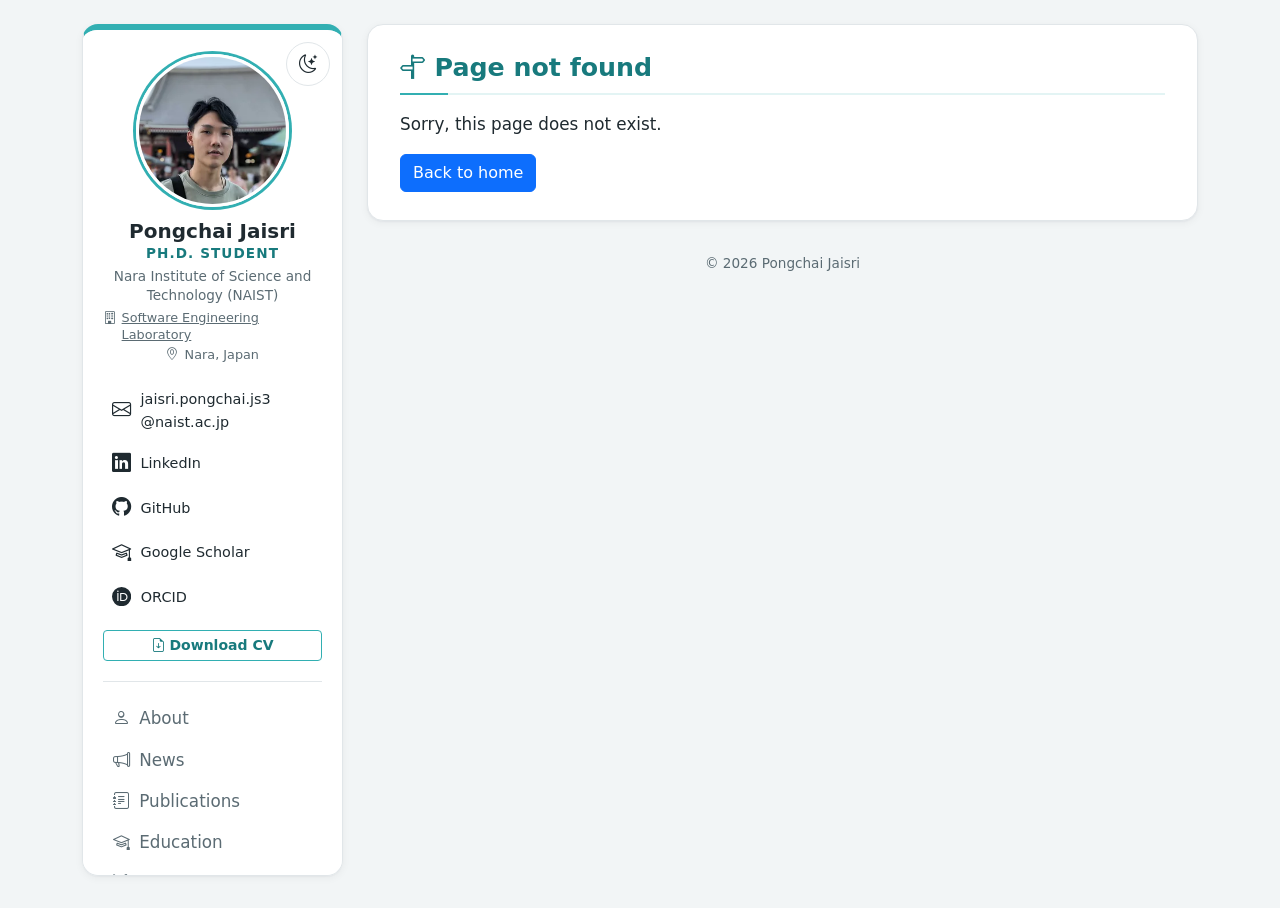
<file: index.html>
<!doctype html>
<html lang="en">
  <head>
    <meta charset="UTF-8" />
    <meta name="viewport" content="width=device-width, initial-scale=1.0" />
    <title>Pongchai Jaisri — Ph.D. Student, NAIST</title>
    <meta name="description" content="Pongchai Jaisri, Ph.D. student at the Software Engineering Laboratory, NAIST. Research on software engineering and dependency management." />
    <meta name="theme-color" content="#32afb2" />
    <meta property="og:title" content="Pongchai Jaisri" />
    <meta property="og:description" content="Ph.D. student at the Software Engineering Laboratory, NAIST." />
    <meta property="og:type" content="profile" />
    <link rel="icon" type="image/svg+xml" href="/favicon.svg" />
    <script>
      // Apply the saved/OS colour theme before first paint to avoid a flash.
      try {
        var t = localStorage.getItem('theme');
        if (t !== 'light' && t !== 'dark') t = matchMedia('(prefers-color-scheme: dark)').matches ? 'dark' : 'light';
        document.documentElement.setAttribute('data-bs-theme', t);
        document.documentElement.setAttribute('data-theme', t);
      } catch (e) {}
    </script>
    <script type="module" crossorigin src="/assets/index-BYmaT0j-.js"></script>
    <link rel="stylesheet" crossorigin href="/assets/index-DtNwV8hD.css">
  </head>
  <body>
    <div id="root"></div>
  </body>
</html>
</file>
<file: assets/index-DtNwV8hD.css>
:root,[data-bs-theme=light]{--bs-blue:#0d6efd;--bs-indigo:#6610f2;--bs-purple:#6f42c1;--bs-pink:#d63384;--bs-red:#dc3545;--bs-orange:#fd7e14;--bs-yellow:#ffc107;--bs-green:#198754;--bs-teal:#20c997;--bs-cyan:#0dcaf0;--bs-black:#000;--bs-white:#fff;--bs-gray:#6c757d;--bs-gray-dark:#343a40;--bs-gray-100:#f8f9fa;--bs-gray-200:#e9ecef;--bs-gray-300:#dee2e6;--bs-gray-400:#ced4da;--bs-gray-500:#adb5bd;--bs-gray-600:#6c757d;--bs-gray-700:#495057;--bs-gray-800:#343a40;--bs-gray-900:#212529;--bs-primary:#0d6efd;--bs-secondary:#6c757d;--bs-success:#198754;--bs-info:#0dcaf0;--bs-warning:#ffc107;--bs-danger:#dc3545;--bs-light:#f8f9fa;--bs-dark:#212529;--bs-primary-rgb:13,110,253;--bs-secondary-rgb:108,117,125;--bs-success-rgb:25,135,84;--bs-info-rgb:13,202,240;--bs-warning-rgb:255,193,7;--bs-danger-rgb:220,53,69;--bs-light-rgb:248,249,250;--bs-dark-rgb:33,37,41;--bs-primary-text-emphasis:#052c65;--bs-secondary-text-emphasis:#2b2f32;--bs-success-text-emphasis:#0a3622;--bs-info-text-emphasis:#055160;--bs-warning-text-emphasis:#664d03;--bs-danger-text-emphasis:#58151c;--bs-light-text-emphasis:#495057;--bs-dark-text-emphasis:#495057;--bs-primary-bg-subtle:#cfe2ff;--bs-secondary-bg-subtle:#e2e3e5;--bs-success-bg-subtle:#d1e7dd;--bs-info-bg-subtle:#cff4fc;--bs-warning-bg-subtle:#fff3cd;--bs-danger-bg-subtle:#f8d7da;--bs-light-bg-subtle:#fcfcfd;--bs-dark-bg-subtle:#ced4da;--bs-primary-border-subtle:#9ec5fe;--bs-secondary-border-subtle:#c4c8cb;--bs-success-border-subtle:#a3cfbb;--bs-info-border-subtle:#9eeaf9;--bs-warning-border-subtle:#ffe69c;--bs-danger-border-subtle:#f1aeb5;--bs-light-border-subtle:#e9ecef;--bs-dark-border-subtle:#adb5bd;--bs-white-rgb:255,255,255;--bs-black-rgb:0,0,0;--bs-font-sans-serif:system-ui,-apple-system,"Segoe UI",Roboto,"Helvetica Neue","Noto Sans","Liberation Sans",Arial,sans-serif,"Apple Color Emoji","Segoe UI Emoji","Segoe UI Symbol","Noto Color Emoji";--bs-font-monospace:SFMono-Regular,Menlo,Monaco,Consolas,"Liberation Mono","Courier New",monospace;--bs-gradient:linear-gradient(180deg, #ffffff26, #fff0);--bs-body-font-family:var(--bs-font-sans-serif);--bs-body-font-size:1rem;--bs-body-font-weight:400;--bs-body-line-height:1.5;--bs-body-color:#212529;--bs-body-color-rgb:33,37,41;--bs-body-bg:#fff;--bs-body-bg-rgb:255,255,255;--bs-emphasis-color:#000;--bs-emphasis-color-rgb:0,0,0;--bs-secondary-color:#212529bf;--bs-secondary-color-rgb:33,37,41;--bs-secondary-bg:#e9ecef;--bs-secondary-bg-rgb:233,236,239;--bs-tertiary-color:#21252980;--bs-tertiary-color-rgb:33,37,41;--bs-tertiary-bg:#f8f9fa;--bs-tertiary-bg-rgb:248,249,250;--bs-heading-color:inherit;--bs-link-color:#0d6efd;--bs-link-color-rgb:13,110,253;--bs-link-decoration:underline;--bs-link-hover-color:#0a58ca;--bs-link-hover-color-rgb:10,88,202;--bs-code-color:#d63384;--bs-highlight-color:#212529;--bs-highlight-bg:#fff3cd;--bs-border-width:1px;--bs-border-style:solid;--bs-border-color:#dee2e6;--bs-border-color-translucent:#0000002d;--bs-border-radius:.375rem;--bs-border-radius-sm:.25rem;--bs-border-radius-lg:.5rem;--bs-border-radius-xl:1rem;--bs-border-radius-xxl:2rem;--bs-border-radius-2xl:var(--bs-border-radius-xxl);--bs-border-radius-pill:50rem;--bs-box-shadow:0 .5rem 1rem #00000026;--bs-box-shadow-sm:0 .125rem .25rem #00000013;--bs-box-shadow-lg:0 1rem 3rem #0000002d;--bs-box-shadow-inset:inset 0 1px 2px #00000013;--bs-focus-ring-width:.25rem;--bs-focus-ring-opacity:.25;--bs-focus-ring-color:#0d6efd40;--bs-form-valid-color:#198754;--bs-form-valid-border-color:#198754;--bs-form-invalid-color:#dc3545;--bs-form-invalid-border-color:#dc3545}[data-bs-theme=dark]{--lightningcss-light: ;--lightningcss-dark:initial;color-scheme:dark;--bs-body-color:#dee2e6;--bs-body-color-rgb:222,226,230;--bs-body-bg:#212529;--bs-body-bg-rgb:33,37,41;--bs-emphasis-color:#fff;--bs-emphasis-color-rgb:255,255,255;--bs-secondary-color:#dee2e6bf;--bs-secondary-color-rgb:222,226,230;--bs-secondary-bg:#343a40;--bs-secondary-bg-rgb:52,58,64;--bs-tertiary-color:#dee2e680;--bs-tertiary-color-rgb:222,226,230;--bs-tertiary-bg:#2b3035;--bs-tertiary-bg-rgb:43,48,53;--bs-primary-text-emphasis:#6ea8fe;--bs-secondary-text-emphasis:#a7acb1;--bs-success-text-emphasis:#75b798;--bs-info-text-emphasis:#6edff6;--bs-warning-text-emphasis:#ffda6a;--bs-danger-text-emphasis:#ea868f;--bs-light-text-emphasis:#f8f9fa;--bs-dark-text-emphasis:#dee2e6;--bs-primary-bg-subtle:#031633;--bs-secondary-bg-subtle:#161719;--bs-success-bg-subtle:#051b11;--bs-info-bg-subtle:#032830;--bs-warning-bg-subtle:#332701;--bs-danger-bg-subtle:#2c0b0e;--bs-light-bg-subtle:#343a40;--bs-dark-bg-subtle:#1a1d20;--bs-primary-border-subtle:#084298;--bs-secondary-border-subtle:#41464b;--bs-success-border-subtle:#0f5132;--bs-info-border-subtle:#087990;--bs-warning-border-subtle:#997404;--bs-danger-border-subtle:#842029;--bs-light-border-subtle:#495057;--bs-dark-border-subtle:#343a40;--bs-heading-color:inherit;--bs-link-color:#6ea8fe;--bs-link-hover-color:#8bb9fe;--bs-link-color-rgb:110,168,254;--bs-link-hover-color-rgb:139,185,254;--bs-code-color:#e685b5;--bs-highlight-color:#dee2e6;--bs-highlight-bg:#664d03;--bs-border-color:#495057;--bs-border-color-translucent:#ffffff26;--bs-form-valid-color:#75b798;--bs-form-valid-border-color:#75b798;--bs-form-invalid-color:#ea868f;--bs-form-invalid-border-color:#ea868f}*,:after,:before{box-sizing:border-box}@media (prefers-reduced-motion:no-preference){:root{scroll-behavior:smooth}}body{font-family:var(--bs-body-font-family);font-size:var(--bs-body-font-size);font-weight:var(--bs-body-font-weight);line-height:var(--bs-body-line-height);color:var(--bs-body-color);text-align:var(--bs-body-text-align);background-color:var(--bs-body-bg);-webkit-text-size-adjust:100%;-webkit-tap-highlight-color:transparent;margin:0}hr{color:inherit;border:0;border-top:var(--bs-border-width) solid;opacity:.25;margin:1rem 0}.h1,.h2,.h3,.h4,.h5,.h6,h1,h2,h3,h4,h5,h6{color:var(--bs-heading-color);margin-top:0;margin-bottom:.5rem;font-weight:500;line-height:1.2}.h1,h1{font-size:calc(1.375rem + 1.5vw)}@media (width>=1200px){.h1,h1{font-size:2.5rem}}.h2,h2{font-size:calc(1.325rem + .9vw)}@media (width>=1200px){.h2,h2{font-size:2rem}}.h3,h3{font-size:calc(1.3rem + .6vw)}@media (width>=1200px){.h3,h3{font-size:1.75rem}}.h4,h4{font-size:calc(1.275rem + .3vw)}@media (width>=1200px){.h4,h4{font-size:1.5rem}}.h5,h5{font-size:1.25rem}.h6,h6{font-size:1rem}p{margin-top:0;margin-bottom:1rem}abbr[title]{cursor:help;-webkit-text-decoration-skip-ink:none;text-decoration-skip-ink:none;-webkit-text-decoration:underline dotted;text-decoration:underline dotted}address{font-style:normal;line-height:inherit;margin-bottom:1rem}ol,ul{padding-left:2rem}dl,ol,ul{margin-top:0;margin-bottom:1rem}ol ol,ol ul,ul ol,ul ul{margin-bottom:0}dt{font-weight:700}dd{margin-bottom:.5rem;margin-left:0}blockquote{margin:0 0 1rem}b,strong{font-weight:bolder}.small,small{font-size:.875em}.mark,mark{color:var(--bs-highlight-color);background-color:var(--bs-highlight-bg);padding:.1875em}sub,sup{vertical-align:baseline;font-size:.75em;line-height:0;position:relative}sub{bottom:-.25em}sup{top:-.5em}a{color:rgba(var(--bs-link-color-rgb),var(--bs-link-opacity,1));text-decoration:underline}a:hover{--bs-link-color-rgb:var(--bs-link-hover-color-rgb)}a:not([href]):not([class]),a:not([href]):not([class]):hover{color:inherit;text-decoration:none}code,kbd,pre,samp{font-family:var(--bs-font-monospace);font-size:1em}pre{margin-top:0;margin-bottom:1rem;font-size:.875em;display:block;overflow:auto}pre code{font-size:inherit;color:inherit;word-break:normal}code{color:var(--bs-code-color);word-wrap:break-word;font-size:.875em}a>code{color:inherit}kbd{color:var(--bs-body-bg);background-color:var(--bs-body-color);border-radius:.25rem;padding:.1875rem .375rem;font-size:.875em}kbd kbd{padding:0;font-size:1em}figure{margin:0 0 1rem}img,svg{vertical-align:middle}table{caption-side:bottom;border-collapse:collapse}caption{color:var(--bs-secondary-color);text-align:left;padding-top:.5rem;padding-bottom:.5rem}th{text-align:inherit;text-align:-webkit-match-parent}tbody,td,tfoot,th,thead,tr{border-color:inherit;border-style:solid;border-width:0}label{display:inline-block}button{border-radius:0}button:focus:not(:focus-visible){outline:0}button,input,optgroup,select,textarea{font-family:inherit;font-size:inherit;line-height:inherit;margin:0}button,select{text-transform:none}[role=button]{cursor:pointer}select{word-wrap:normal}select:disabled{opacity:1}[list]:not([type=date]):not([type=datetime-local]):not([type=month]):not([type=week]):not([type=time])::-webkit-calendar-picker-indicator{display:none!important}[type=button],[type=reset],[type=submit],button{-webkit-appearance:button}[type=button]:not(:disabled),[type=reset]:not(:disabled),[type=submit]:not(:disabled),button:not(:disabled){cursor:pointer}::-moz-focus-inner{border-style:none;padding:0}textarea{resize:vertical}fieldset{border:0;min-width:0;margin:0;padding:0}legend{float:left;width:100%;line-height:inherit;margin-bottom:.5rem;padding:0;font-size:calc(1.275rem + .3vw)}@media (width>=1200px){legend{font-size:1.5rem}}legend+*{clear:left}::-webkit-datetime-edit-day-field{padding:0}::-webkit-datetime-edit-fields-wrapper{padding:0}::-webkit-datetime-edit-hour-field{padding:0}::-webkit-datetime-edit-minute-field{padding:0}::-webkit-datetime-edit-month-field{padding:0}::-webkit-datetime-edit-text{padding:0}::-webkit-datetime-edit-year-field{padding:0}::-webkit-inner-spin-button{height:auto}[type=search]{-webkit-appearance:textfield;outline-offset:-2px}[type=search]::-webkit-search-cancel-button{cursor:pointer;filter:grayscale()}::-webkit-search-decoration{-webkit-appearance:none}::-webkit-color-swatch-wrapper{padding:0}::file-selector-button{font:inherit;-webkit-appearance:button}output{display:inline-block}iframe{border:0}summary{cursor:pointer;display:list-item}progress{vertical-align:baseline}[hidden]{display:none!important}.lead{font-size:1.25rem;font-weight:300}.display-1{font-size:calc(1.625rem + 4.5vw);font-weight:300;line-height:1.2}@media (width>=1200px){.display-1{font-size:5rem}}.display-2{font-size:calc(1.575rem + 3.9vw);font-weight:300;line-height:1.2}@media (width>=1200px){.display-2{font-size:4.5rem}}.display-3{font-size:calc(1.525rem + 3.3vw);font-weight:300;line-height:1.2}@media (width>=1200px){.display-3{font-size:4rem}}.display-4{font-size:calc(1.475rem + 2.7vw);font-weight:300;line-height:1.2}@media (width>=1200px){.display-4{font-size:3.5rem}}.display-5{font-size:calc(1.425rem + 2.1vw);font-weight:300;line-height:1.2}@media (width>=1200px){.display-5{font-size:3rem}}.display-6{font-size:calc(1.375rem + 1.5vw);font-weight:300;line-height:1.2}@media (width>=1200px){.display-6{font-size:2.5rem}}.list-unstyled,.list-inline{padding-left:0;list-style:none}.list-inline-item{display:inline-block}.list-inline-item:not(:last-child){margin-right:.5rem}.initialism{text-transform:uppercase;font-size:.875em}.blockquote{margin-bottom:1rem;font-size:1.25rem}.blockquote>:last-child{margin-bottom:0}.blockquote-footer{color:#6c757d;margin-top:-1rem;margin-bottom:1rem;font-size:.875em}.blockquote-footer:before{content:"— "}.img-fluid{max-width:100%;height:auto}.img-thumbnail{background-color:var(--bs-body-bg);border:var(--bs-border-width) solid var(--bs-border-color);border-radius:var(--bs-border-radius);max-width:100%;height:auto;padding:.25rem}.figure{display:inline-block}.figure-img{margin-bottom:.5rem;line-height:1}.figure-caption{color:var(--bs-secondary-color);font-size:.875em}.container,.container-fluid,.container-lg,.container-md,.container-sm,.container-xl,.container-xxl{--bs-gutter-x:1.5rem;--bs-gutter-y:0;width:100%;padding-right:calc(var(--bs-gutter-x) * .5);padding-left:calc(var(--bs-gutter-x) * .5);margin-left:auto;margin-right:auto}@media (width>=576px){.container,.container-sm{max-width:540px}}@media (width>=768px){.container,.container-md,.container-sm{max-width:720px}}@media (width>=992px){.container,.container-lg,.container-md,.container-sm{max-width:960px}}@media (width>=1200px){.container,.container-lg,.container-md,.container-sm,.container-xl{max-width:1140px}}@media (width>=1400px){.container,.container-lg,.container-md,.container-sm,.container-xl,.container-xxl{max-width:1320px}}:root{--bs-breakpoint-xs:0;--bs-breakpoint-sm:576px;--bs-breakpoint-md:768px;--bs-breakpoint-lg:992px;--bs-breakpoint-xl:1200px;--bs-breakpoint-xxl:1400px}.row{--bs-gutter-x:1.5rem;--bs-gutter-y:0;margin-top:calc(-1 * var(--bs-gutter-y));margin-right:calc(-.5 * var(--bs-gutter-x));margin-left:calc(-.5 * var(--bs-gutter-x));flex-wrap:wrap;display:flex}.row>*{width:100%;max-width:100%;padding-right:calc(var(--bs-gutter-x) * .5);padding-left:calc(var(--bs-gutter-x) * .5);margin-top:var(--bs-gutter-y);flex-shrink:0}.col{flex:1 0 0}.row-cols-auto>*{flex:none;width:auto}.row-cols-1>*{flex:none;width:100%}.row-cols-2>*{flex:none;width:50%}.row-cols-3>*{flex:none;width:33.3333%}.row-cols-4>*{flex:none;width:25%}.row-cols-5>*{flex:none;width:20%}.row-cols-6>*{flex:none;width:16.6667%}.col-auto{flex:none;width:auto}.col-1{flex:none;width:8.33333%}.col-2{flex:none;width:16.6667%}.col-3{flex:none;width:25%}.col-4{flex:none;width:33.3333%}.col-5{flex:none;width:41.6667%}.col-6{flex:none;width:50%}.col-7{flex:none;width:58.3333%}.col-8{flex:none;width:66.6667%}.col-9{flex:none;width:75%}.col-10{flex:none;width:83.3333%}.col-11{flex:none;width:91.6667%}.col-12{flex:none;width:100%}.offset-1{margin-left:8.33333%}.offset-2{margin-left:16.6667%}.offset-3{margin-left:25%}.offset-4{margin-left:33.3333%}.offset-5{margin-left:41.6667%}.offset-6{margin-left:50%}.offset-7{margin-left:58.3333%}.offset-8{margin-left:66.6667%}.offset-9{margin-left:75%}.offset-10{margin-left:83.3333%}.offset-11{margin-left:91.6667%}.g-0,.gx-0{--bs-gutter-x:0}.g-0,.gy-0{--bs-gutter-y:0}.g-1,.gx-1{--bs-gutter-x:.25rem}.g-1,.gy-1{--bs-gutter-y:.25rem}.g-2,.gx-2{--bs-gutter-x:.5rem}.g-2,.gy-2{--bs-gutter-y:.5rem}.g-3,.gx-3{--bs-gutter-x:1rem}.g-3,.gy-3{--bs-gutter-y:1rem}.g-4,.gx-4{--bs-gutter-x:1.5rem}.g-4,.gy-4{--bs-gutter-y:1.5rem}.g-5,.gx-5{--bs-gutter-x:3rem}.g-5,.gy-5{--bs-gutter-y:3rem}@media (width>=576px){.col-sm{flex:1 0 0}.row-cols-sm-auto>*{flex:none;width:auto}.row-cols-sm-1>*{flex:none;width:100%}.row-cols-sm-2>*{flex:none;width:50%}.row-cols-sm-3>*{flex:none;width:33.3333%}.row-cols-sm-4>*{flex:none;width:25%}.row-cols-sm-5>*{flex:none;width:20%}.row-cols-sm-6>*{flex:none;width:16.6667%}.col-sm-auto{flex:none;width:auto}.col-sm-1{flex:none;width:8.33333%}.col-sm-2{flex:none;width:16.6667%}.col-sm-3{flex:none;width:25%}.col-sm-4{flex:none;width:33.3333%}.col-sm-5{flex:none;width:41.6667%}.col-sm-6{flex:none;width:50%}.col-sm-7{flex:none;width:58.3333%}.col-sm-8{flex:none;width:66.6667%}.col-sm-9{flex:none;width:75%}.col-sm-10{flex:none;width:83.3333%}.col-sm-11{flex:none;width:91.6667%}.col-sm-12{flex:none;width:100%}.offset-sm-0{margin-left:0}.offset-sm-1{margin-left:8.33333%}.offset-sm-2{margin-left:16.6667%}.offset-sm-3{margin-left:25%}.offset-sm-4{margin-left:33.3333%}.offset-sm-5{margin-left:41.6667%}.offset-sm-6{margin-left:50%}.offset-sm-7{margin-left:58.3333%}.offset-sm-8{margin-left:66.6667%}.offset-sm-9{margin-left:75%}.offset-sm-10{margin-left:83.3333%}.offset-sm-11{margin-left:91.6667%}.g-sm-0,.gx-sm-0{--bs-gutter-x:0}.g-sm-0,.gy-sm-0{--bs-gutter-y:0}.g-sm-1,.gx-sm-1{--bs-gutter-x:.25rem}.g-sm-1,.gy-sm-1{--bs-gutter-y:.25rem}.g-sm-2,.gx-sm-2{--bs-gutter-x:.5rem}.g-sm-2,.gy-sm-2{--bs-gutter-y:.5rem}.g-sm-3,.gx-sm-3{--bs-gutter-x:1rem}.g-sm-3,.gy-sm-3{--bs-gutter-y:1rem}.g-sm-4,.gx-sm-4{--bs-gutter-x:1.5rem}.g-sm-4,.gy-sm-4{--bs-gutter-y:1.5rem}.g-sm-5,.gx-sm-5{--bs-gutter-x:3rem}.g-sm-5,.gy-sm-5{--bs-gutter-y:3rem}}@media (width>=768px){.col-md{flex:1 0 0}.row-cols-md-auto>*{flex:none;width:auto}.row-cols-md-1>*{flex:none;width:100%}.row-cols-md-2>*{flex:none;width:50%}.row-cols-md-3>*{flex:none;width:33.3333%}.row-cols-md-4>*{flex:none;width:25%}.row-cols-md-5>*{flex:none;width:20%}.row-cols-md-6>*{flex:none;width:16.6667%}.col-md-auto{flex:none;width:auto}.col-md-1{flex:none;width:8.33333%}.col-md-2{flex:none;width:16.6667%}.col-md-3{flex:none;width:25%}.col-md-4{flex:none;width:33.3333%}.col-md-5{flex:none;width:41.6667%}.col-md-6{flex:none;width:50%}.col-md-7{flex:none;width:58.3333%}.col-md-8{flex:none;width:66.6667%}.col-md-9{flex:none;width:75%}.col-md-10{flex:none;width:83.3333%}.col-md-11{flex:none;width:91.6667%}.col-md-12{flex:none;width:100%}.offset-md-0{margin-left:0}.offset-md-1{margin-left:8.33333%}.offset-md-2{margin-left:16.6667%}.offset-md-3{margin-left:25%}.offset-md-4{margin-left:33.3333%}.offset-md-5{margin-left:41.6667%}.offset-md-6{margin-left:50%}.offset-md-7{margin-left:58.3333%}.offset-md-8{margin-left:66.6667%}.offset-md-9{margin-left:75%}.offset-md-10{margin-left:83.3333%}.offset-md-11{margin-left:91.6667%}.g-md-0,.gx-md-0{--bs-gutter-x:0}.g-md-0,.gy-md-0{--bs-gutter-y:0}.g-md-1,.gx-md-1{--bs-gutter-x:.25rem}.g-md-1,.gy-md-1{--bs-gutter-y:.25rem}.g-md-2,.gx-md-2{--bs-gutter-x:.5rem}.g-md-2,.gy-md-2{--bs-gutter-y:.5rem}.g-md-3,.gx-md-3{--bs-gutter-x:1rem}.g-md-3,.gy-md-3{--bs-gutter-y:1rem}.g-md-4,.gx-md-4{--bs-gutter-x:1.5rem}.g-md-4,.gy-md-4{--bs-gutter-y:1.5rem}.g-md-5,.gx-md-5{--bs-gutter-x:3rem}.g-md-5,.gy-md-5{--bs-gutter-y:3rem}}@media (width>=992px){.col-lg{flex:1 0 0}.row-cols-lg-auto>*{flex:none;width:auto}.row-cols-lg-1>*{flex:none;width:100%}.row-cols-lg-2>*{flex:none;width:50%}.row-cols-lg-3>*{flex:none;width:33.3333%}.row-cols-lg-4>*{flex:none;width:25%}.row-cols-lg-5>*{flex:none;width:20%}.row-cols-lg-6>*{flex:none;width:16.6667%}.col-lg-auto{flex:none;width:auto}.col-lg-1{flex:none;width:8.33333%}.col-lg-2{flex:none;width:16.6667%}.col-lg-3{flex:none;width:25%}.col-lg-4{flex:none;width:33.3333%}.col-lg-5{flex:none;width:41.6667%}.col-lg-6{flex:none;width:50%}.col-lg-7{flex:none;width:58.3333%}.col-lg-8{flex:none;width:66.6667%}.col-lg-9{flex:none;width:75%}.col-lg-10{flex:none;width:83.3333%}.col-lg-11{flex:none;width:91.6667%}.col-lg-12{flex:none;width:100%}.offset-lg-0{margin-left:0}.offset-lg-1{margin-left:8.33333%}.offset-lg-2{margin-left:16.6667%}.offset-lg-3{margin-left:25%}.offset-lg-4{margin-left:33.3333%}.offset-lg-5{margin-left:41.6667%}.offset-lg-6{margin-left:50%}.offset-lg-7{margin-left:58.3333%}.offset-lg-8{margin-left:66.6667%}.offset-lg-9{margin-left:75%}.offset-lg-10{margin-left:83.3333%}.offset-lg-11{margin-left:91.6667%}.g-lg-0,.gx-lg-0{--bs-gutter-x:0}.g-lg-0,.gy-lg-0{--bs-gutter-y:0}.g-lg-1,.gx-lg-1{--bs-gutter-x:.25rem}.g-lg-1,.gy-lg-1{--bs-gutter-y:.25rem}.g-lg-2,.gx-lg-2{--bs-gutter-x:.5rem}.g-lg-2,.gy-lg-2{--bs-gutter-y:.5rem}.g-lg-3,.gx-lg-3{--bs-gutter-x:1rem}.g-lg-3,.gy-lg-3{--bs-gutter-y:1rem}.g-lg-4,.gx-lg-4{--bs-gutter-x:1.5rem}.g-lg-4,.gy-lg-4{--bs-gutter-y:1.5rem}.g-lg-5,.gx-lg-5{--bs-gutter-x:3rem}.g-lg-5,.gy-lg-5{--bs-gutter-y:3rem}}@media (width>=1200px){.col-xl{flex:1 0 0}.row-cols-xl-auto>*{flex:none;width:auto}.row-cols-xl-1>*{flex:none;width:100%}.row-cols-xl-2>*{flex:none;width:50%}.row-cols-xl-3>*{flex:none;width:33.3333%}.row-cols-xl-4>*{flex:none;width:25%}.row-cols-xl-5>*{flex:none;width:20%}.row-cols-xl-6>*{flex:none;width:16.6667%}.col-xl-auto{flex:none;width:auto}.col-xl-1{flex:none;width:8.33333%}.col-xl-2{flex:none;width:16.6667%}.col-xl-3{flex:none;width:25%}.col-xl-4{flex:none;width:33.3333%}.col-xl-5{flex:none;width:41.6667%}.col-xl-6{flex:none;width:50%}.col-xl-7{flex:none;width:58.3333%}.col-xl-8{flex:none;width:66.6667%}.col-xl-9{flex:none;width:75%}.col-xl-10{flex:none;width:83.3333%}.col-xl-11{flex:none;width:91.6667%}.col-xl-12{flex:none;width:100%}.offset-xl-0{margin-left:0}.offset-xl-1{margin-left:8.33333%}.offset-xl-2{margin-left:16.6667%}.offset-xl-3{margin-left:25%}.offset-xl-4{margin-left:33.3333%}.offset-xl-5{margin-left:41.6667%}.offset-xl-6{margin-left:50%}.offset-xl-7{margin-left:58.3333%}.offset-xl-8{margin-left:66.6667%}.offset-xl-9{margin-left:75%}.offset-xl-10{margin-left:83.3333%}.offset-xl-11{margin-left:91.6667%}.g-xl-0,.gx-xl-0{--bs-gutter-x:0}.g-xl-0,.gy-xl-0{--bs-gutter-y:0}.g-xl-1,.gx-xl-1{--bs-gutter-x:.25rem}.g-xl-1,.gy-xl-1{--bs-gutter-y:.25rem}.g-xl-2,.gx-xl-2{--bs-gutter-x:.5rem}.g-xl-2,.gy-xl-2{--bs-gutter-y:.5rem}.g-xl-3,.gx-xl-3{--bs-gutter-x:1rem}.g-xl-3,.gy-xl-3{--bs-gutter-y:1rem}.g-xl-4,.gx-xl-4{--bs-gutter-x:1.5rem}.g-xl-4,.gy-xl-4{--bs-gutter-y:1.5rem}.g-xl-5,.gx-xl-5{--bs-gutter-x:3rem}.g-xl-5,.gy-xl-5{--bs-gutter-y:3rem}}@media (width>=1400px){.col-xxl{flex:1 0 0}.row-cols-xxl-auto>*{flex:none;width:auto}.row-cols-xxl-1>*{flex:none;width:100%}.row-cols-xxl-2>*{flex:none;width:50%}.row-cols-xxl-3>*{flex:none;width:33.3333%}.row-cols-xxl-4>*{flex:none;width:25%}.row-cols-xxl-5>*{flex:none;width:20%}.row-cols-xxl-6>*{flex:none;width:16.6667%}.col-xxl-auto{flex:none;width:auto}.col-xxl-1{flex:none;width:8.33333%}.col-xxl-2{flex:none;width:16.6667%}.col-xxl-3{flex:none;width:25%}.col-xxl-4{flex:none;width:33.3333%}.col-xxl-5{flex:none;width:41.6667%}.col-xxl-6{flex:none;width:50%}.col-xxl-7{flex:none;width:58.3333%}.col-xxl-8{flex:none;width:66.6667%}.col-xxl-9{flex:none;width:75%}.col-xxl-10{flex:none;width:83.3333%}.col-xxl-11{flex:none;width:91.6667%}.col-xxl-12{flex:none;width:100%}.offset-xxl-0{margin-left:0}.offset-xxl-1{margin-left:8.33333%}.offset-xxl-2{margin-left:16.6667%}.offset-xxl-3{margin-left:25%}.offset-xxl-4{margin-left:33.3333%}.offset-xxl-5{margin-left:41.6667%}.offset-xxl-6{margin-left:50%}.offset-xxl-7{margin-left:58.3333%}.offset-xxl-8{margin-left:66.6667%}.offset-xxl-9{margin-left:75%}.offset-xxl-10{margin-left:83.3333%}.offset-xxl-11{margin-left:91.6667%}.g-xxl-0,.gx-xxl-0{--bs-gutter-x:0}.g-xxl-0,.gy-xxl-0{--bs-gutter-y:0}.g-xxl-1,.gx-xxl-1{--bs-gutter-x:.25rem}.g-xxl-1,.gy-xxl-1{--bs-gutter-y:.25rem}.g-xxl-2,.gx-xxl-2{--bs-gutter-x:.5rem}.g-xxl-2,.gy-xxl-2{--bs-gutter-y:.5rem}.g-xxl-3,.gx-xxl-3{--bs-gutter-x:1rem}.g-xxl-3,.gy-xxl-3{--bs-gutter-y:1rem}.g-xxl-4,.gx-xxl-4{--bs-gutter-x:1.5rem}.g-xxl-4,.gy-xxl-4{--bs-gutter-y:1.5rem}.g-xxl-5,.gx-xxl-5{--bs-gutter-x:3rem}.g-xxl-5,.gy-xxl-5{--bs-gutter-y:3rem}}.table{--bs-table-color-type:initial;--bs-table-bg-type:initial;--bs-table-color-state:initial;--bs-table-bg-state:initial;--bs-table-color:var(--bs-emphasis-color);--bs-table-bg:var(--bs-body-bg);--bs-table-border-color:var(--bs-border-color);--bs-table-accent-bg:transparent;--bs-table-striped-color:var(--bs-emphasis-color);--bs-table-striped-bg:rgba(var(--bs-emphasis-color-rgb), .05);--bs-table-active-color:var(--bs-emphasis-color);--bs-table-active-bg:rgba(var(--bs-emphasis-color-rgb), .1);--bs-table-hover-color:var(--bs-emphasis-color);--bs-table-hover-bg:rgba(var(--bs-emphasis-color-rgb), .075);vertical-align:top;border-color:var(--bs-table-border-color);width:100%;margin-bottom:1rem}.table>:not(caption)>*>*{color:var(--bs-table-color-state,var(--bs-table-color-type,var(--bs-table-color)));background-color:var(--bs-table-bg);border-bottom-width:var(--bs-border-width);box-shadow:inset 0 0 0 9999px var(--bs-table-bg-state,var(--bs-table-bg-type,var(--bs-table-accent-bg)));padding:.5rem}.table>tbody{vertical-align:inherit}.table>thead{vertical-align:bottom}.table-group-divider{border-top:calc(var(--bs-border-width) * 2) solid currentcolor}.caption-top{caption-side:top}.table-sm>:not(caption)>*>*{padding:.25rem}.table-bordered>:not(caption)>*{border-width:var(--bs-border-width) 0}.table-bordered>:not(caption)>*>*{border-width:0 var(--bs-border-width)}.table-borderless>:not(caption)>*>*{border-bottom-width:0}.table-borderless>:not(:first-child){border-top-width:0}.table-striped>tbody>tr:nth-of-type(odd)>*,.table-striped-columns>:not(caption)>tr>:nth-child(2n){--bs-table-color-type:var(--bs-table-striped-color);--bs-table-bg-type:var(--bs-table-striped-bg)}.table-active{--bs-table-color-state:var(--bs-table-active-color);--bs-table-bg-state:var(--bs-table-active-bg)}.table-hover>tbody>tr:hover>*{--bs-table-color-state:var(--bs-table-hover-color);--bs-table-bg-state:var(--bs-table-hover-bg)}.table-primary{--bs-table-color:#000;--bs-table-bg:#cfe2ff;--bs-table-border-color:#a6b5cc;--bs-table-striped-bg:#c5d7f2;--bs-table-striped-color:#000;--bs-table-active-bg:#bacbe6;--bs-table-active-color:#000;--bs-table-hover-bg:#bfd1ec;--bs-table-hover-color:#000;color:var(--bs-table-color);border-color:var(--bs-table-border-color)}.table-secondary{--bs-table-color:#000;--bs-table-bg:#e2e3e5;--bs-table-border-color:#b5b6b7;--bs-table-striped-bg:#d7d8da;--bs-table-striped-color:#000;--bs-table-active-bg:#cbccce;--bs-table-active-color:#000;--bs-table-hover-bg:#d1d2d4;--bs-table-hover-color:#000;color:var(--bs-table-color);border-color:var(--bs-table-border-color)}.table-success{--bs-table-color:#000;--bs-table-bg:#d1e7dd;--bs-table-border-color:#a7b9b1;--bs-table-striped-bg:#c7dbd2;--bs-table-striped-color:#000;--bs-table-active-bg:#bcd0c7;--bs-table-active-color:#000;--bs-table-hover-bg:#c1d6cc;--bs-table-hover-color:#000;color:var(--bs-table-color);border-color:var(--bs-table-border-color)}.table-info{--bs-table-color:#000;--bs-table-bg:#cff4fc;--bs-table-border-color:#a6c3ca;--bs-table-striped-bg:#c5e8ef;--bs-table-striped-color:#000;--bs-table-active-bg:#badce3;--bs-table-active-color:#000;--bs-table-hover-bg:#bfe2e9;--bs-table-hover-color:#000;color:var(--bs-table-color);border-color:var(--bs-table-border-color)}.table-warning{--bs-table-color:#000;--bs-table-bg:#fff3cd;--bs-table-border-color:#ccc2a4;--bs-table-striped-bg:#f2e7c3;--bs-table-striped-color:#000;--bs-table-active-bg:#e6dbb9;--bs-table-active-color:#000;--bs-table-hover-bg:#ece1be;--bs-table-hover-color:#000;color:var(--bs-table-color);border-color:var(--bs-table-border-color)}.table-danger{--bs-table-color:#000;--bs-table-bg:#f8d7da;--bs-table-border-color:#c6acae;--bs-table-striped-bg:#eccccf;--bs-table-striped-color:#000;--bs-table-active-bg:#dfc2c4;--bs-table-active-color:#000;--bs-table-hover-bg:#e5c7ca;--bs-table-hover-color:#000;color:var(--bs-table-color);border-color:var(--bs-table-border-color)}.table-light{--bs-table-color:#000;--bs-table-bg:#f8f9fa;--bs-table-border-color:#c6c7c8;--bs-table-striped-bg:#ecedee;--bs-table-striped-color:#000;--bs-table-active-bg:#dfe0e1;--bs-table-active-color:#000;--bs-table-hover-bg:#e5e6e7;--bs-table-hover-color:#000;color:var(--bs-table-color);border-color:var(--bs-table-border-color)}.table-dark{--bs-table-color:#fff;--bs-table-bg:#212529;--bs-table-border-color:#4d5154;--bs-table-striped-bg:#2c3034;--bs-table-striped-color:#fff;--bs-table-active-bg:#373b3e;--bs-table-active-color:#fff;--bs-table-hover-bg:#323539;--bs-table-hover-color:#fff;color:var(--bs-table-color);border-color:var(--bs-table-border-color)}.table-responsive{-webkit-overflow-scrolling:touch;overflow-x:auto}@media (width<=575.98px){.table-responsive-sm{-webkit-overflow-scrolling:touch;overflow-x:auto}}@media (width<=767.98px){.table-responsive-md{-webkit-overflow-scrolling:touch;overflow-x:auto}}@media (width<=991.98px){.table-responsive-lg{-webkit-overflow-scrolling:touch;overflow-x:auto}}@media (width<=1199.98px){.table-responsive-xl{-webkit-overflow-scrolling:touch;overflow-x:auto}}@media (width<=1399.98px){.table-responsive-xxl{-webkit-overflow-scrolling:touch;overflow-x:auto}}.form-label{margin-bottom:.5rem}.col-form-label{padding-top:calc(.375rem + var(--bs-border-width));padding-bottom:calc(.375rem + var(--bs-border-width));font-size:inherit;margin-bottom:0;line-height:1.5}.col-form-label-lg{padding-top:calc(.5rem + var(--bs-border-width));padding-bottom:calc(.5rem + var(--bs-border-width));font-size:1.25rem}.col-form-label-sm{padding-top:calc(.25rem + var(--bs-border-width));padding-bottom:calc(.25rem + var(--bs-border-width));font-size:.875rem}.form-text{color:var(--bs-secondary-color);margin-top:.25rem;font-size:.875em}.form-control{width:100%;color:var(--bs-body-color);appearance:none;background-color:var(--bs-body-bg);border:var(--bs-border-width) solid var(--bs-border-color);border-radius:var(--bs-border-radius);background-clip:padding-box;padding:.375rem .75rem;font-size:1rem;font-weight:400;line-height:1.5;transition:border-color .15s ease-in-out,box-shadow .15s ease-in-out;display:block}@media (prefers-reduced-motion:reduce){.form-control{transition:none}}.form-control[type=file]{overflow:hidden}.form-control[type=file]:not(:disabled):not([readonly]){cursor:pointer}.form-control:focus{color:var(--bs-body-color);background-color:var(--bs-body-bg);border-color:#86b7fe;outline:0;box-shadow:0 0 0 .25rem #0d6efd40}.form-control::-webkit-date-and-time-value{min-width:85px;height:1.5em;margin:0}.form-control::-webkit-datetime-edit{padding:0;display:block}.form-control::placeholder{color:var(--bs-secondary-color);opacity:1}.form-control:disabled{background-color:var(--bs-secondary-bg);opacity:1}.form-control::-webkit-file-upload-button{-webkit-margin-end:.75rem;margin:-.375rem -.75rem;color:var(--bs-body-color);background-color:var(--bs-tertiary-bg);pointer-events:none;border-color:inherit;border-style:solid;border-width:0;border-inline-end-width:var(--bs-border-width);border-radius:0;margin-inline-end:.75rem;padding:.375rem .75rem;transition:color .15s ease-in-out,background-color .15s ease-in-out,border-color .15s ease-in-out,box-shadow .15s ease-in-out}.form-control::file-selector-button{-webkit-margin-end:.75rem;color:var(--bs-body-color);background-color:var(--bs-tertiary-bg);pointer-events:none;border-color:inherit;border-style:solid;border-width:0;border-inline-end-width:var(--bs-border-width);border-radius:0;margin:-.375rem -.75rem;margin-inline-end:.75rem;padding:.375rem .75rem;transition:color .15s ease-in-out,background-color .15s ease-in-out,border-color .15s ease-in-out,box-shadow .15s ease-in-out}@media (prefers-reduced-motion:reduce){.form-control::file-selector-button{transition:none}}.form-control:hover:not(:disabled):not([readonly])::-webkit-file-upload-button{background-color:var(--bs-secondary-bg)}.form-control:hover:not(:disabled):not([readonly])::file-selector-button{background-color:var(--bs-secondary-bg)}.form-control-plaintext{width:100%;color:var(--bs-body-color);border:solid #0000;border-width:var(--bs-border-width) 0;background-color:#0000;margin-bottom:0;padding:.375rem 0;line-height:1.5;display:block}.form-control-plaintext:focus{outline:0}.form-control-plaintext.form-control-lg,.form-control-plaintext.form-control-sm{padding-left:0;padding-right:0}.form-control-sm{min-height:calc(1.5em + .5rem + calc(var(--bs-border-width) * 2));border-radius:var(--bs-border-radius-sm);padding:.25rem .5rem;font-size:.875rem}.form-control-sm::file-selector-button{-webkit-margin-end:.5rem;margin:-.25rem -.5rem;margin-inline-end:.5rem;padding:.25rem .5rem}.form-control-lg{min-height:calc(1.5em + 1rem + calc(var(--bs-border-width) * 2));border-radius:var(--bs-border-radius-lg);padding:.5rem 1rem;font-size:1.25rem}.form-control-lg::file-selector-button{-webkit-margin-end:1rem;margin:-.5rem -1rem;margin-inline-end:1rem;padding:.5rem 1rem}textarea.form-control{min-height:calc(1.5em + .75rem + calc(var(--bs-border-width) * 2))}textarea.form-control-sm{min-height:calc(1.5em + .5rem + calc(var(--bs-border-width) * 2))}textarea.form-control-lg{min-height:calc(1.5em + 1rem + calc(var(--bs-border-width) * 2))}.form-control-color{width:3rem;height:calc(1.5em + .75rem + calc(var(--bs-border-width) * 2));padding:.375rem}.form-control-color:not(:disabled):not([readonly]){cursor:pointer}.form-control-color::-moz-color-swatch{border-radius:var(--bs-border-radius);border:0!important}.form-control-color::-webkit-color-swatch{border-radius:var(--bs-border-radius);border:0!important}.form-control-color.form-control-sm{height:calc(1.5em + .5rem + calc(var(--bs-border-width) * 2))}.form-control-color.form-control-lg{height:calc(1.5em + 1rem + calc(var(--bs-border-width) * 2))}.form-select{--bs-form-select-bg-img:url("data:image/svg+xml,%3csvg xmlns='http://www.w3.org/2000/svg' viewBox='0 0 16 16'%3e%3cpath fill='none' stroke='%23343a40' stroke-linecap='round' stroke-linejoin='round' stroke-width='2' d='m2 5 6 6 6-6'/%3e%3c/svg%3e");width:100%;color:var(--bs-body-color);appearance:none;background-color:var(--bs-body-bg);background-image:var(--bs-form-select-bg-img),var(--bs-form-select-bg-icon,none);border:var(--bs-border-width) solid var(--bs-border-color);border-radius:var(--bs-border-radius);background-position:right .75rem center;background-repeat:no-repeat;background-size:16px 12px;padding:.375rem 2.25rem .375rem .75rem;font-size:1rem;font-weight:400;line-height:1.5;transition:border-color .15s ease-in-out,box-shadow .15s ease-in-out;display:block}@media (prefers-reduced-motion:reduce){.form-select{transition:none}}.form-select:focus{border-color:#86b7fe;outline:0;box-shadow:0 0 0 .25rem #0d6efd40}.form-select[multiple],.form-select[size]:not([size="1"]){background-image:none;padding-right:.75rem}.form-select:disabled{background-color:var(--bs-secondary-bg)}.form-select:-moz-focusring{color:#0000;text-shadow:0 0 0 var(--bs-body-color)}.form-select-sm{border-radius:var(--bs-border-radius-sm);padding-top:.25rem;padding-bottom:.25rem;padding-left:.5rem;font-size:.875rem}.form-select-lg{border-radius:var(--bs-border-radius-lg);padding-top:.5rem;padding-bottom:.5rem;padding-left:1rem;font-size:1.25rem}[data-bs-theme=dark] .form-select{--bs-form-select-bg-img:url("data:image/svg+xml,%3csvg xmlns='http://www.w3.org/2000/svg' viewBox='0 0 16 16'%3e%3cpath fill='none' stroke='%23dee2e6' stroke-linecap='round' stroke-linejoin='round' stroke-width='2' d='m2 5 6 6 6-6'/%3e%3c/svg%3e")}.form-check{min-height:1.5rem;margin-bottom:.125rem;padding-left:1.5em;display:block}.form-check .form-check-input{float:left;margin-left:-1.5em}.form-check-reverse{text-align:right;padding-left:0;padding-right:1.5em}.form-check-reverse .form-check-input{float:right;margin-left:0;margin-right:-1.5em}.form-check-input{--bs-form-check-bg:var(--bs-body-bg);vertical-align:top;appearance:none;background-color:var(--bs-form-check-bg);background-image:var(--bs-form-check-bg-image);border:var(--bs-border-width) solid var(--bs-border-color);-webkit-print-color-adjust:exact;print-color-adjust:exact;color-adjust:exact;background-position:50%;background-repeat:no-repeat;background-size:contain;flex-shrink:0;width:1em;height:1em;margin-top:.25em}.form-check-input[type=checkbox]{border-radius:.25em}.form-check-input[type=radio]{border-radius:50%}.form-check-input:active{filter:brightness(90%)}.form-check-input:focus{border-color:#86b7fe;outline:0;box-shadow:0 0 0 .25rem #0d6efd40}.form-check-input:checked{background-color:#0d6efd;border-color:#0d6efd}.form-check-input:checked[type=checkbox]{--bs-form-check-bg-image:url("data:image/svg+xml,%3csvg xmlns='http://www.w3.org/2000/svg' viewBox='0 0 20 20'%3e%3cpath fill='none' stroke='%23fff' stroke-linecap='round' stroke-linejoin='round' stroke-width='3' d='m6 10 3 3 6-6'/%3e%3c/svg%3e")}.form-check-input:checked[type=radio]{--bs-form-check-bg-image:url("data:image/svg+xml,%3csvg xmlns='http://www.w3.org/2000/svg' viewBox='-4 -4 8 8'%3e%3ccircle r='2' fill='%23fff'/%3e%3c/svg%3e")}.form-check-input[type=checkbox]:indeterminate{--bs-form-check-bg-image:url("data:image/svg+xml,%3csvg xmlns='http://www.w3.org/2000/svg' viewBox='0 0 20 20'%3e%3cpath fill='none' stroke='%23fff' stroke-linecap='round' stroke-linejoin='round' stroke-width='3' d='M6 10h8'/%3e%3c/svg%3e");background-color:#0d6efd;border-color:#0d6efd}.form-check-input:disabled{pointer-events:none;filter:none;opacity:.5}.form-check-input:disabled~.form-check-label,.form-check-input[disabled]~.form-check-label{cursor:default;opacity:.5}.form-switch{padding-left:2.5em}.form-switch .form-check-input{--bs-form-switch-bg:url("data:image/svg+xml,%3csvg xmlns='http://www.w3.org/2000/svg' viewBox='-4 -4 8 8'%3e%3ccircle r='3' fill='rgba%280, 0, 0, 0.25%29'/%3e%3c/svg%3e");background-image:var(--bs-form-switch-bg);background-position:0;border-radius:2em;width:2em;margin-left:-2.5em;transition:background-position .15s ease-in-out}@media (prefers-reduced-motion:reduce){.form-switch .form-check-input{transition:none}}.form-switch .form-check-input:focus{--bs-form-switch-bg:url("data:image/svg+xml,%3csvg xmlns='http://www.w3.org/2000/svg' viewBox='-4 -4 8 8'%3e%3ccircle r='3' fill='%2386b7fe'/%3e%3c/svg%3e")}.form-switch .form-check-input:checked{--bs-form-switch-bg:url("data:image/svg+xml,%3csvg xmlns='http://www.w3.org/2000/svg' viewBox='-4 -4 8 8'%3e%3ccircle r='3' fill='%23fff'/%3e%3c/svg%3e");background-position:100%}.form-switch.form-check-reverse{padding-left:0;padding-right:2.5em}.form-switch.form-check-reverse .form-check-input{margin-left:0;margin-right:-2.5em}.form-check-inline{margin-right:1rem;display:inline-block}.btn-check{clip:rect(0,0,0,0);pointer-events:none;position:absolute}.btn-check:disabled+.btn,.btn-check[disabled]+.btn{pointer-events:none;filter:none;opacity:.65}[data-bs-theme=dark] .form-switch .form-check-input:not(:checked):not(:focus){--bs-form-switch-bg:url("data:image/svg+xml,%3csvg xmlns='http://www.w3.org/2000/svg' viewBox='-4 -4 8 8'%3e%3ccircle r='3' fill='rgba%28255, 255, 255, 0.25%29'/%3e%3c/svg%3e")}.form-range{appearance:none;background-color:#0000;width:100%;height:1.5rem;padding:0}.form-range:focus{outline:0}.form-range:focus::-webkit-slider-thumb{box-shadow:0 0 0 1px #fff,0 0 0 .25rem #0d6efd40}.form-range:focus::-moz-range-thumb{box-shadow:0 0 0 1px #fff,0 0 0 .25rem #0d6efd40}.form-range::-moz-focus-outer{border:0}.form-range::-webkit-slider-thumb{appearance:none;background-color:#0d6efd;border:0;border-radius:1rem;width:1rem;height:1rem;margin-top:-.25rem;transition:background-color .15s ease-in-out,border-color .15s ease-in-out,box-shadow .15s ease-in-out}@media (prefers-reduced-motion:reduce){.form-range::-webkit-slider-thumb{transition:none}}.form-range::-webkit-slider-thumb:active{background-color:#b6d4fe}.form-range::-webkit-slider-runnable-track{color:#0000;cursor:pointer;background-color:var(--bs-secondary-bg);border-color:#0000;border-radius:1rem;width:100%;height:.5rem}.form-range::-moz-range-thumb{appearance:none;background-color:#0d6efd;border:0;border-radius:1rem;width:1rem;height:1rem;transition:background-color .15s ease-in-out,border-color .15s ease-in-out,box-shadow .15s ease-in-out}@media (prefers-reduced-motion:reduce){.form-range::-moz-range-thumb{transition:none}}.form-range::-moz-range-thumb:active{background-color:#b6d4fe}.form-range::-moz-range-track{color:#0000;cursor:pointer;background-color:var(--bs-secondary-bg);border-color:#0000;border-radius:1rem;width:100%;height:.5rem}.form-range:disabled{pointer-events:none}.form-range:disabled::-webkit-slider-thumb{background-color:var(--bs-secondary-color)}.form-range:disabled::-moz-range-thumb{background-color:var(--bs-secondary-color)}.form-floating{position:relative}.form-floating>.form-control,.form-floating>.form-control-plaintext,.form-floating>.form-select{height:calc(3.5rem + calc(var(--bs-border-width) * 2));min-height:calc(3.5rem + calc(var(--bs-border-width) * 2));line-height:1.25}.form-floating>label{z-index:2;max-width:100%;height:100%;color:rgba(var(--bs-body-color-rgb),.65);text-align:start;text-overflow:ellipsis;white-space:nowrap;pointer-events:none;border:var(--bs-border-width) solid transparent;transform-origin:0 0;padding:1rem .75rem;transition:opacity .1s ease-in-out,transform .1s ease-in-out;position:absolute;top:0;left:0;overflow:hidden}@media (prefers-reduced-motion:reduce){.form-floating>label{transition:none}}.form-floating>.form-control,.form-floating>.form-control-plaintext{padding:1rem .75rem}.form-floating>.form-control-plaintext::placeholder,.form-floating>.form-control::placeholder{color:#0000}.form-floating>.form-control-plaintext:focus,.form-floating>.form-control-plaintext:not(:placeholder-shown),.form-floating>.form-control:focus,.form-floating>.form-control:not(:placeholder-shown),:-webkit-any(.form-floating>.form-control-plaintext:-webkit-autofill,.form-floating>.form-control:-webkit-autofill){padding-top:1.625rem;padding-bottom:.625rem}.form-floating>.form-control-plaintext:focus,.form-floating>.form-control-plaintext:not(:placeholder-shown),.form-floating>.form-control:focus,.form-floating>.form-control:not(:placeholder-shown),:is(.form-floating>.form-control-plaintext:autofill,.form-floating>.form-control:autofill){padding-top:1.625rem;padding-bottom:.625rem}.form-floating>.form-select{padding-top:1.625rem;padding-bottom:.625rem;padding-left:.75rem}.form-floating>.form-control-plaintext~label,.form-floating>.form-control:focus~label,.form-floating>.form-control:not(:placeholder-shown)~label,.form-floating>.form-select~label{transform:scale(.85)translateY(-.5rem)translate(.15rem)}.form-floating>.form-control:-webkit-autofill~label{transform:scale(.85)translateY(-.5rem)translate(.15rem)}.form-floating>textarea:focus~label:after,.form-floating>textarea:not(:placeholder-shown)~label:after{z-index:-1;content:"";background-color:var(--bs-body-bg);border-radius:var(--bs-border-radius);height:1.5em;position:absolute;inset:1rem .375rem}.form-floating>textarea:disabled~label:after{background-color:var(--bs-secondary-bg)}.form-floating>.form-control-plaintext~label{border-width:var(--bs-border-width) 0}.form-floating>.form-control:disabled~label,.form-floating>:disabled~label{color:#6c757d}.input-group{flex-wrap:wrap;align-items:stretch;width:100%;display:flex;position:relative}.input-group>.form-control,.input-group>.form-floating,.input-group>.form-select{flex:auto;width:1%;min-width:0;position:relative}.input-group>.form-control:focus,.input-group>.form-floating:focus-within,.input-group>.form-select:focus{z-index:5}.input-group .btn{z-index:2;position:relative}.input-group .btn:focus{z-index:5}.input-group-text{color:var(--bs-body-color);text-align:center;white-space:nowrap;background-color:var(--bs-tertiary-bg);border:var(--bs-border-width) solid var(--bs-border-color);border-radius:var(--bs-border-radius);align-items:center;padding:.375rem .75rem;font-size:1rem;font-weight:400;line-height:1.5;display:flex}.input-group-lg>.btn,.input-group-lg>.form-control,.input-group-lg>.form-select,.input-group-lg>.input-group-text{border-radius:var(--bs-border-radius-lg);padding:.5rem 1rem;font-size:1.25rem}.input-group-sm>.btn,.input-group-sm>.form-control,.input-group-sm>.form-select,.input-group-sm>.input-group-text{border-radius:var(--bs-border-radius-sm);padding:.25rem .5rem;font-size:.875rem}.input-group-lg>.form-select,.input-group-sm>.form-select{padding-right:3rem}.input-group:not(.has-validation)>.dropdown-toggle:nth-last-child(n+3),.input-group:not(.has-validation)>.form-floating:not(:last-child)>.form-control,.input-group:not(.has-validation)>.form-floating:not(:last-child)>.form-select,.input-group:not(.has-validation)>:not(:last-child):not(.dropdown-toggle):not(.dropdown-menu):not(.form-floating),.input-group.has-validation>.dropdown-toggle:nth-last-child(n+4),.input-group.has-validation>.form-floating:nth-last-child(n+3)>.form-control,.input-group.has-validation>.form-floating:nth-last-child(n+3)>.form-select,.input-group.has-validation>:nth-last-child(n+3):not(.dropdown-toggle):not(.dropdown-menu):not(.form-floating){border-top-right-radius:0;border-bottom-right-radius:0}.input-group>:not(:first-child):not(.dropdown-menu):not(.valid-tooltip):not(.valid-feedback):not(.invalid-tooltip):not(.invalid-feedback){margin-left:calc(-1 * var(--bs-border-width));border-top-left-radius:0;border-bottom-left-radius:0}.input-group>.form-floating:not(:first-child)>.form-control,.input-group>.form-floating:not(:first-child)>.form-select{border-top-left-radius:0;border-bottom-left-radius:0}.valid-feedback{width:100%;color:var(--bs-form-valid-color);margin-top:.25rem;font-size:.875em;display:none}.valid-tooltip{z-index:5;color:#fff;background-color:var(--bs-success);border-radius:var(--bs-border-radius);max-width:100%;margin-top:.1rem;padding:.25rem .5rem;font-size:.875rem;display:none;position:absolute;top:100%}.is-valid~.valid-feedback,.is-valid~.valid-tooltip,.was-validated :valid~.valid-feedback,.was-validated :valid~.valid-tooltip{display:block}.form-control.is-valid,.was-validated .form-control:valid{border-color:var(--bs-form-valid-border-color);background-image:url("data:image/svg+xml,%3csvg xmlns='http://www.w3.org/2000/svg' viewBox='0 0 8 8'%3e%3cpath fill='%23198754' d='M2.3 6.73.6 4.53c-.4-1.04.46-1.4 1.1-.8l1.1 1.4 3.4-3.8c.6-.63 1.6-.27 1.2.7l-4 4.6c-.43.5-.8.4-1.1.1'/%3e%3c/svg%3e");background-position:right calc(.375em + .1875rem) center;background-repeat:no-repeat;background-size:calc(.75em + .375rem) calc(.75em + .375rem);padding-right:calc(1.5em + .75rem)}.form-control.is-valid:focus,.was-validated .form-control:valid:focus{border-color:var(--bs-form-valid-border-color);box-shadow:0 0 0 .25rem rgba(var(--bs-success-rgb),.25)}.was-validated textarea.form-control:valid,textarea.form-control.is-valid{background-position:right calc(.375em + .1875rem) top calc(.375em + .1875rem);padding-right:calc(1.5em + .75rem)}.form-select.is-valid,.was-validated .form-select:valid{border-color:var(--bs-form-valid-border-color)}.form-select.is-valid:not([multiple]):not([size]),.form-select.is-valid:not([multiple])[size="1"],.was-validated .form-select:valid:not([multiple]):not([size]),.was-validated .form-select:valid:not([multiple])[size="1"]{--bs-form-select-bg-icon:url("data:image/svg+xml,%3csvg xmlns='http://www.w3.org/2000/svg' viewBox='0 0 8 8'%3e%3cpath fill='%23198754' d='M2.3 6.73.6 4.53c-.4-1.04.46-1.4 1.1-.8l1.1 1.4 3.4-3.8c.6-.63 1.6-.27 1.2.7l-4 4.6c-.43.5-.8.4-1.1.1'/%3e%3c/svg%3e");background-position:right .75rem center,right 2.25rem center;background-size:16px 12px,calc(.75em + .375rem) calc(.75em + .375rem);padding-right:4.125rem}.form-select.is-valid:focus,.was-validated .form-select:valid:focus{border-color:var(--bs-form-valid-border-color);box-shadow:0 0 0 .25rem rgba(var(--bs-success-rgb),.25)}.form-control-color.is-valid,.was-validated .form-control-color:valid{width:calc(1.5em + 3.75rem)}.form-check-input.is-valid,.was-validated .form-check-input:valid{border-color:var(--bs-form-valid-border-color)}.form-check-input.is-valid:checked,.was-validated .form-check-input:valid:checked{background-color:var(--bs-form-valid-color)}.form-check-input.is-valid:focus,.was-validated .form-check-input:valid:focus{box-shadow:0 0 0 .25rem rgba(var(--bs-success-rgb),.25)}.form-check-input.is-valid~.form-check-label,.was-validated .form-check-input:valid~.form-check-label{color:var(--bs-form-valid-color)}.form-check-inline .form-check-input~.valid-feedback{margin-left:.5em}.input-group>.form-control:not(:focus).is-valid,.input-group>.form-floating:not(:focus-within).is-valid,.input-group>.form-select:not(:focus).is-valid,.was-validated .input-group>.form-control:not(:focus):valid,.was-validated .input-group>.form-floating:not(:focus-within):valid,.was-validated .input-group>.form-select:not(:focus):valid{z-index:3}.invalid-feedback{width:100%;color:var(--bs-form-invalid-color);margin-top:.25rem;font-size:.875em;display:none}.invalid-tooltip{z-index:5;color:#fff;background-color:var(--bs-danger);border-radius:var(--bs-border-radius);max-width:100%;margin-top:.1rem;padding:.25rem .5rem;font-size:.875rem;display:none;position:absolute;top:100%}.is-invalid~.invalid-feedback,.is-invalid~.invalid-tooltip,.was-validated :invalid~.invalid-feedback,.was-validated :invalid~.invalid-tooltip{display:block}.form-control.is-invalid,.was-validated .form-control:invalid{border-color:var(--bs-form-invalid-border-color);background-image:url("data:image/svg+xml,%3csvg xmlns='http://www.w3.org/2000/svg' viewBox='0 0 12 12' width='12' height='12' fill='none' stroke='%23dc3545'%3e%3ccircle cx='6' cy='6' r='4.5'/%3e%3cpath stroke-linejoin='round' d='M5.8 3.6h.4L6 6.5z'/%3e%3ccircle cx='6' cy='8.2' r='.6' fill='%23dc3545' stroke='none'/%3e%3c/svg%3e");background-position:right calc(.375em + .1875rem) center;background-repeat:no-repeat;background-size:calc(.75em + .375rem) calc(.75em + .375rem);padding-right:calc(1.5em + .75rem)}.form-control.is-invalid:focus,.was-validated .form-control:invalid:focus{border-color:var(--bs-form-invalid-border-color);box-shadow:0 0 0 .25rem rgba(var(--bs-danger-rgb),.25)}.was-validated textarea.form-control:invalid,textarea.form-control.is-invalid{background-position:right calc(.375em + .1875rem) top calc(.375em + .1875rem);padding-right:calc(1.5em + .75rem)}.form-select.is-invalid,.was-validated .form-select:invalid{border-color:var(--bs-form-invalid-border-color)}.form-select.is-invalid:not([multiple]):not([size]),.form-select.is-invalid:not([multiple])[size="1"],.was-validated .form-select:invalid:not([multiple]):not([size]),.was-validated .form-select:invalid:not([multiple])[size="1"]{--bs-form-select-bg-icon:url("data:image/svg+xml,%3csvg xmlns='http://www.w3.org/2000/svg' viewBox='0 0 12 12' width='12' height='12' fill='none' stroke='%23dc3545'%3e%3ccircle cx='6' cy='6' r='4.5'/%3e%3cpath stroke-linejoin='round' d='M5.8 3.6h.4L6 6.5z'/%3e%3ccircle cx='6' cy='8.2' r='.6' fill='%23dc3545' stroke='none'/%3e%3c/svg%3e");background-position:right .75rem center,right 2.25rem center;background-size:16px 12px,calc(.75em + .375rem) calc(.75em + .375rem);padding-right:4.125rem}.form-select.is-invalid:focus,.was-validated .form-select:invalid:focus{border-color:var(--bs-form-invalid-border-color);box-shadow:0 0 0 .25rem rgba(var(--bs-danger-rgb),.25)}.form-control-color.is-invalid,.was-validated .form-control-color:invalid{width:calc(1.5em + 3.75rem)}.form-check-input.is-invalid,.was-validated .form-check-input:invalid{border-color:var(--bs-form-invalid-border-color)}.form-check-input.is-invalid:checked,.was-validated .form-check-input:invalid:checked{background-color:var(--bs-form-invalid-color)}.form-check-input.is-invalid:focus,.was-validated .form-check-input:invalid:focus{box-shadow:0 0 0 .25rem rgba(var(--bs-danger-rgb),.25)}.form-check-input.is-invalid~.form-check-label,.was-validated .form-check-input:invalid~.form-check-label{color:var(--bs-form-invalid-color)}.form-check-inline .form-check-input~.invalid-feedback{margin-left:.5em}.input-group>.form-control:not(:focus).is-invalid,.input-group>.form-floating:not(:focus-within).is-invalid,.input-group>.form-select:not(:focus).is-invalid,.was-validated .input-group>.form-control:not(:focus):invalid,.was-validated .input-group>.form-floating:not(:focus-within):invalid,.was-validated .input-group>.form-select:not(:focus):invalid{z-index:4}.btn{--bs-btn-padding-x:.75rem;--bs-btn-padding-y:.375rem;--bs-btn-font-family: ;--bs-btn-font-size:1rem;--bs-btn-font-weight:400;--bs-btn-line-height:1.5;--bs-btn-color:var(--bs-body-color);--bs-btn-bg:transparent;--bs-btn-border-width:var(--bs-border-width);--bs-btn-border-color:transparent;--bs-btn-border-radius:var(--bs-border-radius);--bs-btn-hover-border-color:transparent;--bs-btn-box-shadow:inset 0 1px 0 #ffffff26,0 1px 1px #00000013;--bs-btn-disabled-opacity:.65;--bs-btn-focus-box-shadow:0 0 0 .25rem rgba(var(--bs-btn-focus-shadow-rgb), .5);padding:var(--bs-btn-padding-y) var(--bs-btn-padding-x);font-family:var(--bs-btn-font-family);font-size:var(--bs-btn-font-size);font-weight:var(--bs-btn-font-weight);line-height:var(--bs-btn-line-height);color:var(--bs-btn-color);text-align:center;vertical-align:middle;cursor:pointer;-webkit-user-select:none;user-select:none;border:var(--bs-btn-border-width) solid var(--bs-btn-border-color);border-radius:var(--bs-btn-border-radius);background-color:var(--bs-btn-bg);text-decoration:none;transition:color .15s ease-in-out,background-color .15s ease-in-out,border-color .15s ease-in-out,box-shadow .15s ease-in-out;display:inline-block}@media (prefers-reduced-motion:reduce){.btn{transition:none}}.btn:hover{color:var(--bs-btn-hover-color);background-color:var(--bs-btn-hover-bg);border-color:var(--bs-btn-hover-border-color)}.btn-check+.btn:hover{color:var(--bs-btn-color);background-color:var(--bs-btn-bg);border-color:var(--bs-btn-border-color)}.btn:focus-visible{color:var(--bs-btn-hover-color);background-color:var(--bs-btn-hover-bg);border-color:var(--bs-btn-hover-border-color);box-shadow:var(--bs-btn-focus-box-shadow);outline:0}.btn-check:focus-visible+.btn{border-color:var(--bs-btn-hover-border-color);box-shadow:var(--bs-btn-focus-box-shadow);outline:0}.btn-check:checked+.btn,.btn.active,.btn.show,.btn:first-child:active,:not(.btn-check)+.btn:active{color:var(--bs-btn-active-color);background-color:var(--bs-btn-active-bg);border-color:var(--bs-btn-active-border-color)}.btn-check:checked+.btn:focus-visible,.btn.active:focus-visible,.btn.show:focus-visible,.btn:first-child:active:focus-visible,:not(.btn-check)+.btn:active:focus-visible,.btn-check:checked:focus-visible+.btn{box-shadow:var(--bs-btn-focus-box-shadow)}.btn.disabled,.btn:disabled,fieldset:disabled .btn{color:var(--bs-btn-disabled-color);pointer-events:none;background-color:var(--bs-btn-disabled-bg);border-color:var(--bs-btn-disabled-border-color);opacity:var(--bs-btn-disabled-opacity)}.btn-primary{--bs-btn-color:#fff;--bs-btn-bg:#0d6efd;--bs-btn-border-color:#0d6efd;--bs-btn-hover-color:#fff;--bs-btn-hover-bg:#0b5ed7;--bs-btn-hover-border-color:#0a58ca;--bs-btn-focus-shadow-rgb:49,132,253;--bs-btn-active-color:#fff;--bs-btn-active-bg:#0a58ca;--bs-btn-active-border-color:#0a53be;--bs-btn-active-shadow:inset 0 3px 5px #00000020;--bs-btn-disabled-color:#fff;--bs-btn-disabled-bg:#0d6efd;--bs-btn-disabled-border-color:#0d6efd}.btn-secondary{--bs-btn-color:#fff;--bs-btn-bg:#6c757d;--bs-btn-border-color:#6c757d;--bs-btn-hover-color:#fff;--bs-btn-hover-bg:#5c636a;--bs-btn-hover-border-color:#565e64;--bs-btn-focus-shadow-rgb:130,138,145;--bs-btn-active-color:#fff;--bs-btn-active-bg:#565e64;--bs-btn-active-border-color:#51585e;--bs-btn-active-shadow:inset 0 3px 5px #00000020;--bs-btn-disabled-color:#fff;--bs-btn-disabled-bg:#6c757d;--bs-btn-disabled-border-color:#6c757d}.btn-success{--bs-btn-color:#fff;--bs-btn-bg:#198754;--bs-btn-border-color:#198754;--bs-btn-hover-color:#fff;--bs-btn-hover-bg:#157347;--bs-btn-hover-border-color:#146c43;--bs-btn-focus-shadow-rgb:60,153,110;--bs-btn-active-color:#fff;--bs-btn-active-bg:#146c43;--bs-btn-active-border-color:#13653f;--bs-btn-active-shadow:inset 0 3px 5px #00000020;--bs-btn-disabled-color:#fff;--bs-btn-disabled-bg:#198754;--bs-btn-disabled-border-color:#198754}.btn-info{--bs-btn-color:#000;--bs-btn-bg:#0dcaf0;--bs-btn-border-color:#0dcaf0;--bs-btn-hover-color:#000;--bs-btn-hover-bg:#31d2f2;--bs-btn-hover-border-color:#25cff2;--bs-btn-focus-shadow-rgb:11,172,204;--bs-btn-active-color:#000;--bs-btn-active-bg:#3dd5f3;--bs-btn-active-border-color:#25cff2;--bs-btn-active-shadow:inset 0 3px 5px #00000020;--bs-btn-disabled-color:#000;--bs-btn-disabled-bg:#0dcaf0;--bs-btn-disabled-border-color:#0dcaf0}.btn-warning{--bs-btn-color:#000;--bs-btn-bg:#ffc107;--bs-btn-border-color:#ffc107;--bs-btn-hover-color:#000;--bs-btn-hover-bg:#ffca2c;--bs-btn-hover-border-color:#ffc720;--bs-btn-focus-shadow-rgb:217,164,6;--bs-btn-active-color:#000;--bs-btn-active-bg:#ffcd39;--bs-btn-active-border-color:#ffc720;--bs-btn-active-shadow:inset 0 3px 5px #00000020;--bs-btn-disabled-color:#000;--bs-btn-disabled-bg:#ffc107;--bs-btn-disabled-border-color:#ffc107}.btn-danger{--bs-btn-color:#fff;--bs-btn-bg:#dc3545;--bs-btn-border-color:#dc3545;--bs-btn-hover-color:#fff;--bs-btn-hover-bg:#bb2d3b;--bs-btn-hover-border-color:#b02a37;--bs-btn-focus-shadow-rgb:225,83,97;--bs-btn-active-color:#fff;--bs-btn-active-bg:#b02a37;--bs-btn-active-border-color:#a52834;--bs-btn-active-shadow:inset 0 3px 5px #00000020;--bs-btn-disabled-color:#fff;--bs-btn-disabled-bg:#dc3545;--bs-btn-disabled-border-color:#dc3545}.btn-light{--bs-btn-color:#000;--bs-btn-bg:#f8f9fa;--bs-btn-border-color:#f8f9fa;--bs-btn-hover-color:#000;--bs-btn-hover-bg:#d3d4d5;--bs-btn-hover-border-color:#c6c7c8;--bs-btn-focus-shadow-rgb:211,212,213;--bs-btn-active-color:#000;--bs-btn-active-bg:#c6c7c8;--bs-btn-active-border-color:#babbbc;--bs-btn-active-shadow:inset 0 3px 5px #00000020;--bs-btn-disabled-color:#000;--bs-btn-disabled-bg:#f8f9fa;--bs-btn-disabled-border-color:#f8f9fa}.btn-dark{--bs-btn-color:#fff;--bs-btn-bg:#212529;--bs-btn-border-color:#212529;--bs-btn-hover-color:#fff;--bs-btn-hover-bg:#424649;--bs-btn-hover-border-color:#373b3e;--bs-btn-focus-shadow-rgb:66,70,73;--bs-btn-active-color:#fff;--bs-btn-active-bg:#4d5154;--bs-btn-active-border-color:#373b3e;--bs-btn-active-shadow:inset 0 3px 5px #00000020;--bs-btn-disabled-color:#fff;--bs-btn-disabled-bg:#212529;--bs-btn-disabled-border-color:#212529}.btn-outline-primary{--bs-btn-color:#0d6efd;--bs-btn-border-color:#0d6efd;--bs-btn-hover-color:#fff;--bs-btn-hover-bg:#0d6efd;--bs-btn-hover-border-color:#0d6efd;--bs-btn-focus-shadow-rgb:13,110,253;--bs-btn-active-color:#fff;--bs-btn-active-bg:#0d6efd;--bs-btn-active-border-color:#0d6efd;--bs-btn-active-shadow:inset 0 3px 5px #00000020;--bs-btn-disabled-color:#0d6efd;--bs-btn-disabled-bg:transparent;--bs-btn-disabled-border-color:#0d6efd;--bs-gradient:none}.btn-outline-secondary{--bs-btn-color:#6c757d;--bs-btn-border-color:#6c757d;--bs-btn-hover-color:#fff;--bs-btn-hover-bg:#6c757d;--bs-btn-hover-border-color:#6c757d;--bs-btn-focus-shadow-rgb:108,117,125;--bs-btn-active-color:#fff;--bs-btn-active-bg:#6c757d;--bs-btn-active-border-color:#6c757d;--bs-btn-active-shadow:inset 0 3px 5px #00000020;--bs-btn-disabled-color:#6c757d;--bs-btn-disabled-bg:transparent;--bs-btn-disabled-border-color:#6c757d;--bs-gradient:none}.btn-outline-success{--bs-btn-color:#198754;--bs-btn-border-color:#198754;--bs-btn-hover-color:#fff;--bs-btn-hover-bg:#198754;--bs-btn-hover-border-color:#198754;--bs-btn-focus-shadow-rgb:25,135,84;--bs-btn-active-color:#fff;--bs-btn-active-bg:#198754;--bs-btn-active-border-color:#198754;--bs-btn-active-shadow:inset 0 3px 5px #00000020;--bs-btn-disabled-color:#198754;--bs-btn-disabled-bg:transparent;--bs-btn-disabled-border-color:#198754;--bs-gradient:none}.btn-outline-info{--bs-btn-color:#0dcaf0;--bs-btn-border-color:#0dcaf0;--bs-btn-hover-color:#000;--bs-btn-hover-bg:#0dcaf0;--bs-btn-hover-border-color:#0dcaf0;--bs-btn-focus-shadow-rgb:13,202,240;--bs-btn-active-color:#000;--bs-btn-active-bg:#0dcaf0;--bs-btn-active-border-color:#0dcaf0;--bs-btn-active-shadow:inset 0 3px 5px #00000020;--bs-btn-disabled-color:#0dcaf0;--bs-btn-disabled-bg:transparent;--bs-btn-disabled-border-color:#0dcaf0;--bs-gradient:none}.btn-outline-warning{--bs-btn-color:#ffc107;--bs-btn-border-color:#ffc107;--bs-btn-hover-color:#000;--bs-btn-hover-bg:#ffc107;--bs-btn-hover-border-color:#ffc107;--bs-btn-focus-shadow-rgb:255,193,7;--bs-btn-active-color:#000;--bs-btn-active-bg:#ffc107;--bs-btn-active-border-color:#ffc107;--bs-btn-active-shadow:inset 0 3px 5px #00000020;--bs-btn-disabled-color:#ffc107;--bs-btn-disabled-bg:transparent;--bs-btn-disabled-border-color:#ffc107;--bs-gradient:none}.btn-outline-danger{--bs-btn-color:#dc3545;--bs-btn-border-color:#dc3545;--bs-btn-hover-color:#fff;--bs-btn-hover-bg:#dc3545;--bs-btn-hover-border-color:#dc3545;--bs-btn-focus-shadow-rgb:220,53,69;--bs-btn-active-color:#fff;--bs-btn-active-bg:#dc3545;--bs-btn-active-border-color:#dc3545;--bs-btn-active-shadow:inset 0 3px 5px #00000020;--bs-btn-disabled-color:#dc3545;--bs-btn-disabled-bg:transparent;--bs-btn-disabled-border-color:#dc3545;--bs-gradient:none}.btn-outline-light{--bs-btn-color:#f8f9fa;--bs-btn-border-color:#f8f9fa;--bs-btn-hover-color:#000;--bs-btn-hover-bg:#f8f9fa;--bs-btn-hover-border-color:#f8f9fa;--bs-btn-focus-shadow-rgb:248,249,250;--bs-btn-active-color:#000;--bs-btn-active-bg:#f8f9fa;--bs-btn-active-border-color:#f8f9fa;--bs-btn-active-shadow:inset 0 3px 5px #00000020;--bs-btn-disabled-color:#f8f9fa;--bs-btn-disabled-bg:transparent;--bs-btn-disabled-border-color:#f8f9fa;--bs-gradient:none}.btn-outline-dark{--bs-btn-color:#212529;--bs-btn-border-color:#212529;--bs-btn-hover-color:#fff;--bs-btn-hover-bg:#212529;--bs-btn-hover-border-color:#212529;--bs-btn-focus-shadow-rgb:33,37,41;--bs-btn-active-color:#fff;--bs-btn-active-bg:#212529;--bs-btn-active-border-color:#212529;--bs-btn-active-shadow:inset 0 3px 5px #00000020;--bs-btn-disabled-color:#212529;--bs-btn-disabled-bg:transparent;--bs-btn-disabled-border-color:#212529;--bs-gradient:none}.btn-link{--bs-btn-font-weight:400;--bs-btn-color:var(--bs-link-color);--bs-btn-bg:transparent;--bs-btn-border-color:transparent;--bs-btn-hover-color:var(--bs-link-hover-color);--bs-btn-hover-border-color:transparent;--bs-btn-active-color:var(--bs-link-hover-color);--bs-btn-active-border-color:transparent;--bs-btn-disabled-color:#6c757d;--bs-btn-disabled-border-color:transparent;--bs-btn-box-shadow:0 0 0 #000;--bs-btn-focus-shadow-rgb:49,132,253;text-decoration:underline}.btn-link:focus-visible{color:var(--bs-btn-color)}.btn-link:hover{color:var(--bs-btn-hover-color)}.btn-group-lg>.btn,.btn-lg{--bs-btn-padding-y:.5rem;--bs-btn-padding-x:1rem;--bs-btn-font-size:1.25rem;--bs-btn-border-radius:var(--bs-border-radius-lg)}.btn-group-sm>.btn,.btn-sm{--bs-btn-padding-y:.25rem;--bs-btn-padding-x:.5rem;--bs-btn-font-size:.875rem;--bs-btn-border-radius:var(--bs-border-radius-sm)}.fade{transition:opacity .15s linear}@media (prefers-reduced-motion:reduce){.fade{transition:none}}.fade:not(.show){opacity:0}.collapse:not(.show){display:none}.collapsing{height:0;transition:height .35s;overflow:hidden}@media (prefers-reduced-motion:reduce){.collapsing{transition:none}}.collapsing.collapse-horizontal{width:0;height:auto;transition:width .35s}@media (prefers-reduced-motion:reduce){.collapsing.collapse-horizontal{transition:none}}.dropdown,.dropdown-center,.dropend,.dropstart,.dropup,.dropup-center{position:relative}.dropdown-toggle{white-space:nowrap}.dropdown-toggle:after{vertical-align:.255em;content:"";border:.3em solid #0000;border-top-color:currentColor;border-bottom:0;margin-left:.255em;display:inline-block}.dropdown-toggle:empty:after{margin-left:0}.dropdown-menu{--bs-dropdown-zindex:1000;--bs-dropdown-min-width:10rem;--bs-dropdown-padding-x:0;--bs-dropdown-padding-y:.5rem;--bs-dropdown-spacer:.125rem;--bs-dropdown-font-size:1rem;--bs-dropdown-color:var(--bs-body-color);--bs-dropdown-bg:var(--bs-body-bg);--bs-dropdown-border-color:var(--bs-border-color-translucent);--bs-dropdown-border-radius:var(--bs-border-radius);--bs-dropdown-border-width:var(--bs-border-width);--bs-dropdown-inner-border-radius:calc(var(--bs-border-radius) - var(--bs-border-width));--bs-dropdown-divider-bg:var(--bs-border-color-translucent);--bs-dropdown-divider-margin-y:.5rem;--bs-dropdown-box-shadow:var(--bs-box-shadow);--bs-dropdown-link-color:var(--bs-body-color);--bs-dropdown-link-hover-color:var(--bs-body-color);--bs-dropdown-link-hover-bg:var(--bs-tertiary-bg);--bs-dropdown-link-active-color:#fff;--bs-dropdown-link-active-bg:#0d6efd;--bs-dropdown-link-disabled-color:var(--bs-tertiary-color);--bs-dropdown-item-padding-x:1rem;--bs-dropdown-item-padding-y:.25rem;--bs-dropdown-header-color:#6c757d;--bs-dropdown-header-padding-x:1rem;--bs-dropdown-header-padding-y:.5rem;z-index:var(--bs-dropdown-zindex);min-width:var(--bs-dropdown-min-width);padding:var(--bs-dropdown-padding-y) var(--bs-dropdown-padding-x);font-size:var(--bs-dropdown-font-size);color:var(--bs-dropdown-color);text-align:left;background-color:var(--bs-dropdown-bg);border:var(--bs-dropdown-border-width) solid var(--bs-dropdown-border-color);border-radius:var(--bs-dropdown-border-radius);background-clip:padding-box;margin:0;list-style:none;display:none;position:absolute}.dropdown-menu[data-bs-popper]{margin-top:var(--bs-dropdown-spacer);top:100%;left:0}.dropdown-menu-start{--bs-position:start}.dropdown-menu-start[data-bs-popper]{left:0;right:auto}.dropdown-menu-end{--bs-position:end}.dropdown-menu-end[data-bs-popper]{left:auto;right:0}@media (width>=576px){.dropdown-menu-sm-start{--bs-position:start}.dropdown-menu-sm-start[data-bs-popper]{left:0;right:auto}.dropdown-menu-sm-end{--bs-position:end}.dropdown-menu-sm-end[data-bs-popper]{left:auto;right:0}}@media (width>=768px){.dropdown-menu-md-start{--bs-position:start}.dropdown-menu-md-start[data-bs-popper]{left:0;right:auto}.dropdown-menu-md-end{--bs-position:end}.dropdown-menu-md-end[data-bs-popper]{left:auto;right:0}}@media (width>=992px){.dropdown-menu-lg-start{--bs-position:start}.dropdown-menu-lg-start[data-bs-popper]{left:0;right:auto}.dropdown-menu-lg-end{--bs-position:end}.dropdown-menu-lg-end[data-bs-popper]{left:auto;right:0}}@media (width>=1200px){.dropdown-menu-xl-start{--bs-position:start}.dropdown-menu-xl-start[data-bs-popper]{left:0;right:auto}.dropdown-menu-xl-end{--bs-position:end}.dropdown-menu-xl-end[data-bs-popper]{left:auto;right:0}}@media (width>=1400px){.dropdown-menu-xxl-start{--bs-position:start}.dropdown-menu-xxl-start[data-bs-popper]{left:0;right:auto}.dropdown-menu-xxl-end{--bs-position:end}.dropdown-menu-xxl-end[data-bs-popper]{left:auto;right:0}}.dropup .dropdown-menu[data-bs-popper]{margin-top:0;margin-bottom:var(--bs-dropdown-spacer);top:auto;bottom:100%}.dropup .dropdown-toggle:after{vertical-align:.255em;content:"";border:.3em solid #0000;border-top:0;border-bottom-color:currentColor;margin-left:.255em;display:inline-block}.dropup .dropdown-toggle:empty:after{margin-left:0}.dropend .dropdown-menu[data-bs-popper]{margin-top:0;margin-left:var(--bs-dropdown-spacer);top:0;left:100%;right:auto}.dropend .dropdown-toggle:after{vertical-align:.255em;content:"";border:.3em solid #0000;border-left-color:currentColor;border-right:0;margin-left:.255em;display:inline-block}.dropend .dropdown-toggle:empty:after{margin-left:0}.dropend .dropdown-toggle:after{vertical-align:0}.dropstart .dropdown-menu[data-bs-popper]{margin-top:0;margin-right:var(--bs-dropdown-spacer);top:0;left:auto;right:100%}.dropstart .dropdown-toggle:after{vertical-align:.255em;content:"";margin-left:.255em;display:none}.dropstart .dropdown-toggle:before{vertical-align:.255em;content:"";border-top:.3em solid #0000;border-bottom:.3em solid #0000;border-right:.3em solid;margin-right:.255em;display:inline-block}.dropstart .dropdown-toggle:empty:after{margin-left:0}.dropstart .dropdown-toggle:before{vertical-align:0}.dropdown-divider{height:0;margin:var(--bs-dropdown-divider-margin-y) 0;border-top:1px solid var(--bs-dropdown-divider-bg);opacity:1;overflow:hidden}.dropdown-item{width:100%;padding:var(--bs-dropdown-item-padding-y) var(--bs-dropdown-item-padding-x);clear:both;color:var(--bs-dropdown-link-color);text-align:inherit;white-space:nowrap;border-radius:var(--bs-dropdown-item-border-radius,0);background-color:#0000;border:0;font-weight:400;text-decoration:none;display:block}.dropdown-item:focus,.dropdown-item:hover{color:var(--bs-dropdown-link-hover-color);background-color:var(--bs-dropdown-link-hover-bg)}.dropdown-item.active,.dropdown-item:active{color:var(--bs-dropdown-link-active-color);background-color:var(--bs-dropdown-link-active-bg);text-decoration:none}.dropdown-item.disabled,.dropdown-item:disabled{color:var(--bs-dropdown-link-disabled-color);pointer-events:none;background-color:#0000}.dropdown-menu.show{display:block}.dropdown-header{padding:var(--bs-dropdown-header-padding-y) var(--bs-dropdown-header-padding-x);color:var(--bs-dropdown-header-color);white-space:nowrap;margin-bottom:0;font-size:.875rem;display:block}.dropdown-item-text{padding:var(--bs-dropdown-item-padding-y) var(--bs-dropdown-item-padding-x);color:var(--bs-dropdown-link-color);display:block}.dropdown-menu-dark{--bs-dropdown-color:#dee2e6;--bs-dropdown-bg:#343a40;--bs-dropdown-border-color:var(--bs-border-color-translucent);--bs-dropdown-box-shadow: ;--bs-dropdown-link-color:#dee2e6;--bs-dropdown-link-hover-color:#fff;--bs-dropdown-divider-bg:var(--bs-border-color-translucent);--bs-dropdown-link-hover-bg:#ffffff26;--bs-dropdown-link-active-color:#fff;--bs-dropdown-link-active-bg:#0d6efd;--bs-dropdown-link-disabled-color:#adb5bd;--bs-dropdown-header-color:#adb5bd}.btn-group,.btn-group-vertical{vertical-align:middle;display:inline-flex;position:relative}.btn-group-vertical>.btn,.btn-group>.btn{flex:auto;position:relative}.btn-group-vertical>.btn-check:checked+.btn,.btn-group-vertical>.btn-check:focus+.btn,.btn-group-vertical>.btn.active,.btn-group-vertical>.btn:active,.btn-group-vertical>.btn:focus,.btn-group-vertical>.btn:hover,.btn-group>.btn-check:checked+.btn,.btn-group>.btn-check:focus+.btn,.btn-group>.btn.active,.btn-group>.btn:active,.btn-group>.btn:focus,.btn-group>.btn:hover{z-index:1}.btn-toolbar{flex-wrap:wrap;justify-content:flex-start;display:flex}.btn-toolbar .input-group{width:auto}.btn-group{border-radius:var(--bs-border-radius)}.btn-group>.btn-group:not(:first-child),.btn-group>:not(.btn-check:first-child)+.btn{margin-left:calc(-1 * var(--bs-border-width))}.btn-group>.btn-group:not(:last-child)>.btn,.btn-group>.btn.dropdown-toggle-split:first-child,.btn-group>.btn:not(:last-child):not(.dropdown-toggle){border-top-right-radius:0;border-bottom-right-radius:0}.btn-group>.btn-group:not(:first-child)>.btn,.btn-group>.btn:nth-child(n+3),.btn-group>:not(.btn-check)+.btn{border-top-left-radius:0;border-bottom-left-radius:0}.dropdown-toggle-split{padding-left:.5625rem;padding-right:.5625rem}.dropdown-toggle-split:after,.dropend .dropdown-toggle-split:after,.dropup .dropdown-toggle-split:after{margin-left:0}.dropstart .dropdown-toggle-split:before{margin-right:0}.btn-group-sm>.btn+.dropdown-toggle-split,.btn-sm+.dropdown-toggle-split{padding-left:.375rem;padding-right:.375rem}.btn-group-lg>.btn+.dropdown-toggle-split,.btn-lg+.dropdown-toggle-split{padding-left:.75rem;padding-right:.75rem}.btn-group-vertical{flex-direction:column;justify-content:center;align-items:flex-start}.btn-group-vertical>.btn,.btn-group-vertical>.btn-group{width:100%}.btn-group-vertical>.btn-group:not(:first-child),.btn-group-vertical>.btn:not(:first-child){margin-top:calc(-1 * var(--bs-border-width))}.btn-group-vertical>.btn-group:not(:last-child)>.btn,.btn-group-vertical>.btn:not(:last-child):not(.dropdown-toggle){border-bottom-right-radius:0;border-bottom-left-radius:0}.btn-group-vertical>.btn-group:not(:first-child)>.btn,.btn-group-vertical>.btn:nth-child(n+3),.btn-group-vertical>:not(.btn-check)+.btn{border-top-left-radius:0;border-top-right-radius:0}.nav{--bs-nav-link-padding-x:1rem;--bs-nav-link-padding-y:.5rem;--bs-nav-link-font-weight: ;--bs-nav-link-color:var(--bs-link-color);--bs-nav-link-hover-color:var(--bs-link-hover-color);--bs-nav-link-disabled-color:var(--bs-secondary-color);flex-wrap:wrap;margin-bottom:0;padding-left:0;list-style:none;display:flex}.nav-link{padding:var(--bs-nav-link-padding-y) var(--bs-nav-link-padding-x);font-size:var(--bs-nav-link-font-size);font-weight:var(--bs-nav-link-font-weight);color:var(--bs-nav-link-color);background:0 0;border:0;text-decoration:none;transition:color .15s ease-in-out,background-color .15s ease-in-out,border-color .15s ease-in-out;display:block}@media (prefers-reduced-motion:reduce){.nav-link{transition:none}}.nav-link:focus,.nav-link:hover{color:var(--bs-nav-link-hover-color)}.nav-link:focus-visible{outline:0;box-shadow:0 0 0 .25rem #0d6efd40}.nav-link.disabled,.nav-link:disabled{color:var(--bs-nav-link-disabled-color);pointer-events:none;cursor:default}.nav-tabs{--bs-nav-tabs-border-width:var(--bs-border-width);--bs-nav-tabs-border-color:var(--bs-border-color);--bs-nav-tabs-border-radius:var(--bs-border-radius);--bs-nav-tabs-link-hover-border-color:var(--bs-secondary-bg) var(--bs-secondary-bg) var(--bs-border-color);--bs-nav-tabs-link-active-color:var(--bs-emphasis-color);--bs-nav-tabs-link-active-bg:var(--bs-body-bg);--bs-nav-tabs-link-active-border-color:var(--bs-border-color) var(--bs-border-color) var(--bs-body-bg);border-bottom:var(--bs-nav-tabs-border-width) solid var(--bs-nav-tabs-border-color)}.nav-tabs .nav-link{margin-bottom:calc(-1 * var(--bs-nav-tabs-border-width));border:var(--bs-nav-tabs-border-width) solid transparent;border-top-left-radius:var(--bs-nav-tabs-border-radius);border-top-right-radius:var(--bs-nav-tabs-border-radius)}.nav-tabs .nav-link:focus,.nav-tabs .nav-link:hover{isolation:isolate;border-color:var(--bs-nav-tabs-link-hover-border-color)}.nav-tabs .nav-item.show .nav-link,.nav-tabs .nav-link.active{color:var(--bs-nav-tabs-link-active-color);background-color:var(--bs-nav-tabs-link-active-bg);border-color:var(--bs-nav-tabs-link-active-border-color)}.nav-tabs .dropdown-menu{margin-top:calc(-1 * var(--bs-nav-tabs-border-width));border-top-left-radius:0;border-top-right-radius:0}.nav-pills{--bs-nav-pills-border-radius:var(--bs-border-radius);--bs-nav-pills-link-active-color:#fff;--bs-nav-pills-link-active-bg:#0d6efd}.nav-pills .nav-link{border-radius:var(--bs-nav-pills-border-radius)}.nav-pills .nav-link.active,.nav-pills .show>.nav-link{color:var(--bs-nav-pills-link-active-color);background-color:var(--bs-nav-pills-link-active-bg)}.nav-underline{--bs-nav-underline-gap:1rem;--bs-nav-underline-border-width:.125rem;--bs-nav-underline-link-active-color:var(--bs-emphasis-color);gap:var(--bs-nav-underline-gap)}.nav-underline .nav-link{border-bottom:var(--bs-nav-underline-border-width) solid transparent;padding-left:0;padding-right:0}.nav-underline .nav-link:focus,.nav-underline .nav-link:hover{border-bottom-color:currentColor}.nav-underline .nav-link.active,.nav-underline .show>.nav-link{color:var(--bs-nav-underline-link-active-color);border-bottom-color:currentColor;font-weight:700}.nav-fill .nav-item,.nav-fill>.nav-link{text-align:center;flex:auto}.nav-justified .nav-item,.nav-justified>.nav-link{text-align:center;flex-grow:1;flex-basis:0}.nav-fill .nav-item .nav-link,.nav-justified .nav-item .nav-link{width:100%}.tab-content>.tab-pane{display:none}.tab-content>.active{display:block}.navbar{--bs-navbar-padding-x:0;--bs-navbar-padding-y:.5rem;--bs-navbar-color:rgba(var(--bs-emphasis-color-rgb), .65);--bs-navbar-hover-color:rgba(var(--bs-emphasis-color-rgb), .8);--bs-navbar-disabled-color:rgba(var(--bs-emphasis-color-rgb), .3);--bs-navbar-active-color:rgba(var(--bs-emphasis-color-rgb), 1);--bs-navbar-brand-padding-y:.3125rem;--bs-navbar-brand-margin-end:1rem;--bs-navbar-brand-font-size:1.25rem;--bs-navbar-brand-color:rgba(var(--bs-emphasis-color-rgb), 1);--bs-navbar-brand-hover-color:rgba(var(--bs-emphasis-color-rgb), 1);--bs-navbar-nav-link-padding-x:.5rem;--bs-navbar-toggler-padding-y:.25rem;--bs-navbar-toggler-padding-x:.75rem;--bs-navbar-toggler-font-size:1.25rem;--bs-navbar-toggler-icon-bg:url("data:image/svg+xml,%3csvg xmlns='http://www.w3.org/2000/svg' viewBox='0 0 30 30'%3e%3cpath stroke='rgba%2833, 37, 41, 0.75%29' stroke-linecap='round' stroke-miterlimit='10' stroke-width='2' d='M4 7h22M4 15h22M4 23h22'/%3e%3c/svg%3e");--bs-navbar-toggler-border-color:rgba(var(--bs-emphasis-color-rgb), .15);--bs-navbar-toggler-border-radius:var(--bs-border-radius);--bs-navbar-toggler-focus-width:.25rem;--bs-navbar-toggler-transition:box-shadow .15s ease-in-out;padding:var(--bs-navbar-padding-y) var(--bs-navbar-padding-x);flex-wrap:wrap;justify-content:space-between;align-items:center;display:flex;position:relative}.navbar>.container,.navbar>.container-fluid,.navbar>.container-lg,.navbar>.container-md,.navbar>.container-sm,.navbar>.container-xl,.navbar>.container-xxl{flex-wrap:inherit;justify-content:space-between;align-items:center;display:flex}.navbar-brand{padding-top:var(--bs-navbar-brand-padding-y);padding-bottom:var(--bs-navbar-brand-padding-y);margin-right:var(--bs-navbar-brand-margin-end);font-size:var(--bs-navbar-brand-font-size);color:var(--bs-navbar-brand-color);white-space:nowrap;text-decoration:none}.navbar-brand:focus,.navbar-brand:hover{color:var(--bs-navbar-brand-hover-color)}.navbar-nav{--bs-nav-link-padding-x:0;--bs-nav-link-padding-y:.5rem;--bs-nav-link-font-weight: ;--bs-nav-link-color:var(--bs-navbar-color);--bs-nav-link-hover-color:var(--bs-navbar-hover-color);--bs-nav-link-disabled-color:var(--bs-navbar-disabled-color);flex-direction:column;margin-bottom:0;padding-left:0;list-style:none;display:flex}.navbar-nav .nav-link.active,.navbar-nav .nav-link.show{color:var(--bs-navbar-active-color)}.navbar-nav .dropdown-menu{position:static}.navbar-text{color:var(--bs-navbar-color);padding-top:.5rem;padding-bottom:.5rem}.navbar-text a,.navbar-text a:focus,.navbar-text a:hover{color:var(--bs-navbar-active-color)}.navbar-collapse{flex-grow:1;flex-basis:100%;align-items:center}.navbar-toggler{padding:var(--bs-navbar-toggler-padding-y) var(--bs-navbar-toggler-padding-x);font-size:var(--bs-navbar-toggler-font-size);color:var(--bs-navbar-color);border:var(--bs-border-width) solid var(--bs-navbar-toggler-border-color);border-radius:var(--bs-navbar-toggler-border-radius);transition:var(--bs-navbar-toggler-transition);background-color:#0000;line-height:1}@media (prefers-reduced-motion:reduce){.navbar-toggler{transition:none}}.navbar-toggler:hover{text-decoration:none}.navbar-toggler:focus{box-shadow:0 0 0 var(--bs-navbar-toggler-focus-width);outline:0;text-decoration:none}.navbar-toggler-icon{vertical-align:middle;background-image:var(--bs-navbar-toggler-icon-bg);background-position:50%;background-repeat:no-repeat;background-size:100%;width:1.5em;height:1.5em;display:inline-block}.navbar-nav-scroll{max-height:var(--bs-scroll-height,75vh);overflow-y:auto}@media (width>=576px){.navbar-expand-sm{flex-wrap:nowrap;justify-content:flex-start}.navbar-expand-sm .navbar-nav{flex-direction:row}.navbar-expand-sm .navbar-nav .dropdown-menu{position:absolute}.navbar-expand-sm .navbar-nav .nav-link{padding-right:var(--bs-navbar-nav-link-padding-x);padding-left:var(--bs-navbar-nav-link-padding-x)}.navbar-expand-sm .navbar-nav-scroll{overflow:visible}.navbar-expand-sm .navbar-collapse{flex-basis:auto;display:flex!important}.navbar-expand-sm .navbar-toggler{display:none}.navbar-expand-sm .offcanvas{z-index:auto;flex-grow:1;transition:none;position:static;visibility:visible!important;background-color:#0000!important;border:0!important;width:auto!important;height:auto!important;transform:none!important}.navbar-expand-sm .offcanvas .offcanvas-header{display:none}.navbar-expand-sm .offcanvas .offcanvas-body{flex-grow:0;padding:0;display:flex;overflow-y:visible}}@media (width>=768px){.navbar-expand-md{flex-wrap:nowrap;justify-content:flex-start}.navbar-expand-md .navbar-nav{flex-direction:row}.navbar-expand-md .navbar-nav .dropdown-menu{position:absolute}.navbar-expand-md .navbar-nav .nav-link{padding-right:var(--bs-navbar-nav-link-padding-x);padding-left:var(--bs-navbar-nav-link-padding-x)}.navbar-expand-md .navbar-nav-scroll{overflow:visible}.navbar-expand-md .navbar-collapse{flex-basis:auto;display:flex!important}.navbar-expand-md .navbar-toggler{display:none}.navbar-expand-md .offcanvas{z-index:auto;flex-grow:1;transition:none;position:static;visibility:visible!important;background-color:#0000!important;border:0!important;width:auto!important;height:auto!important;transform:none!important}.navbar-expand-md .offcanvas .offcanvas-header{display:none}.navbar-expand-md .offcanvas .offcanvas-body{flex-grow:0;padding:0;display:flex;overflow-y:visible}}@media (width>=992px){.navbar-expand-lg{flex-wrap:nowrap;justify-content:flex-start}.navbar-expand-lg .navbar-nav{flex-direction:row}.navbar-expand-lg .navbar-nav .dropdown-menu{position:absolute}.navbar-expand-lg .navbar-nav .nav-link{padding-right:var(--bs-navbar-nav-link-padding-x);padding-left:var(--bs-navbar-nav-link-padding-x)}.navbar-expand-lg .navbar-nav-scroll{overflow:visible}.navbar-expand-lg .navbar-collapse{flex-basis:auto;display:flex!important}.navbar-expand-lg .navbar-toggler{display:none}.navbar-expand-lg .offcanvas{z-index:auto;flex-grow:1;transition:none;position:static;visibility:visible!important;background-color:#0000!important;border:0!important;width:auto!important;height:auto!important;transform:none!important}.navbar-expand-lg .offcanvas .offcanvas-header{display:none}.navbar-expand-lg .offcanvas .offcanvas-body{flex-grow:0;padding:0;display:flex;overflow-y:visible}}@media (width>=1200px){.navbar-expand-xl{flex-wrap:nowrap;justify-content:flex-start}.navbar-expand-xl .navbar-nav{flex-direction:row}.navbar-expand-xl .navbar-nav .dropdown-menu{position:absolute}.navbar-expand-xl .navbar-nav .nav-link{padding-right:var(--bs-navbar-nav-link-padding-x);padding-left:var(--bs-navbar-nav-link-padding-x)}.navbar-expand-xl .navbar-nav-scroll{overflow:visible}.navbar-expand-xl .navbar-collapse{flex-basis:auto;display:flex!important}.navbar-expand-xl .navbar-toggler{display:none}.navbar-expand-xl .offcanvas{z-index:auto;flex-grow:1;transition:none;position:static;visibility:visible!important;background-color:#0000!important;border:0!important;width:auto!important;height:auto!important;transform:none!important}.navbar-expand-xl .offcanvas .offcanvas-header{display:none}.navbar-expand-xl .offcanvas .offcanvas-body{flex-grow:0;padding:0;display:flex;overflow-y:visible}}@media (width>=1400px){.navbar-expand-xxl{flex-wrap:nowrap;justify-content:flex-start}.navbar-expand-xxl .navbar-nav{flex-direction:row}.navbar-expand-xxl .navbar-nav .dropdown-menu{position:absolute}.navbar-expand-xxl .navbar-nav .nav-link{padding-right:var(--bs-navbar-nav-link-padding-x);padding-left:var(--bs-navbar-nav-link-padding-x)}.navbar-expand-xxl .navbar-nav-scroll{overflow:visible}.navbar-expand-xxl .navbar-collapse{flex-basis:auto;display:flex!important}.navbar-expand-xxl .navbar-toggler{display:none}.navbar-expand-xxl .offcanvas{z-index:auto;flex-grow:1;transition:none;position:static;visibility:visible!important;background-color:#0000!important;border:0!important;width:auto!important;height:auto!important;transform:none!important}.navbar-expand-xxl .offcanvas .offcanvas-header{display:none}.navbar-expand-xxl .offcanvas .offcanvas-body{flex-grow:0;padding:0;display:flex;overflow-y:visible}}.navbar-expand{flex-wrap:nowrap;justify-content:flex-start}.navbar-expand .navbar-nav{flex-direction:row}.navbar-expand .navbar-nav .dropdown-menu{position:absolute}.navbar-expand .navbar-nav .nav-link{padding-right:var(--bs-navbar-nav-link-padding-x);padding-left:var(--bs-navbar-nav-link-padding-x)}.navbar-expand .navbar-nav-scroll{overflow:visible}.navbar-expand .navbar-collapse{flex-basis:auto;display:flex!important}.navbar-expand .navbar-toggler{display:none}.navbar-expand .offcanvas{z-index:auto;flex-grow:1;transition:none;position:static;visibility:visible!important;background-color:#0000!important;border:0!important;width:auto!important;height:auto!important;transform:none!important}.navbar-expand .offcanvas .offcanvas-header{display:none}.navbar-expand .offcanvas .offcanvas-body{flex-grow:0;padding:0;display:flex;overflow-y:visible}.navbar-dark,.navbar[data-bs-theme=dark]{--bs-navbar-color:#ffffff8c;--bs-navbar-hover-color:#ffffffbf;--bs-navbar-disabled-color:#ffffff40;--bs-navbar-active-color:#fff;--bs-navbar-brand-color:#fff;--bs-navbar-brand-hover-color:#fff;--bs-navbar-toggler-border-color:#ffffff1a;--bs-navbar-toggler-icon-bg:url("data:image/svg+xml,%3csvg xmlns='http://www.w3.org/2000/svg' viewBox='0 0 30 30'%3e%3cpath stroke='rgba%28255, 255, 255, 0.55%29' stroke-linecap='round' stroke-miterlimit='10' stroke-width='2' d='M4 7h22M4 15h22M4 23h22'/%3e%3c/svg%3e")}[data-bs-theme=dark] .navbar-toggler-icon{--bs-navbar-toggler-icon-bg:url("data:image/svg+xml,%3csvg xmlns='http://www.w3.org/2000/svg' viewBox='0 0 30 30'%3e%3cpath stroke='rgba%28255, 255, 255, 0.55%29' stroke-linecap='round' stroke-miterlimit='10' stroke-width='2' d='M4 7h22M4 15h22M4 23h22'/%3e%3c/svg%3e")}.card{--bs-card-spacer-y:1rem;--bs-card-spacer-x:1rem;--bs-card-title-spacer-y:.5rem;--bs-card-title-color: ;--bs-card-subtitle-color: ;--bs-card-border-width:var(--bs-border-width);--bs-card-border-color:var(--bs-border-color-translucent);--bs-card-border-radius:var(--bs-border-radius);--bs-card-box-shadow: ;--bs-card-inner-border-radius:calc(var(--bs-border-radius) - (var(--bs-border-width)));--bs-card-cap-padding-y:.5rem;--bs-card-cap-padding-x:1rem;--bs-card-cap-bg:rgba(var(--bs-body-color-rgb), .03);--bs-card-cap-color: ;--bs-card-height: ;--bs-card-color: ;--bs-card-bg:var(--bs-body-bg);--bs-card-img-overlay-padding:1rem;--bs-card-group-margin:.75rem;min-width:0;height:var(--bs-card-height);color:var(--bs-body-color);word-wrap:break-word;background-color:var(--bs-card-bg);border:var(--bs-card-border-width) solid var(--bs-card-border-color);border-radius:var(--bs-card-border-radius);background-clip:border-box;flex-direction:column;display:flex;position:relative}.card>hr{margin-left:0;margin-right:0}.card>.list-group{border-top:inherit;border-bottom:inherit}.card>.list-group:first-child{border-top-left-radius:var(--bs-card-inner-border-radius);border-top-right-radius:var(--bs-card-inner-border-radius);border-top-width:0}.card>.list-group:last-child{border-bottom-right-radius:var(--bs-card-inner-border-radius);border-bottom-left-radius:var(--bs-card-inner-border-radius);border-bottom-width:0}.card>.card-header+.list-group,.card>.list-group+.card-footer{border-top:0}.card-body{padding:var(--bs-card-spacer-y) var(--bs-card-spacer-x);color:var(--bs-card-color);flex:auto}.card-title{margin-bottom:var(--bs-card-title-spacer-y);color:var(--bs-card-title-color)}.card-subtitle{margin-top:calc(-.5 * var(--bs-card-title-spacer-y));color:var(--bs-card-subtitle-color);margin-bottom:0}.card-text:last-child{margin-bottom:0}.card-link+.card-link{margin-left:var(--bs-card-spacer-x)}.card-header{padding:var(--bs-card-cap-padding-y) var(--bs-card-cap-padding-x);color:var(--bs-card-cap-color);background-color:var(--bs-card-cap-bg);border-bottom:var(--bs-card-border-width) solid var(--bs-card-border-color);margin-bottom:0}.card-header:first-child{border-radius:var(--bs-card-inner-border-radius) var(--bs-card-inner-border-radius) 0 0}.card-footer{padding:var(--bs-card-cap-padding-y) var(--bs-card-cap-padding-x);color:var(--bs-card-cap-color);background-color:var(--bs-card-cap-bg);border-top:var(--bs-card-border-width) solid var(--bs-card-border-color)}.card-footer:last-child{border-radius:0 0 var(--bs-card-inner-border-radius) var(--bs-card-inner-border-radius)}.card-header-tabs{margin-right:calc(-.5 * var(--bs-card-cap-padding-x));margin-bottom:calc(-1 * var(--bs-card-cap-padding-y));margin-left:calc(-.5 * var(--bs-card-cap-padding-x));border-bottom:0}.card-header-tabs .nav-link.active{background-color:var(--bs-card-bg);border-bottom-color:var(--bs-card-bg)}.card-header-pills{margin-right:calc(-.5 * var(--bs-card-cap-padding-x));margin-left:calc(-.5 * var(--bs-card-cap-padding-x))}.card-img-overlay{padding:var(--bs-card-img-overlay-padding);border-radius:var(--bs-card-inner-border-radius);position:absolute;inset:0}.card-img,.card-img-bottom,.card-img-top{width:100%}.card-img,.card-img-top{border-top-left-radius:var(--bs-card-inner-border-radius);border-top-right-radius:var(--bs-card-inner-border-radius)}.card-img,.card-img-bottom{border-bottom-right-radius:var(--bs-card-inner-border-radius);border-bottom-left-radius:var(--bs-card-inner-border-radius)}.card-group>.card{margin-bottom:var(--bs-card-group-margin)}@media (width>=576px){.card-group{flex-flow:wrap;display:flex}.card-group>.card{flex:1 0 0;margin-bottom:0}.card-group>.card+.card{border-left:0;margin-left:0}.card-group>.card:not(:last-child){border-top-right-radius:0;border-bottom-right-radius:0}.card-group>.card:not(:last-child)>.card-header,.card-group>.card:not(:last-child)>.card-img-top{border-top-right-radius:0}.card-group>.card:not(:last-child)>.card-footer,.card-group>.card:not(:last-child)>.card-img-bottom{border-bottom-right-radius:0}.card-group>.card:not(:first-child){border-top-left-radius:0;border-bottom-left-radius:0}.card-group>.card:not(:first-child)>.card-header,.card-group>.card:not(:first-child)>.card-img-top{border-top-left-radius:0}.card-group>.card:not(:first-child)>.card-footer,.card-group>.card:not(:first-child)>.card-img-bottom{border-bottom-left-radius:0}}.accordion{--bs-accordion-color:var(--bs-body-color);--bs-accordion-bg:var(--bs-body-bg);--bs-accordion-transition:color .15s ease-in-out,background-color .15s ease-in-out,border-color .15s ease-in-out,box-shadow .15s ease-in-out,border-radius .15s ease;--bs-accordion-border-color:var(--bs-border-color);--bs-accordion-border-width:var(--bs-border-width);--bs-accordion-border-radius:var(--bs-border-radius);--bs-accordion-inner-border-radius:calc(var(--bs-border-radius) - (var(--bs-border-width)));--bs-accordion-btn-padding-x:1.25rem;--bs-accordion-btn-padding-y:1rem;--bs-accordion-btn-color:var(--bs-body-color);--bs-accordion-btn-bg:var(--bs-accordion-bg);--bs-accordion-btn-icon:url("data:image/svg+xml,%3csvg xmlns='http://www.w3.org/2000/svg' viewBox='0 0 16 16' fill='none' stroke='%23212529' stroke-linecap='round' stroke-linejoin='round'%3e%3cpath d='m2 5 6 6 6-6'/%3e%3c/svg%3e");--bs-accordion-btn-icon-width:1.25rem;--bs-accordion-btn-icon-transform:rotate(-180deg);--bs-accordion-btn-icon-transition:transform .2s ease-in-out;--bs-accordion-btn-active-icon:url("data:image/svg+xml,%3csvg xmlns='http://www.w3.org/2000/svg' viewBox='0 0 16 16' fill='none' stroke='%23052c65' stroke-linecap='round' stroke-linejoin='round'%3e%3cpath d='m2 5 6 6 6-6'/%3e%3c/svg%3e");--bs-accordion-btn-focus-box-shadow:0 0 0 .25rem #0d6efd40;--bs-accordion-body-padding-x:1.25rem;--bs-accordion-body-padding-y:1rem;--bs-accordion-active-color:var(--bs-primary-text-emphasis);--bs-accordion-active-bg:var(--bs-primary-bg-subtle)}.accordion-button{width:100%;padding:var(--bs-accordion-btn-padding-y) var(--bs-accordion-btn-padding-x);color:var(--bs-accordion-btn-color);text-align:left;background-color:var(--bs-accordion-btn-bg);overflow-anchor:none;transition:var(--bs-accordion-transition);border:0;border-radius:0;align-items:center;font-size:1rem;display:flex;position:relative}@media (prefers-reduced-motion:reduce){.accordion-button{transition:none}}.accordion-button:not(.collapsed){color:var(--bs-accordion-active-color);background-color:var(--bs-accordion-active-bg);box-shadow:inset 0 calc(-1 * var(--bs-accordion-border-width)) 0 var(--bs-accordion-border-color)}.accordion-button:not(.collapsed):after{background-image:var(--bs-accordion-btn-active-icon);transform:var(--bs-accordion-btn-icon-transform)}.accordion-button:after{width:var(--bs-accordion-btn-icon-width);height:var(--bs-accordion-btn-icon-width);content:"";background-image:var(--bs-accordion-btn-icon);background-repeat:no-repeat;background-size:var(--bs-accordion-btn-icon-width);transition:var(--bs-accordion-btn-icon-transition);flex-shrink:0;margin-left:auto}@media (prefers-reduced-motion:reduce){.accordion-button:after{transition:none}}.accordion-button:hover{z-index:2}.accordion-button:focus{z-index:3;box-shadow:var(--bs-accordion-btn-focus-box-shadow);outline:0}.accordion-header{margin-bottom:0}.accordion-item{color:var(--bs-accordion-color);background-color:var(--bs-accordion-bg);border:var(--bs-accordion-border-width) solid var(--bs-accordion-border-color)}.accordion-item:first-of-type{border-top-left-radius:var(--bs-accordion-border-radius);border-top-right-radius:var(--bs-accordion-border-radius)}.accordion-item:first-of-type>.accordion-header .accordion-button{border-top-left-radius:var(--bs-accordion-inner-border-radius);border-top-right-radius:var(--bs-accordion-inner-border-radius)}.accordion-item:not(:first-of-type){border-top:0}.accordion-item:last-of-type{border-bottom-right-radius:var(--bs-accordion-border-radius);border-bottom-left-radius:var(--bs-accordion-border-radius)}.accordion-item:last-of-type>.accordion-header .accordion-button.collapsed{border-bottom-right-radius:var(--bs-accordion-inner-border-radius);border-bottom-left-radius:var(--bs-accordion-inner-border-radius)}.accordion-item:last-of-type>.accordion-collapse{border-bottom-right-radius:var(--bs-accordion-border-radius);border-bottom-left-radius:var(--bs-accordion-border-radius)}.accordion-body{padding:var(--bs-accordion-body-padding-y) var(--bs-accordion-body-padding-x)}.accordion-flush>.accordion-item{border-left:0;border-right:0;border-radius:0}.accordion-flush>.accordion-item:first-child{border-top:0}.accordion-flush>.accordion-item:last-child{border-bottom:0}.accordion-flush>.accordion-item>.accordion-collapse,.accordion-flush>.accordion-item>.accordion-header .accordion-button,.accordion-flush>.accordion-item>.accordion-header .accordion-button.collapsed{border-radius:0}[data-bs-theme=dark] .accordion-button:after{--bs-accordion-btn-icon:url("data:image/svg+xml,%3csvg xmlns='http://www.w3.org/2000/svg' viewBox='0 0 16 16' fill='%236ea8fe'%3e%3cpath fill-rule='evenodd' d='M1.646 4.646a.5.5 0 0 1 .708 0L8 10.293l5.646-5.647a.5.5 0 0 1 .708.708l-6 6a.5.5 0 0 1-.708 0l-6-6a.5.5 0 0 1 0-.708'/%3e%3c/svg%3e");--bs-accordion-btn-active-icon:url("data:image/svg+xml,%3csvg xmlns='http://www.w3.org/2000/svg' viewBox='0 0 16 16' fill='%236ea8fe'%3e%3cpath fill-rule='evenodd' d='M1.646 4.646a.5.5 0 0 1 .708 0L8 10.293l5.646-5.647a.5.5 0 0 1 .708.708l-6 6a.5.5 0 0 1-.708 0l-6-6a.5.5 0 0 1 0-.708'/%3e%3c/svg%3e")}.breadcrumb{--bs-breadcrumb-padding-x:0;--bs-breadcrumb-padding-y:0;--bs-breadcrumb-margin-bottom:1rem;--bs-breadcrumb-bg: ;--bs-breadcrumb-border-radius: ;--bs-breadcrumb-divider-color:var(--bs-secondary-color);--bs-breadcrumb-item-padding-x:.5rem;--bs-breadcrumb-item-active-color:var(--bs-secondary-color);padding:var(--bs-breadcrumb-padding-y) var(--bs-breadcrumb-padding-x);margin-bottom:var(--bs-breadcrumb-margin-bottom);font-size:var(--bs-breadcrumb-font-size);background-color:var(--bs-breadcrumb-bg);border-radius:var(--bs-breadcrumb-border-radius);flex-wrap:wrap;list-style:none;display:flex}.breadcrumb-item+.breadcrumb-item{padding-left:var(--bs-breadcrumb-item-padding-x)}.breadcrumb-item+.breadcrumb-item:before{float:left;padding-right:var(--bs-breadcrumb-item-padding-x);color:var(--bs-breadcrumb-divider-color);content:var(--bs-breadcrumb-divider,"/")}.breadcrumb-item.active{color:var(--bs-breadcrumb-item-active-color)}.pagination{--bs-pagination-padding-x:.75rem;--bs-pagination-padding-y:.375rem;--bs-pagination-font-size:1rem;--bs-pagination-color:var(--bs-link-color);--bs-pagination-bg:var(--bs-body-bg);--bs-pagination-border-width:var(--bs-border-width);--bs-pagination-border-color:var(--bs-border-color);--bs-pagination-border-radius:var(--bs-border-radius);--bs-pagination-hover-color:var(--bs-link-hover-color);--bs-pagination-hover-bg:var(--bs-tertiary-bg);--bs-pagination-hover-border-color:var(--bs-border-color);--bs-pagination-focus-color:var(--bs-link-hover-color);--bs-pagination-focus-bg:var(--bs-secondary-bg);--bs-pagination-focus-box-shadow:0 0 0 .25rem #0d6efd40;--bs-pagination-active-color:#fff;--bs-pagination-active-bg:#0d6efd;--bs-pagination-active-border-color:#0d6efd;--bs-pagination-disabled-color:var(--bs-secondary-color);--bs-pagination-disabled-bg:var(--bs-secondary-bg);--bs-pagination-disabled-border-color:var(--bs-border-color);padding-left:0;list-style:none;display:flex}.page-link{padding:var(--bs-pagination-padding-y) var(--bs-pagination-padding-x);font-size:var(--bs-pagination-font-size);color:var(--bs-pagination-color);background-color:var(--bs-pagination-bg);border:var(--bs-pagination-border-width) solid var(--bs-pagination-border-color);text-decoration:none;transition:color .15s ease-in-out,background-color .15s ease-in-out,border-color .15s ease-in-out,box-shadow .15s ease-in-out;display:block;position:relative}@media (prefers-reduced-motion:reduce){.page-link{transition:none}}.page-link:hover{z-index:2;color:var(--bs-pagination-hover-color);background-color:var(--bs-pagination-hover-bg);border-color:var(--bs-pagination-hover-border-color)}.page-link:focus{z-index:3;color:var(--bs-pagination-focus-color);background-color:var(--bs-pagination-focus-bg);box-shadow:var(--bs-pagination-focus-box-shadow);outline:0}.active>.page-link,.page-link.active{z-index:3;color:var(--bs-pagination-active-color);background-color:var(--bs-pagination-active-bg);border-color:var(--bs-pagination-active-border-color)}.disabled>.page-link,.page-link.disabled{color:var(--bs-pagination-disabled-color);pointer-events:none;background-color:var(--bs-pagination-disabled-bg);border-color:var(--bs-pagination-disabled-border-color)}.page-item:not(:first-child) .page-link{margin-left:calc(-1 * var(--bs-border-width))}.page-item:first-child .page-link{border-top-left-radius:var(--bs-pagination-border-radius);border-bottom-left-radius:var(--bs-pagination-border-radius)}.page-item:last-child .page-link{border-top-right-radius:var(--bs-pagination-border-radius);border-bottom-right-radius:var(--bs-pagination-border-radius)}.pagination-lg{--bs-pagination-padding-x:1.5rem;--bs-pagination-padding-y:.75rem;--bs-pagination-font-size:1.25rem;--bs-pagination-border-radius:var(--bs-border-radius-lg)}.pagination-sm{--bs-pagination-padding-x:.5rem;--bs-pagination-padding-y:.25rem;--bs-pagination-font-size:.875rem;--bs-pagination-border-radius:var(--bs-border-radius-sm)}.badge{--bs-badge-padding-x:.65em;--bs-badge-padding-y:.35em;--bs-badge-font-size:.75em;--bs-badge-font-weight:700;--bs-badge-color:#fff;--bs-badge-border-radius:var(--bs-border-radius);padding:var(--bs-badge-padding-y) var(--bs-badge-padding-x);font-size:var(--bs-badge-font-size);font-weight:var(--bs-badge-font-weight);color:var(--bs-badge-color);text-align:center;white-space:nowrap;vertical-align:baseline;border-radius:var(--bs-badge-border-radius);line-height:1;display:inline-block}.badge:empty{display:none}.btn .badge{position:relative;top:-1px}.alert{--bs-alert-bg:transparent;--bs-alert-padding-x:1rem;--bs-alert-padding-y:1rem;--bs-alert-margin-bottom:1rem;--bs-alert-color:inherit;--bs-alert-border-color:transparent;--bs-alert-border:var(--bs-border-width) solid var(--bs-alert-border-color);--bs-alert-border-radius:var(--bs-border-radius);--bs-alert-link-color:inherit;padding:var(--bs-alert-padding-y) var(--bs-alert-padding-x);margin-bottom:var(--bs-alert-margin-bottom);color:var(--bs-alert-color);background-color:var(--bs-alert-bg);border:var(--bs-alert-border);border-radius:var(--bs-alert-border-radius);position:relative}.alert-heading{color:inherit}.alert-link{color:var(--bs-alert-link-color);font-weight:700}.alert-dismissible{padding-right:3rem}.alert-dismissible .btn-close{z-index:2;padding:1.25rem 1rem;position:absolute;top:0;right:0}.alert-primary{--bs-alert-color:var(--bs-primary-text-emphasis);--bs-alert-bg:var(--bs-primary-bg-subtle);--bs-alert-border-color:var(--bs-primary-border-subtle);--bs-alert-link-color:var(--bs-primary-text-emphasis)}.alert-secondary{--bs-alert-color:var(--bs-secondary-text-emphasis);--bs-alert-bg:var(--bs-secondary-bg-subtle);--bs-alert-border-color:var(--bs-secondary-border-subtle);--bs-alert-link-color:var(--bs-secondary-text-emphasis)}.alert-success{--bs-alert-color:var(--bs-success-text-emphasis);--bs-alert-bg:var(--bs-success-bg-subtle);--bs-alert-border-color:var(--bs-success-border-subtle);--bs-alert-link-color:var(--bs-success-text-emphasis)}.alert-info{--bs-alert-color:var(--bs-info-text-emphasis);--bs-alert-bg:var(--bs-info-bg-subtle);--bs-alert-border-color:var(--bs-info-border-subtle);--bs-alert-link-color:var(--bs-info-text-emphasis)}.alert-warning{--bs-alert-color:var(--bs-warning-text-emphasis);--bs-alert-bg:var(--bs-warning-bg-subtle);--bs-alert-border-color:var(--bs-warning-border-subtle);--bs-alert-link-color:var(--bs-warning-text-emphasis)}.alert-danger{--bs-alert-color:var(--bs-danger-text-emphasis);--bs-alert-bg:var(--bs-danger-bg-subtle);--bs-alert-border-color:var(--bs-danger-border-subtle);--bs-alert-link-color:var(--bs-danger-text-emphasis)}.alert-light{--bs-alert-color:var(--bs-light-text-emphasis);--bs-alert-bg:var(--bs-light-bg-subtle);--bs-alert-border-color:var(--bs-light-border-subtle);--bs-alert-link-color:var(--bs-light-text-emphasis)}.alert-dark{--bs-alert-color:var(--bs-dark-text-emphasis);--bs-alert-bg:var(--bs-dark-bg-subtle);--bs-alert-border-color:var(--bs-dark-border-subtle);--bs-alert-link-color:var(--bs-dark-text-emphasis)}@keyframes progress-bar-stripes{0%{background-position-x:var(--bs-progress-height)}}.progress,.progress-stacked{--bs-progress-height:1rem;--bs-progress-font-size:.75rem;--bs-progress-bg:var(--bs-secondary-bg);--bs-progress-border-radius:var(--bs-border-radius);--bs-progress-box-shadow:var(--bs-box-shadow-inset);--bs-progress-bar-color:#fff;--bs-progress-bar-bg:#0d6efd;--bs-progress-bar-transition:width .6s ease;height:var(--bs-progress-height);font-size:var(--bs-progress-font-size);background-color:var(--bs-progress-bg);border-radius:var(--bs-progress-border-radius);display:flex;overflow:hidden}.progress-bar{color:var(--bs-progress-bar-color);text-align:center;white-space:nowrap;background-color:var(--bs-progress-bar-bg);transition:var(--bs-progress-bar-transition);flex-direction:column;justify-content:center;display:flex;overflow:hidden}@media (prefers-reduced-motion:reduce){.progress-bar{transition:none}}.progress-bar-striped{background-image:linear-gradient(45deg,#ffffff26 25%,#0000 25% 50%,#ffffff26 50% 75%,#0000 75%,#0000);background-size:var(--bs-progress-height) var(--bs-progress-height)}.progress-stacked>.progress{overflow:visible}.progress-stacked>.progress>.progress-bar{width:100%}.progress-bar-animated{animation:1s linear infinite progress-bar-stripes}@media (prefers-reduced-motion:reduce){.progress-bar-animated{animation:none}}.list-group{--bs-list-group-color:var(--bs-body-color);--bs-list-group-bg:var(--bs-body-bg);--bs-list-group-border-color:var(--bs-border-color);--bs-list-group-border-width:var(--bs-border-width);--bs-list-group-border-radius:var(--bs-border-radius);--bs-list-group-item-padding-x:1rem;--bs-list-group-item-padding-y:.5rem;--bs-list-group-action-color:var(--bs-secondary-color);--bs-list-group-action-hover-color:var(--bs-emphasis-color);--bs-list-group-action-hover-bg:var(--bs-tertiary-bg);--bs-list-group-action-active-color:var(--bs-body-color);--bs-list-group-action-active-bg:var(--bs-secondary-bg);--bs-list-group-disabled-color:var(--bs-secondary-color);--bs-list-group-disabled-bg:var(--bs-body-bg);--bs-list-group-active-color:#fff;--bs-list-group-active-bg:#0d6efd;--bs-list-group-active-border-color:#0d6efd;border-radius:var(--bs-list-group-border-radius);flex-direction:column;margin-bottom:0;padding-left:0;display:flex}.list-group-numbered{counter-reset:section;list-style-type:none}.list-group-numbered>.list-group-item:before{content:counters(section, ".") ". ";counter-increment:section}.list-group-item{padding:var(--bs-list-group-item-padding-y) var(--bs-list-group-item-padding-x);color:var(--bs-list-group-color);background-color:var(--bs-list-group-bg);border:var(--bs-list-group-border-width) solid var(--bs-list-group-border-color);text-decoration:none;display:block;position:relative}.list-group-item:first-child{border-top-left-radius:inherit;border-top-right-radius:inherit}.list-group-item:last-child{border-bottom-right-radius:inherit;border-bottom-left-radius:inherit}.list-group-item.disabled,.list-group-item:disabled{color:var(--bs-list-group-disabled-color);pointer-events:none;background-color:var(--bs-list-group-disabled-bg)}.list-group-item.active{z-index:2;color:var(--bs-list-group-active-color);background-color:var(--bs-list-group-active-bg);border-color:var(--bs-list-group-active-border-color)}.list-group-item+.list-group-item{border-top-width:0}.list-group-item+.list-group-item.active{margin-top:calc(-1 * var(--bs-list-group-border-width));border-top-width:var(--bs-list-group-border-width)}.list-group-item-action{width:100%;color:var(--bs-list-group-action-color);text-align:inherit}.list-group-item-action:not(.active):focus,.list-group-item-action:not(.active):hover{z-index:1;color:var(--bs-list-group-action-hover-color);background-color:var(--bs-list-group-action-hover-bg);text-decoration:none}.list-group-item-action:not(.active):active{color:var(--bs-list-group-action-active-color);background-color:var(--bs-list-group-action-active-bg)}.list-group-horizontal{flex-direction:row}.list-group-horizontal>.list-group-item:first-child:not(:last-child){border-bottom-left-radius:var(--bs-list-group-border-radius);border-top-right-radius:0}.list-group-horizontal>.list-group-item:last-child:not(:first-child){border-top-right-radius:var(--bs-list-group-border-radius);border-bottom-left-radius:0}.list-group-horizontal>.list-group-item.active{margin-top:0}.list-group-horizontal>.list-group-item+.list-group-item{border-top-width:var(--bs-list-group-border-width);border-left-width:0}.list-group-horizontal>.list-group-item+.list-group-item.active{margin-left:calc(-1 * var(--bs-list-group-border-width));border-left-width:var(--bs-list-group-border-width)}@media (width>=576px){.list-group-horizontal-sm{flex-direction:row}.list-group-horizontal-sm>.list-group-item:first-child:not(:last-child){border-bottom-left-radius:var(--bs-list-group-border-radius);border-top-right-radius:0}.list-group-horizontal-sm>.list-group-item:last-child:not(:first-child){border-top-right-radius:var(--bs-list-group-border-radius);border-bottom-left-radius:0}.list-group-horizontal-sm>.list-group-item.active{margin-top:0}.list-group-horizontal-sm>.list-group-item+.list-group-item{border-top-width:var(--bs-list-group-border-width);border-left-width:0}.list-group-horizontal-sm>.list-group-item+.list-group-item.active{margin-left:calc(-1 * var(--bs-list-group-border-width));border-left-width:var(--bs-list-group-border-width)}}@media (width>=768px){.list-group-horizontal-md{flex-direction:row}.list-group-horizontal-md>.list-group-item:first-child:not(:last-child){border-bottom-left-radius:var(--bs-list-group-border-radius);border-top-right-radius:0}.list-group-horizontal-md>.list-group-item:last-child:not(:first-child){border-top-right-radius:var(--bs-list-group-border-radius);border-bottom-left-radius:0}.list-group-horizontal-md>.list-group-item.active{margin-top:0}.list-group-horizontal-md>.list-group-item+.list-group-item{border-top-width:var(--bs-list-group-border-width);border-left-width:0}.list-group-horizontal-md>.list-group-item+.list-group-item.active{margin-left:calc(-1 * var(--bs-list-group-border-width));border-left-width:var(--bs-list-group-border-width)}}@media (width>=992px){.list-group-horizontal-lg{flex-direction:row}.list-group-horizontal-lg>.list-group-item:first-child:not(:last-child){border-bottom-left-radius:var(--bs-list-group-border-radius);border-top-right-radius:0}.list-group-horizontal-lg>.list-group-item:last-child:not(:first-child){border-top-right-radius:var(--bs-list-group-border-radius);border-bottom-left-radius:0}.list-group-horizontal-lg>.list-group-item.active{margin-top:0}.list-group-horizontal-lg>.list-group-item+.list-group-item{border-top-width:var(--bs-list-group-border-width);border-left-width:0}.list-group-horizontal-lg>.list-group-item+.list-group-item.active{margin-left:calc(-1 * var(--bs-list-group-border-width));border-left-width:var(--bs-list-group-border-width)}}@media (width>=1200px){.list-group-horizontal-xl{flex-direction:row}.list-group-horizontal-xl>.list-group-item:first-child:not(:last-child){border-bottom-left-radius:var(--bs-list-group-border-radius);border-top-right-radius:0}.list-group-horizontal-xl>.list-group-item:last-child:not(:first-child){border-top-right-radius:var(--bs-list-group-border-radius);border-bottom-left-radius:0}.list-group-horizontal-xl>.list-group-item.active{margin-top:0}.list-group-horizontal-xl>.list-group-item+.list-group-item{border-top-width:var(--bs-list-group-border-width);border-left-width:0}.list-group-horizontal-xl>.list-group-item+.list-group-item.active{margin-left:calc(-1 * var(--bs-list-group-border-width));border-left-width:var(--bs-list-group-border-width)}}@media (width>=1400px){.list-group-horizontal-xxl{flex-direction:row}.list-group-horizontal-xxl>.list-group-item:first-child:not(:last-child){border-bottom-left-radius:var(--bs-list-group-border-radius);border-top-right-radius:0}.list-group-horizontal-xxl>.list-group-item:last-child:not(:first-child){border-top-right-radius:var(--bs-list-group-border-radius);border-bottom-left-radius:0}.list-group-horizontal-xxl>.list-group-item.active{margin-top:0}.list-group-horizontal-xxl>.list-group-item+.list-group-item{border-top-width:var(--bs-list-group-border-width);border-left-width:0}.list-group-horizontal-xxl>.list-group-item+.list-group-item.active{margin-left:calc(-1 * var(--bs-list-group-border-width));border-left-width:var(--bs-list-group-border-width)}}.list-group-flush{border-radius:0}.list-group-flush>.list-group-item{border-width:0 0 var(--bs-list-group-border-width)}.list-group-flush>.list-group-item:last-child{border-bottom-width:0}.list-group-item-primary{--bs-list-group-color:var(--bs-primary-text-emphasis);--bs-list-group-bg:var(--bs-primary-bg-subtle);--bs-list-group-border-color:var(--bs-primary-border-subtle);--bs-list-group-action-hover-color:var(--bs-emphasis-color);--bs-list-group-action-hover-bg:var(--bs-primary-border-subtle);--bs-list-group-action-active-color:var(--bs-emphasis-color);--bs-list-group-action-active-bg:var(--bs-primary-border-subtle);--bs-list-group-active-color:var(--bs-primary-bg-subtle);--bs-list-group-active-bg:var(--bs-primary-text-emphasis);--bs-list-group-active-border-color:var(--bs-primary-text-emphasis)}.list-group-item-secondary{--bs-list-group-color:var(--bs-secondary-text-emphasis);--bs-list-group-bg:var(--bs-secondary-bg-subtle);--bs-list-group-border-color:var(--bs-secondary-border-subtle);--bs-list-group-action-hover-color:var(--bs-emphasis-color);--bs-list-group-action-hover-bg:var(--bs-secondary-border-subtle);--bs-list-group-action-active-color:var(--bs-emphasis-color);--bs-list-group-action-active-bg:var(--bs-secondary-border-subtle);--bs-list-group-active-color:var(--bs-secondary-bg-subtle);--bs-list-group-active-bg:var(--bs-secondary-text-emphasis);--bs-list-group-active-border-color:var(--bs-secondary-text-emphasis)}.list-group-item-success{--bs-list-group-color:var(--bs-success-text-emphasis);--bs-list-group-bg:var(--bs-success-bg-subtle);--bs-list-group-border-color:var(--bs-success-border-subtle);--bs-list-group-action-hover-color:var(--bs-emphasis-color);--bs-list-group-action-hover-bg:var(--bs-success-border-subtle);--bs-list-group-action-active-color:var(--bs-emphasis-color);--bs-list-group-action-active-bg:var(--bs-success-border-subtle);--bs-list-group-active-color:var(--bs-success-bg-subtle);--bs-list-group-active-bg:var(--bs-success-text-emphasis);--bs-list-group-active-border-color:var(--bs-success-text-emphasis)}.list-group-item-info{--bs-list-group-color:var(--bs-info-text-emphasis);--bs-list-group-bg:var(--bs-info-bg-subtle);--bs-list-group-border-color:var(--bs-info-border-subtle);--bs-list-group-action-hover-color:var(--bs-emphasis-color);--bs-list-group-action-hover-bg:var(--bs-info-border-subtle);--bs-list-group-action-active-color:var(--bs-emphasis-color);--bs-list-group-action-active-bg:var(--bs-info-border-subtle);--bs-list-group-active-color:var(--bs-info-bg-subtle);--bs-list-group-active-bg:var(--bs-info-text-emphasis);--bs-list-group-active-border-color:var(--bs-info-text-emphasis)}.list-group-item-warning{--bs-list-group-color:var(--bs-warning-text-emphasis);--bs-list-group-bg:var(--bs-warning-bg-subtle);--bs-list-group-border-color:var(--bs-warning-border-subtle);--bs-list-group-action-hover-color:var(--bs-emphasis-color);--bs-list-group-action-hover-bg:var(--bs-warning-border-subtle);--bs-list-group-action-active-color:var(--bs-emphasis-color);--bs-list-group-action-active-bg:var(--bs-warning-border-subtle);--bs-list-group-active-color:var(--bs-warning-bg-subtle);--bs-list-group-active-bg:var(--bs-warning-text-emphasis);--bs-list-group-active-border-color:var(--bs-warning-text-emphasis)}.list-group-item-danger{--bs-list-group-color:var(--bs-danger-text-emphasis);--bs-list-group-bg:var(--bs-danger-bg-subtle);--bs-list-group-border-color:var(--bs-danger-border-subtle);--bs-list-group-action-hover-color:var(--bs-emphasis-color);--bs-list-group-action-hover-bg:var(--bs-danger-border-subtle);--bs-list-group-action-active-color:var(--bs-emphasis-color);--bs-list-group-action-active-bg:var(--bs-danger-border-subtle);--bs-list-group-active-color:var(--bs-danger-bg-subtle);--bs-list-group-active-bg:var(--bs-danger-text-emphasis);--bs-list-group-active-border-color:var(--bs-danger-text-emphasis)}.list-group-item-light{--bs-list-group-color:var(--bs-light-text-emphasis);--bs-list-group-bg:var(--bs-light-bg-subtle);--bs-list-group-border-color:var(--bs-light-border-subtle);--bs-list-group-action-hover-color:var(--bs-emphasis-color);--bs-list-group-action-hover-bg:var(--bs-light-border-subtle);--bs-list-group-action-active-color:var(--bs-emphasis-color);--bs-list-group-action-active-bg:var(--bs-light-border-subtle);--bs-list-group-active-color:var(--bs-light-bg-subtle);--bs-list-group-active-bg:var(--bs-light-text-emphasis);--bs-list-group-active-border-color:var(--bs-light-text-emphasis)}.list-group-item-dark{--bs-list-group-color:var(--bs-dark-text-emphasis);--bs-list-group-bg:var(--bs-dark-bg-subtle);--bs-list-group-border-color:var(--bs-dark-border-subtle);--bs-list-group-action-hover-color:var(--bs-emphasis-color);--bs-list-group-action-hover-bg:var(--bs-dark-border-subtle);--bs-list-group-action-active-color:var(--bs-emphasis-color);--bs-list-group-action-active-bg:var(--bs-dark-border-subtle);--bs-list-group-active-color:var(--bs-dark-bg-subtle);--bs-list-group-active-bg:var(--bs-dark-text-emphasis);--bs-list-group-active-border-color:var(--bs-dark-text-emphasis)}.btn-close{--bs-btn-close-color:#000;--bs-btn-close-bg:url("data:image/svg+xml,%3csvg xmlns='http://www.w3.org/2000/svg' viewBox='0 0 16 16' fill='%23000'%3e%3cpath d='M.293.293a1 1 0 0 1 1.414 0L8 6.586 14.293.293a1 1 0 1 1 1.414 1.414L9.414 8l6.293 6.293a1 1 0 0 1-1.414 1.414L8 9.414l-6.293 6.293a1 1 0 0 1-1.414-1.414L6.586 8 .293 1.707a1 1 0 0 1 0-1.414'/%3e%3c/svg%3e");--bs-btn-close-opacity:.5;--bs-btn-close-hover-opacity:.75;--bs-btn-close-focus-shadow:0 0 0 .25rem #0d6efd40;--bs-btn-close-focus-opacity:1;--bs-btn-close-disabled-opacity:.25;box-sizing:content-box;width:1em;height:1em;color:var(--bs-btn-close-color);background:transparent var(--bs-btn-close-bg) center/1em auto no-repeat;filter:var(--bs-btn-close-filter);opacity:var(--bs-btn-close-opacity);border:0;border-radius:.375rem;padding:.25em}.btn-close:hover{color:var(--bs-btn-close-color);opacity:var(--bs-btn-close-hover-opacity);text-decoration:none}.btn-close:focus{box-shadow:var(--bs-btn-close-focus-shadow);opacity:var(--bs-btn-close-focus-opacity);outline:0}.btn-close.disabled,.btn-close:disabled{pointer-events:none;-webkit-user-select:none;user-select:none;opacity:var(--bs-btn-close-disabled-opacity)}.btn-close-white{--bs-btn-close-filter:invert(1) grayscale(100%) brightness(200%)}:root,[data-bs-theme=light]{--bs-btn-close-filter: }[data-bs-theme=dark]{--bs-btn-close-filter:invert(1) grayscale(100%) brightness(200%)}.toast{--bs-toast-zindex:1090;--bs-toast-padding-x:.75rem;--bs-toast-padding-y:.5rem;--bs-toast-spacing:1.5rem;--bs-toast-max-width:350px;--bs-toast-font-size:.875rem;--bs-toast-color: ;--bs-toast-bg:rgba(var(--bs-body-bg-rgb), .85);--bs-toast-border-width:var(--bs-border-width);--bs-toast-border-color:var(--bs-border-color-translucent);--bs-toast-border-radius:var(--bs-border-radius);--bs-toast-box-shadow:var(--bs-box-shadow);--bs-toast-header-color:var(--bs-secondary-color);--bs-toast-header-bg:rgba(var(--bs-body-bg-rgb), .85);--bs-toast-header-border-color:var(--bs-border-color-translucent);width:var(--bs-toast-max-width);max-width:100%;font-size:var(--bs-toast-font-size);color:var(--bs-toast-color);pointer-events:auto;background-color:var(--bs-toast-bg);border:var(--bs-toast-border-width) solid var(--bs-toast-border-color);box-shadow:var(--bs-toast-box-shadow);border-radius:var(--bs-toast-border-radius);background-clip:padding-box}.toast.showing{opacity:0}.toast:not(.show){display:none}.toast-container{--bs-toast-zindex:1090;z-index:var(--bs-toast-zindex);pointer-events:none;width:max-content;max-width:100%;position:absolute}.toast-container>:not(:last-child){margin-bottom:var(--bs-toast-spacing)}.toast-header{padding:var(--bs-toast-padding-y) var(--bs-toast-padding-x);color:var(--bs-toast-header-color);background-color:var(--bs-toast-header-bg);border-bottom:var(--bs-toast-border-width) solid var(--bs-toast-header-border-color);border-top-left-radius:calc(var(--bs-toast-border-radius) - var(--bs-toast-border-width));border-top-right-radius:calc(var(--bs-toast-border-radius) - var(--bs-toast-border-width));background-clip:padding-box;align-items:center;display:flex}.toast-header .btn-close{margin-right:calc(-.5 * var(--bs-toast-padding-x));margin-left:var(--bs-toast-padding-x)}.toast-body{padding:var(--bs-toast-padding-x);word-wrap:break-word}.modal{--bs-modal-zindex:1055;--bs-modal-width:500px;--bs-modal-padding:1rem;--bs-modal-margin:.5rem;--bs-modal-color:var(--bs-body-color);--bs-modal-bg:var(--bs-body-bg);--bs-modal-border-color:var(--bs-border-color-translucent);--bs-modal-border-width:var(--bs-border-width);--bs-modal-border-radius:var(--bs-border-radius-lg);--bs-modal-box-shadow:var(--bs-box-shadow-sm);--bs-modal-inner-border-radius:calc(var(--bs-border-radius-lg) - (var(--bs-border-width)));--bs-modal-header-padding-x:1rem;--bs-modal-header-padding-y:1rem;--bs-modal-header-padding:1rem 1rem;--bs-modal-header-border-color:var(--bs-border-color);--bs-modal-header-border-width:var(--bs-border-width);--bs-modal-title-line-height:1.5;--bs-modal-footer-gap:.5rem;--bs-modal-footer-bg: ;--bs-modal-footer-border-color:var(--bs-border-color);--bs-modal-footer-border-width:var(--bs-border-width);z-index:var(--bs-modal-zindex);outline:0;width:100%;height:100%;display:none;position:fixed;top:0;left:0;overflow:hidden auto}.modal-dialog{width:auto;margin:var(--bs-modal-margin);pointer-events:none;position:relative}.modal.fade .modal-dialog{transition:transform .3s ease-out;transform:translateY(-50px)}@media (prefers-reduced-motion:reduce){.modal.fade .modal-dialog{transition:none}}.modal.show .modal-dialog{transform:none}.modal.modal-static .modal-dialog{transform:scale(1.02)}.modal-dialog-scrollable{height:calc(100% - var(--bs-modal-margin) * 2)}.modal-dialog-scrollable .modal-content{max-height:100%;overflow:hidden}.modal-dialog-scrollable .modal-body{overflow-y:auto}.modal-dialog-centered{min-height:calc(100% - var(--bs-modal-margin) * 2);align-items:center;display:flex}.modal-content{width:100%;color:var(--bs-modal-color);pointer-events:auto;background-color:var(--bs-modal-bg);border:var(--bs-modal-border-width) solid var(--bs-modal-border-color);border-radius:var(--bs-modal-border-radius);background-clip:padding-box;outline:0;flex-direction:column;display:flex;position:relative}.modal-backdrop{--bs-backdrop-zindex:1050;--bs-backdrop-bg:#000;--bs-backdrop-opacity:.5;z-index:var(--bs-backdrop-zindex);background-color:var(--bs-backdrop-bg);width:100vw;height:100vh;position:fixed;top:0;left:0}.modal-backdrop.fade{opacity:0}.modal-backdrop.show{opacity:var(--bs-backdrop-opacity)}.modal-header{padding:var(--bs-modal-header-padding);border-bottom:var(--bs-modal-header-border-width) solid var(--bs-modal-header-border-color);border-top-left-radius:var(--bs-modal-inner-border-radius);border-top-right-radius:var(--bs-modal-inner-border-radius);flex-shrink:0;align-items:center;display:flex}.modal-header .btn-close{padding:calc(var(--bs-modal-header-padding-y) * .5) calc(var(--bs-modal-header-padding-x) * .5);margin-top:calc(-.5 * var(--bs-modal-header-padding-y));margin-right:calc(-.5 * var(--bs-modal-header-padding-x));margin-bottom:calc(-.5 * var(--bs-modal-header-padding-y));margin-left:auto}.modal-title{line-height:var(--bs-modal-title-line-height);margin-bottom:0}.modal-body{padding:var(--bs-modal-padding);flex:auto;position:relative}.modal-footer{padding:calc(var(--bs-modal-padding) - var(--bs-modal-footer-gap) * .5);background-color:var(--bs-modal-footer-bg);border-top:var(--bs-modal-footer-border-width) solid var(--bs-modal-footer-border-color);border-bottom-right-radius:var(--bs-modal-inner-border-radius);border-bottom-left-radius:var(--bs-modal-inner-border-radius);flex-wrap:wrap;flex-shrink:0;justify-content:flex-end;align-items:center;display:flex}.modal-footer>*{margin:calc(var(--bs-modal-footer-gap) * .5)}@media (width>=576px){.modal{--bs-modal-margin:1.75rem;--bs-modal-box-shadow:var(--bs-box-shadow)}.modal-dialog{max-width:var(--bs-modal-width);margin-left:auto;margin-right:auto}.modal-sm{--bs-modal-width:300px}}@media (width>=992px){.modal-lg,.modal-xl,.modal-xxl{--bs-modal-width:800px}}@media (width>=1200px){.modal-xl,.modal-xxl{--bs-modal-width:1140px}}@media (width>=1400px){.modal-xxl{--bs-modal-width:1320px}}.modal-fullscreen{width:100vw;max-width:none;height:100%;margin:0}.modal-fullscreen .modal-content{border:0;border-radius:0;height:100%}.modal-fullscreen .modal-footer,.modal-fullscreen .modal-header{border-radius:0}.modal-fullscreen .modal-body{overflow-y:auto}@media (width<=575.98px){.modal-fullscreen-sm-down{width:100vw;max-width:none;height:100%;margin:0}.modal-fullscreen-sm-down .modal-content{border:0;border-radius:0;height:100%}.modal-fullscreen-sm-down .modal-footer,.modal-fullscreen-sm-down .modal-header{border-radius:0}.modal-fullscreen-sm-down .modal-body{overflow-y:auto}}@media (width<=767.98px){.modal-fullscreen-md-down{width:100vw;max-width:none;height:100%;margin:0}.modal-fullscreen-md-down .modal-content{border:0;border-radius:0;height:100%}.modal-fullscreen-md-down .modal-footer,.modal-fullscreen-md-down .modal-header{border-radius:0}.modal-fullscreen-md-down .modal-body{overflow-y:auto}}@media (width<=991.98px){.modal-fullscreen-lg-down{width:100vw;max-width:none;height:100%;margin:0}.modal-fullscreen-lg-down .modal-content{border:0;border-radius:0;height:100%}.modal-fullscreen-lg-down .modal-footer,.modal-fullscreen-lg-down .modal-header{border-radius:0}.modal-fullscreen-lg-down .modal-body{overflow-y:auto}}@media (width<=1199.98px){.modal-fullscreen-xl-down{width:100vw;max-width:none;height:100%;margin:0}.modal-fullscreen-xl-down .modal-content{border:0;border-radius:0;height:100%}.modal-fullscreen-xl-down .modal-footer,.modal-fullscreen-xl-down .modal-header{border-radius:0}.modal-fullscreen-xl-down .modal-body{overflow-y:auto}}@media (width<=1399.98px){.modal-fullscreen-xxl-down{width:100vw;max-width:none;height:100%;margin:0}.modal-fullscreen-xxl-down .modal-content{border:0;border-radius:0;height:100%}.modal-fullscreen-xxl-down .modal-footer,.modal-fullscreen-xxl-down .modal-header{border-radius:0}.modal-fullscreen-xxl-down .modal-body{overflow-y:auto}}.tooltip{--bs-tooltip-zindex:1080;--bs-tooltip-max-width:200px;--bs-tooltip-padding-x:.5rem;--bs-tooltip-padding-y:.25rem;--bs-tooltip-margin: ;--bs-tooltip-font-size:.875rem;--bs-tooltip-color:var(--bs-body-bg);--bs-tooltip-bg:var(--bs-emphasis-color);--bs-tooltip-border-radius:var(--bs-border-radius);--bs-tooltip-opacity:.9;--bs-tooltip-arrow-width:.8rem;--bs-tooltip-arrow-height:.4rem;z-index:var(--bs-tooltip-zindex);margin:var(--bs-tooltip-margin);font-family:var(--bs-font-sans-serif);text-align:left;text-align:start;text-shadow:none;text-transform:none;letter-spacing:normal;word-break:normal;white-space:normal;word-spacing:normal;line-break:auto;font-style:normal;font-weight:400;line-height:1.5;font-size:var(--bs-tooltip-font-size);word-wrap:break-word;opacity:0;text-decoration:none;display:block}.tooltip.show{opacity:var(--bs-tooltip-opacity)}.tooltip .tooltip-arrow{width:var(--bs-tooltip-arrow-width);height:var(--bs-tooltip-arrow-height);display:block}.tooltip .tooltip-arrow:before{content:"";border-style:solid;border-color:#0000;position:absolute}.bs-tooltip-auto[data-popper-placement^=top] .tooltip-arrow,.bs-tooltip-top .tooltip-arrow{bottom:calc(-1 * var(--bs-tooltip-arrow-height))}.bs-tooltip-auto[data-popper-placement^=top] .tooltip-arrow:before,.bs-tooltip-top .tooltip-arrow:before{border-width:var(--bs-tooltip-arrow-height) calc(var(--bs-tooltip-arrow-width) * .5) 0;border-top-color:var(--bs-tooltip-bg);top:-1px}.bs-tooltip-auto[data-popper-placement^=right] .tooltip-arrow,.bs-tooltip-end .tooltip-arrow{left:calc(-1 * var(--bs-tooltip-arrow-height));width:var(--bs-tooltip-arrow-height);height:var(--bs-tooltip-arrow-width)}.bs-tooltip-auto[data-popper-placement^=right] .tooltip-arrow:before,.bs-tooltip-end .tooltip-arrow:before{border-width:calc(var(--bs-tooltip-arrow-width) * .5) var(--bs-tooltip-arrow-height) calc(var(--bs-tooltip-arrow-width) * .5) 0;border-right-color:var(--bs-tooltip-bg);right:-1px}.bs-tooltip-auto[data-popper-placement^=bottom] .tooltip-arrow,.bs-tooltip-bottom .tooltip-arrow{top:calc(-1 * var(--bs-tooltip-arrow-height))}.bs-tooltip-auto[data-popper-placement^=bottom] .tooltip-arrow:before,.bs-tooltip-bottom .tooltip-arrow:before{border-width:0 calc(var(--bs-tooltip-arrow-width) * .5) var(--bs-tooltip-arrow-height);border-bottom-color:var(--bs-tooltip-bg);bottom:-1px}.bs-tooltip-auto[data-popper-placement^=left] .tooltip-arrow,.bs-tooltip-start .tooltip-arrow{right:calc(-1 * var(--bs-tooltip-arrow-height));width:var(--bs-tooltip-arrow-height);height:var(--bs-tooltip-arrow-width)}.bs-tooltip-auto[data-popper-placement^=left] .tooltip-arrow:before,.bs-tooltip-start .tooltip-arrow:before{border-width:calc(var(--bs-tooltip-arrow-width) * .5) 0 calc(var(--bs-tooltip-arrow-width) * .5) var(--bs-tooltip-arrow-height);border-left-color:var(--bs-tooltip-bg);left:-1px}.tooltip-inner{max-width:var(--bs-tooltip-max-width);padding:var(--bs-tooltip-padding-y) var(--bs-tooltip-padding-x);color:var(--bs-tooltip-color);text-align:center;background-color:var(--bs-tooltip-bg);border-radius:var(--bs-tooltip-border-radius)}.popover{--bs-popover-zindex:1070;--bs-popover-max-width:276px;--bs-popover-font-size:.875rem;--bs-popover-bg:var(--bs-body-bg);--bs-popover-border-width:var(--bs-border-width);--bs-popover-border-color:var(--bs-border-color-translucent);--bs-popover-border-radius:var(--bs-border-radius-lg);--bs-popover-inner-border-radius:calc(var(--bs-border-radius-lg) - var(--bs-border-width));--bs-popover-box-shadow:var(--bs-box-shadow);--bs-popover-header-padding-x:1rem;--bs-popover-header-padding-y:.5rem;--bs-popover-header-font-size:1rem;--bs-popover-header-color:inherit;--bs-popover-header-bg:var(--bs-secondary-bg);--bs-popover-body-padding-x:1rem;--bs-popover-body-padding-y:1rem;--bs-popover-body-color:var(--bs-body-color);--bs-popover-arrow-width:1rem;--bs-popover-arrow-height:.5rem;--bs-popover-arrow-border:var(--bs-popover-border-color);z-index:var(--bs-popover-zindex);max-width:var(--bs-popover-max-width);font-family:var(--bs-font-sans-serif);text-align:left;text-align:start;text-shadow:none;text-transform:none;letter-spacing:normal;word-break:normal;white-space:normal;word-spacing:normal;line-break:auto;font-style:normal;font-weight:400;line-height:1.5;font-size:var(--bs-popover-font-size);word-wrap:break-word;background-color:var(--bs-popover-bg);border:var(--bs-popover-border-width) solid var(--bs-popover-border-color);border-radius:var(--bs-popover-border-radius);background-clip:padding-box;text-decoration:none;display:block}.popover .popover-arrow{width:var(--bs-popover-arrow-width);height:var(--bs-popover-arrow-height);display:block}.popover .popover-arrow:after,.popover .popover-arrow:before{content:"";border:0 solid #0000;display:block;position:absolute}.bs-popover-auto[data-popper-placement^=top]>.popover-arrow,.bs-popover-top>.popover-arrow{bottom:calc(-1 * (var(--bs-popover-arrow-height)) - var(--bs-popover-border-width))}.bs-popover-auto[data-popper-placement^=top]>.popover-arrow:after,.bs-popover-auto[data-popper-placement^=top]>.popover-arrow:before,.bs-popover-top>.popover-arrow:after,.bs-popover-top>.popover-arrow:before{border-width:var(--bs-popover-arrow-height) calc(var(--bs-popover-arrow-width) * .5) 0}.bs-popover-auto[data-popper-placement^=top]>.popover-arrow:before,.bs-popover-top>.popover-arrow:before{border-top-color:var(--bs-popover-arrow-border);bottom:0}.bs-popover-auto[data-popper-placement^=top]>.popover-arrow:after,.bs-popover-top>.popover-arrow:after{bottom:var(--bs-popover-border-width);border-top-color:var(--bs-popover-bg)}.bs-popover-auto[data-popper-placement^=right]>.popover-arrow,.bs-popover-end>.popover-arrow{left:calc(-1 * (var(--bs-popover-arrow-height)) - var(--bs-popover-border-width));width:var(--bs-popover-arrow-height);height:var(--bs-popover-arrow-width)}.bs-popover-auto[data-popper-placement^=right]>.popover-arrow:after,.bs-popover-auto[data-popper-placement^=right]>.popover-arrow:before,.bs-popover-end>.popover-arrow:after,.bs-popover-end>.popover-arrow:before{border-width:calc(var(--bs-popover-arrow-width) * .5) var(--bs-popover-arrow-height) calc(var(--bs-popover-arrow-width) * .5) 0}.bs-popover-auto[data-popper-placement^=right]>.popover-arrow:before,.bs-popover-end>.popover-arrow:before{border-right-color:var(--bs-popover-arrow-border);left:0}.bs-popover-auto[data-popper-placement^=right]>.popover-arrow:after,.bs-popover-end>.popover-arrow:after{left:var(--bs-popover-border-width);border-right-color:var(--bs-popover-bg)}.bs-popover-auto[data-popper-placement^=bottom]>.popover-arrow,.bs-popover-bottom>.popover-arrow{top:calc(-1 * (var(--bs-popover-arrow-height)) - var(--bs-popover-border-width))}.bs-popover-auto[data-popper-placement^=bottom]>.popover-arrow:after,.bs-popover-auto[data-popper-placement^=bottom]>.popover-arrow:before,.bs-popover-bottom>.popover-arrow:after,.bs-popover-bottom>.popover-arrow:before{border-width:0 calc(var(--bs-popover-arrow-width) * .5) var(--bs-popover-arrow-height)}.bs-popover-auto[data-popper-placement^=bottom]>.popover-arrow:before,.bs-popover-bottom>.popover-arrow:before{border-bottom-color:var(--bs-popover-arrow-border);top:0}.bs-popover-auto[data-popper-placement^=bottom]>.popover-arrow:after,.bs-popover-bottom>.popover-arrow:after{top:var(--bs-popover-border-width);border-bottom-color:var(--bs-popover-bg)}.bs-popover-auto[data-popper-placement^=bottom] .popover-header:before,.bs-popover-bottom .popover-header:before{width:var(--bs-popover-arrow-width);margin-left:calc(-.5 * var(--bs-popover-arrow-width));content:"";border-bottom:var(--bs-popover-border-width) solid var(--bs-popover-header-bg);display:block;position:absolute;top:0;left:50%}.bs-popover-auto[data-popper-placement^=left]>.popover-arrow,.bs-popover-start>.popover-arrow{right:calc(-1 * (var(--bs-popover-arrow-height)) - var(--bs-popover-border-width));width:var(--bs-popover-arrow-height);height:var(--bs-popover-arrow-width)}.bs-popover-auto[data-popper-placement^=left]>.popover-arrow:after,.bs-popover-auto[data-popper-placement^=left]>.popover-arrow:before,.bs-popover-start>.popover-arrow:after,.bs-popover-start>.popover-arrow:before{border-width:calc(var(--bs-popover-arrow-width) * .5) 0 calc(var(--bs-popover-arrow-width) * .5) var(--bs-popover-arrow-height)}.bs-popover-auto[data-popper-placement^=left]>.popover-arrow:before,.bs-popover-start>.popover-arrow:before{border-left-color:var(--bs-popover-arrow-border);right:0}.bs-popover-auto[data-popper-placement^=left]>.popover-arrow:after,.bs-popover-start>.popover-arrow:after{right:var(--bs-popover-border-width);border-left-color:var(--bs-popover-bg)}.popover-header{padding:var(--bs-popover-header-padding-y) var(--bs-popover-header-padding-x);font-size:var(--bs-popover-header-font-size);color:var(--bs-popover-header-color);background-color:var(--bs-popover-header-bg);border-bottom:var(--bs-popover-border-width) solid var(--bs-popover-border-color);border-top-left-radius:var(--bs-popover-inner-border-radius);border-top-right-radius:var(--bs-popover-inner-border-radius);margin-bottom:0}.popover-header:empty{display:none}.popover-body{padding:var(--bs-popover-body-padding-y) var(--bs-popover-body-padding-x);color:var(--bs-popover-body-color)}.carousel{position:relative}.carousel.pointer-event{touch-action:pan-y}.carousel-inner{width:100%;position:relative;overflow:hidden}.carousel-inner:after{clear:both;content:"";display:block}.carousel-item{float:left;backface-visibility:hidden;width:100%;margin-right:-100%;transition:transform .6s ease-in-out;display:none;position:relative}@media (prefers-reduced-motion:reduce){.carousel-item{transition:none}}.carousel-item-next,.carousel-item-prev,.carousel-item.active{display:block}.active.carousel-item-end,.carousel-item-next:not(.carousel-item-start){transform:translate(100%)}.active.carousel-item-start,.carousel-item-prev:not(.carousel-item-end){transform:translate(-100%)}.carousel-fade .carousel-item{opacity:0;transition-property:opacity;transform:none}.carousel-fade .carousel-item-next.carousel-item-start,.carousel-fade .carousel-item-prev.carousel-item-end,.carousel-fade .carousel-item.active{z-index:1;opacity:1}.carousel-fade .active.carousel-item-end,.carousel-fade .active.carousel-item-start{z-index:0;opacity:0;transition:opacity 0s .6s}@media (prefers-reduced-motion:reduce){.carousel-fade .active.carousel-item-end,.carousel-fade .active.carousel-item-start{transition:none}}.carousel-control-next,.carousel-control-prev{z-index:1;color:#fff;text-align:center;width:15%;filter:var(--bs-carousel-control-icon-filter);opacity:.5;background:0 0;border:0;justify-content:center;align-items:center;padding:0;transition:opacity .15s;display:flex;position:absolute;top:0;bottom:0}@media (prefers-reduced-motion:reduce){.carousel-control-next,.carousel-control-prev{transition:none}}.carousel-control-next:focus,.carousel-control-next:hover,.carousel-control-prev:focus,.carousel-control-prev:hover{color:#fff;opacity:.9;outline:0;text-decoration:none}.carousel-control-prev{left:0}.carousel-control-next{right:0}.carousel-control-next-icon,.carousel-control-prev-icon{background-position:50%;background-repeat:no-repeat;background-size:100% 100%;width:2rem;height:2rem;display:inline-block}.carousel-control-prev-icon{background-image:url("data:image/svg+xml,%3csvg xmlns='http://www.w3.org/2000/svg' viewBox='0 0 16 16' fill='%23fff'%3e%3cpath d='M11.354 1.646a.5.5 0 0 1 0 .708L5.707 8l5.647 5.646a.5.5 0 0 1-.708.708l-6-6a.5.5 0 0 1 0-.708l6-6a.5.5 0 0 1 .708 0'/%3e%3c/svg%3e")}.carousel-control-next-icon{background-image:url("data:image/svg+xml,%3csvg xmlns='http://www.w3.org/2000/svg' viewBox='0 0 16 16' fill='%23fff'%3e%3cpath d='M4.646 1.646a.5.5 0 0 1 .708 0l6 6a.5.5 0 0 1 0 .708l-6 6a.5.5 0 0 1-.708-.708L10.293 8 4.646 2.354a.5.5 0 0 1 0-.708'/%3e%3c/svg%3e")}.carousel-indicators{z-index:2;justify-content:center;margin-bottom:1rem;margin-left:15%;margin-right:15%;padding:0;display:flex;position:absolute;bottom:0;left:0;right:0}.carousel-indicators [data-bs-target]{box-sizing:content-box;text-indent:-999px;cursor:pointer;background-color:var(--bs-carousel-indicator-active-bg);opacity:.5;background-clip:padding-box;border:10px solid #0000;border-left:0;border-right:0;flex:0 auto;width:30px;height:3px;margin-left:3px;margin-right:3px;padding:0;transition:opacity .6s}@media (prefers-reduced-motion:reduce){.carousel-indicators [data-bs-target]{transition:none}}.carousel-indicators .active{opacity:1}.carousel-caption{color:var(--bs-carousel-caption-color);text-align:center;padding-top:1.25rem;padding-bottom:1.25rem;position:absolute;bottom:1.25rem;left:15%;right:15%}.carousel-dark{--bs-carousel-indicator-active-bg:#000;--bs-carousel-caption-color:#000;--bs-carousel-control-icon-filter:invert(1) grayscale(100)}:root,[data-bs-theme=light]{--bs-carousel-indicator-active-bg:#fff;--bs-carousel-caption-color:#fff;--bs-carousel-control-icon-filter: }[data-bs-theme=dark]{--bs-carousel-indicator-active-bg:#000;--bs-carousel-caption-color:#000;--bs-carousel-control-icon-filter:invert(1) grayscale(100)}.spinner-border,.spinner-grow{width:var(--bs-spinner-width);height:var(--bs-spinner-height);vertical-align:var(--bs-spinner-vertical-align);animation:var(--bs-spinner-animation-speed) linear infinite var(--bs-spinner-animation-name);border-radius:50%;flex-shrink:0;display:inline-block}@keyframes spinner-border{to{transform:rotate(360deg)}}.spinner-border{--bs-spinner-width:2rem;--bs-spinner-height:2rem;--bs-spinner-vertical-align:-.125em;--bs-spinner-border-width:.25em;--bs-spinner-animation-speed:.75s;--bs-spinner-animation-name:spinner-border;border:var(--bs-spinner-border-width) solid currentcolor;border-right-color:#0000}.spinner-border-sm{--bs-spinner-width:1rem;--bs-spinner-height:1rem;--bs-spinner-border-width:.2em}@keyframes spinner-grow{0%{transform:scale(0)}50%{opacity:1;transform:none}}.spinner-grow{--bs-spinner-width:2rem;--bs-spinner-height:2rem;--bs-spinner-vertical-align:-.125em;--bs-spinner-animation-speed:.75s;--bs-spinner-animation-name:spinner-grow;opacity:0;background-color:currentColor}.spinner-grow-sm{--bs-spinner-width:1rem;--bs-spinner-height:1rem}@media (prefers-reduced-motion:reduce){.spinner-border,.spinner-grow{--bs-spinner-animation-speed:1.5s}}.offcanvas,.offcanvas-lg,.offcanvas-md,.offcanvas-sm,.offcanvas-xl,.offcanvas-xxl{--bs-offcanvas-zindex:1045;--bs-offcanvas-width:400px;--bs-offcanvas-height:30vh;--bs-offcanvas-padding-x:1rem;--bs-offcanvas-padding-y:1rem;--bs-offcanvas-color:var(--bs-body-color);--bs-offcanvas-bg:var(--bs-body-bg);--bs-offcanvas-border-width:var(--bs-border-width);--bs-offcanvas-border-color:var(--bs-border-color-translucent);--bs-offcanvas-box-shadow:var(--bs-box-shadow-sm);--bs-offcanvas-transition:transform .3s ease-in-out;--bs-offcanvas-title-line-height:1.5}@media (width<=575.98px){.offcanvas-sm{z-index:var(--bs-offcanvas-zindex);max-width:100%;color:var(--bs-offcanvas-color);visibility:hidden;background-color:var(--bs-offcanvas-bg);transition:var(--bs-offcanvas-transition);background-clip:padding-box;outline:0;flex-direction:column;display:flex;position:fixed;bottom:0}}@media (width<=575.98px) and (prefers-reduced-motion:reduce){.offcanvas-sm{transition:none}}@media (width<=575.98px){.offcanvas-sm.offcanvas-start{width:var(--bs-offcanvas-width);border-right:var(--bs-offcanvas-border-width) solid var(--bs-offcanvas-border-color);top:0;left:0;transform:translate(-100%)}.offcanvas-sm.offcanvas-end{width:var(--bs-offcanvas-width);border-left:var(--bs-offcanvas-border-width) solid var(--bs-offcanvas-border-color);top:0;right:0;transform:translate(100%)}.offcanvas-sm.offcanvas-top{height:var(--bs-offcanvas-height);border-bottom:var(--bs-offcanvas-border-width) solid var(--bs-offcanvas-border-color);max-height:100%;top:0;left:0;right:0;transform:translateY(-100%)}.offcanvas-sm.offcanvas-bottom{height:var(--bs-offcanvas-height);border-top:var(--bs-offcanvas-border-width) solid var(--bs-offcanvas-border-color);max-height:100%;left:0;right:0;transform:translateY(100%)}.offcanvas-sm.show:not(.hiding),.offcanvas-sm.showing{transform:none}.offcanvas-sm.hiding,.offcanvas-sm.show,.offcanvas-sm.showing{visibility:visible}}@media (width>=576px){.offcanvas-sm{--bs-offcanvas-height:auto;--bs-offcanvas-border-width:0;background-color:#0000!important}.offcanvas-sm .offcanvas-header{display:none}.offcanvas-sm .offcanvas-body{flex-grow:0;padding:0;display:flex;overflow-y:visible;background-color:#0000!important}}@media (width<=767.98px){.offcanvas-md{z-index:var(--bs-offcanvas-zindex);max-width:100%;color:var(--bs-offcanvas-color);visibility:hidden;background-color:var(--bs-offcanvas-bg);transition:var(--bs-offcanvas-transition);background-clip:padding-box;outline:0;flex-direction:column;display:flex;position:fixed;bottom:0}}@media (width<=767.98px) and (prefers-reduced-motion:reduce){.offcanvas-md{transition:none}}@media (width<=767.98px){.offcanvas-md.offcanvas-start{width:var(--bs-offcanvas-width);border-right:var(--bs-offcanvas-border-width) solid var(--bs-offcanvas-border-color);top:0;left:0;transform:translate(-100%)}.offcanvas-md.offcanvas-end{width:var(--bs-offcanvas-width);border-left:var(--bs-offcanvas-border-width) solid var(--bs-offcanvas-border-color);top:0;right:0;transform:translate(100%)}.offcanvas-md.offcanvas-top{height:var(--bs-offcanvas-height);border-bottom:var(--bs-offcanvas-border-width) solid var(--bs-offcanvas-border-color);max-height:100%;top:0;left:0;right:0;transform:translateY(-100%)}.offcanvas-md.offcanvas-bottom{height:var(--bs-offcanvas-height);border-top:var(--bs-offcanvas-border-width) solid var(--bs-offcanvas-border-color);max-height:100%;left:0;right:0;transform:translateY(100%)}.offcanvas-md.show:not(.hiding),.offcanvas-md.showing{transform:none}.offcanvas-md.hiding,.offcanvas-md.show,.offcanvas-md.showing{visibility:visible}}@media (width>=768px){.offcanvas-md{--bs-offcanvas-height:auto;--bs-offcanvas-border-width:0;background-color:#0000!important}.offcanvas-md .offcanvas-header{display:none}.offcanvas-md .offcanvas-body{flex-grow:0;padding:0;display:flex;overflow-y:visible;background-color:#0000!important}}@media (width<=991.98px){.offcanvas-lg{z-index:var(--bs-offcanvas-zindex);max-width:100%;color:var(--bs-offcanvas-color);visibility:hidden;background-color:var(--bs-offcanvas-bg);transition:var(--bs-offcanvas-transition);background-clip:padding-box;outline:0;flex-direction:column;display:flex;position:fixed;bottom:0}}@media (width<=991.98px) and (prefers-reduced-motion:reduce){.offcanvas-lg{transition:none}}@media (width<=991.98px){.offcanvas-lg.offcanvas-start{width:var(--bs-offcanvas-width);border-right:var(--bs-offcanvas-border-width) solid var(--bs-offcanvas-border-color);top:0;left:0;transform:translate(-100%)}.offcanvas-lg.offcanvas-end{width:var(--bs-offcanvas-width);border-left:var(--bs-offcanvas-border-width) solid var(--bs-offcanvas-border-color);top:0;right:0;transform:translate(100%)}.offcanvas-lg.offcanvas-top{height:var(--bs-offcanvas-height);border-bottom:var(--bs-offcanvas-border-width) solid var(--bs-offcanvas-border-color);max-height:100%;top:0;left:0;right:0;transform:translateY(-100%)}.offcanvas-lg.offcanvas-bottom{height:var(--bs-offcanvas-height);border-top:var(--bs-offcanvas-border-width) solid var(--bs-offcanvas-border-color);max-height:100%;left:0;right:0;transform:translateY(100%)}.offcanvas-lg.show:not(.hiding),.offcanvas-lg.showing{transform:none}.offcanvas-lg.hiding,.offcanvas-lg.show,.offcanvas-lg.showing{visibility:visible}}@media (width>=992px){.offcanvas-lg{--bs-offcanvas-height:auto;--bs-offcanvas-border-width:0;background-color:#0000!important}.offcanvas-lg .offcanvas-header{display:none}.offcanvas-lg .offcanvas-body{flex-grow:0;padding:0;display:flex;overflow-y:visible;background-color:#0000!important}}@media (width<=1199.98px){.offcanvas-xl{z-index:var(--bs-offcanvas-zindex);max-width:100%;color:var(--bs-offcanvas-color);visibility:hidden;background-color:var(--bs-offcanvas-bg);transition:var(--bs-offcanvas-transition);background-clip:padding-box;outline:0;flex-direction:column;display:flex;position:fixed;bottom:0}}@media (width<=1199.98px) and (prefers-reduced-motion:reduce){.offcanvas-xl{transition:none}}@media (width<=1199.98px){.offcanvas-xl.offcanvas-start{width:var(--bs-offcanvas-width);border-right:var(--bs-offcanvas-border-width) solid var(--bs-offcanvas-border-color);top:0;left:0;transform:translate(-100%)}.offcanvas-xl.offcanvas-end{width:var(--bs-offcanvas-width);border-left:var(--bs-offcanvas-border-width) solid var(--bs-offcanvas-border-color);top:0;right:0;transform:translate(100%)}.offcanvas-xl.offcanvas-top{height:var(--bs-offcanvas-height);border-bottom:var(--bs-offcanvas-border-width) solid var(--bs-offcanvas-border-color);max-height:100%;top:0;left:0;right:0;transform:translateY(-100%)}.offcanvas-xl.offcanvas-bottom{height:var(--bs-offcanvas-height);border-top:var(--bs-offcanvas-border-width) solid var(--bs-offcanvas-border-color);max-height:100%;left:0;right:0;transform:translateY(100%)}.offcanvas-xl.show:not(.hiding),.offcanvas-xl.showing{transform:none}.offcanvas-xl.hiding,.offcanvas-xl.show,.offcanvas-xl.showing{visibility:visible}}@media (width>=1200px){.offcanvas-xl{--bs-offcanvas-height:auto;--bs-offcanvas-border-width:0;background-color:#0000!important}.offcanvas-xl .offcanvas-header{display:none}.offcanvas-xl .offcanvas-body{flex-grow:0;padding:0;display:flex;overflow-y:visible;background-color:#0000!important}}@media (width<=1399.98px){.offcanvas-xxl{z-index:var(--bs-offcanvas-zindex);max-width:100%;color:var(--bs-offcanvas-color);visibility:hidden;background-color:var(--bs-offcanvas-bg);transition:var(--bs-offcanvas-transition);background-clip:padding-box;outline:0;flex-direction:column;display:flex;position:fixed;bottom:0}}@media (width<=1399.98px) and (prefers-reduced-motion:reduce){.offcanvas-xxl{transition:none}}@media (width<=1399.98px){.offcanvas-xxl.offcanvas-start{width:var(--bs-offcanvas-width);border-right:var(--bs-offcanvas-border-width) solid var(--bs-offcanvas-border-color);top:0;left:0;transform:translate(-100%)}.offcanvas-xxl.offcanvas-end{width:var(--bs-offcanvas-width);border-left:var(--bs-offcanvas-border-width) solid var(--bs-offcanvas-border-color);top:0;right:0;transform:translate(100%)}.offcanvas-xxl.offcanvas-top{height:var(--bs-offcanvas-height);border-bottom:var(--bs-offcanvas-border-width) solid var(--bs-offcanvas-border-color);max-height:100%;top:0;left:0;right:0;transform:translateY(-100%)}.offcanvas-xxl.offcanvas-bottom{height:var(--bs-offcanvas-height);border-top:var(--bs-offcanvas-border-width) solid var(--bs-offcanvas-border-color);max-height:100%;left:0;right:0;transform:translateY(100%)}.offcanvas-xxl.show:not(.hiding),.offcanvas-xxl.showing{transform:none}.offcanvas-xxl.hiding,.offcanvas-xxl.show,.offcanvas-xxl.showing{visibility:visible}}@media (width>=1400px){.offcanvas-xxl{--bs-offcanvas-height:auto;--bs-offcanvas-border-width:0;background-color:#0000!important}.offcanvas-xxl .offcanvas-header{display:none}.offcanvas-xxl .offcanvas-body{flex-grow:0;padding:0;display:flex;overflow-y:visible;background-color:#0000!important}}.offcanvas{z-index:var(--bs-offcanvas-zindex);max-width:100%;color:var(--bs-offcanvas-color);visibility:hidden;background-color:var(--bs-offcanvas-bg);transition:var(--bs-offcanvas-transition);background-clip:padding-box;outline:0;flex-direction:column;display:flex;position:fixed;bottom:0}@media (prefers-reduced-motion:reduce){.offcanvas{transition:none}}.offcanvas.offcanvas-start{width:var(--bs-offcanvas-width);border-right:var(--bs-offcanvas-border-width) solid var(--bs-offcanvas-border-color);top:0;left:0;transform:translate(-100%)}.offcanvas.offcanvas-end{width:var(--bs-offcanvas-width);border-left:var(--bs-offcanvas-border-width) solid var(--bs-offcanvas-border-color);top:0;right:0;transform:translate(100%)}.offcanvas.offcanvas-top{height:var(--bs-offcanvas-height);border-bottom:var(--bs-offcanvas-border-width) solid var(--bs-offcanvas-border-color);max-height:100%;top:0;left:0;right:0;transform:translateY(-100%)}.offcanvas.offcanvas-bottom{height:var(--bs-offcanvas-height);border-top:var(--bs-offcanvas-border-width) solid var(--bs-offcanvas-border-color);max-height:100%;left:0;right:0;transform:translateY(100%)}.offcanvas.show:not(.hiding),.offcanvas.showing{transform:none}.offcanvas.hiding,.offcanvas.show,.offcanvas.showing{visibility:visible}.offcanvas-backdrop{z-index:1040;background-color:#000;width:100vw;height:100vh;position:fixed;top:0;left:0}.offcanvas-backdrop.fade{opacity:0}.offcanvas-backdrop.show{opacity:.5}.offcanvas-header{padding:var(--bs-offcanvas-padding-y) var(--bs-offcanvas-padding-x);align-items:center;display:flex}.offcanvas-header .btn-close{padding:calc(var(--bs-offcanvas-padding-y) * .5) calc(var(--bs-offcanvas-padding-x) * .5);margin-top:calc(-.5 * var(--bs-offcanvas-padding-y));margin-right:calc(-.5 * var(--bs-offcanvas-padding-x));margin-bottom:calc(-.5 * var(--bs-offcanvas-padding-y));margin-left:auto}.offcanvas-title{line-height:var(--bs-offcanvas-title-line-height);margin-bottom:0}.offcanvas-body{padding:var(--bs-offcanvas-padding-y) var(--bs-offcanvas-padding-x);flex-grow:1;overflow-y:auto}.placeholder{vertical-align:middle;cursor:wait;opacity:.5;background-color:currentColor;min-height:1em;display:inline-block}.placeholder.btn:before{content:"";display:inline-block}.placeholder-xs{min-height:.6em}.placeholder-sm{min-height:.8em}.placeholder-lg{min-height:1.2em}.placeholder-glow .placeholder{animation:2s ease-in-out infinite placeholder-glow}@media (prefers-reduced-motion:reduce){.placeholder-glow .placeholder{animation:none}}@keyframes placeholder-glow{50%{opacity:.2}}.placeholder-wave{animation:2s linear infinite placeholder-wave;-webkit-mask-image:linear-gradient(130deg,#000 55%,#000c 75%,#000 95%);mask-image:linear-gradient(130deg,#000 55%,#000c 75%,#000 95%);-webkit-mask-size:200% 100%;mask-size:200% 100%}@media (prefers-reduced-motion:reduce){.placeholder-wave{animation:none}}@keyframes placeholder-wave{to{-webkit-mask-position:-200% 0;mask-position:-200% 0}}.clearfix:after{clear:both;content:"";display:block}.text-bg-primary{color:#fff!important;background-color:RGBA(var(--bs-primary-rgb),var(--bs-bg-opacity,1))!important}.text-bg-secondary{color:#fff!important;background-color:RGBA(var(--bs-secondary-rgb),var(--bs-bg-opacity,1))!important}.text-bg-success{color:#fff!important;background-color:RGBA(var(--bs-success-rgb),var(--bs-bg-opacity,1))!important}.text-bg-info{color:#000!important;background-color:RGBA(var(--bs-info-rgb),var(--bs-bg-opacity,1))!important}.text-bg-warning{color:#000!important;background-color:RGBA(var(--bs-warning-rgb),var(--bs-bg-opacity,1))!important}.text-bg-danger{color:#fff!important;background-color:RGBA(var(--bs-danger-rgb),var(--bs-bg-opacity,1))!important}.text-bg-light{color:#000!important;background-color:RGBA(var(--bs-light-rgb),var(--bs-bg-opacity,1))!important}.text-bg-dark{color:#fff!important;background-color:RGBA(var(--bs-dark-rgb),var(--bs-bg-opacity,1))!important}.link-primary{color:RGBA(var(--bs-primary-rgb),var(--bs-link-opacity,1))!important;-webkit-text-decoration-color:RGBA(var(--bs-primary-rgb),var(--bs-link-underline-opacity,1))!important;-webkit-text-decoration-color:RGBA(var(--bs-primary-rgb),var(--bs-link-underline-opacity,1))!important;text-decoration-color:RGBA(var(--bs-primary-rgb),var(--bs-link-underline-opacity,1))!important}.link-primary:focus,.link-primary:hover{color:RGBA(10,88,202,var(--bs-link-opacity,1))!important;-webkit-text-decoration-color:RGBA(10,88,202,var(--bs-link-underline-opacity,1))!important;-webkit-text-decoration-color:RGBA(10,88,202,var(--bs-link-underline-opacity,1))!important;text-decoration-color:RGBA(10,88,202,var(--bs-link-underline-opacity,1))!important}.link-secondary{color:RGBA(var(--bs-secondary-rgb),var(--bs-link-opacity,1))!important;-webkit-text-decoration-color:RGBA(var(--bs-secondary-rgb),var(--bs-link-underline-opacity,1))!important;-webkit-text-decoration-color:RGBA(var(--bs-secondary-rgb),var(--bs-link-underline-opacity,1))!important;text-decoration-color:RGBA(var(--bs-secondary-rgb),var(--bs-link-underline-opacity,1))!important}.link-secondary:focus,.link-secondary:hover{color:RGBA(86,94,100,var(--bs-link-opacity,1))!important;-webkit-text-decoration-color:RGBA(86,94,100,var(--bs-link-underline-opacity,1))!important;-webkit-text-decoration-color:RGBA(86,94,100,var(--bs-link-underline-opacity,1))!important;text-decoration-color:RGBA(86,94,100,var(--bs-link-underline-opacity,1))!important}.link-success{color:RGBA(var(--bs-success-rgb),var(--bs-link-opacity,1))!important;-webkit-text-decoration-color:RGBA(var(--bs-success-rgb),var(--bs-link-underline-opacity,1))!important;-webkit-text-decoration-color:RGBA(var(--bs-success-rgb),var(--bs-link-underline-opacity,1))!important;text-decoration-color:RGBA(var(--bs-success-rgb),var(--bs-link-underline-opacity,1))!important}.link-success:focus,.link-success:hover{color:RGBA(20,108,67,var(--bs-link-opacity,1))!important;-webkit-text-decoration-color:RGBA(20,108,67,var(--bs-link-underline-opacity,1))!important;-webkit-text-decoration-color:RGBA(20,108,67,var(--bs-link-underline-opacity,1))!important;text-decoration-color:RGBA(20,108,67,var(--bs-link-underline-opacity,1))!important}.link-info{color:RGBA(var(--bs-info-rgb),var(--bs-link-opacity,1))!important;-webkit-text-decoration-color:RGBA(var(--bs-info-rgb),var(--bs-link-underline-opacity,1))!important;-webkit-text-decoration-color:RGBA(var(--bs-info-rgb),var(--bs-link-underline-opacity,1))!important;text-decoration-color:RGBA(var(--bs-info-rgb),var(--bs-link-underline-opacity,1))!important}.link-info:focus,.link-info:hover{color:RGBA(61,213,243,var(--bs-link-opacity,1))!important;-webkit-text-decoration-color:RGBA(61,213,243,var(--bs-link-underline-opacity,1))!important;-webkit-text-decoration-color:RGBA(61,213,243,var(--bs-link-underline-opacity,1))!important;text-decoration-color:RGBA(61,213,243,var(--bs-link-underline-opacity,1))!important}.link-warning{color:RGBA(var(--bs-warning-rgb),var(--bs-link-opacity,1))!important;-webkit-text-decoration-color:RGBA(var(--bs-warning-rgb),var(--bs-link-underline-opacity,1))!important;-webkit-text-decoration-color:RGBA(var(--bs-warning-rgb),var(--bs-link-underline-opacity,1))!important;text-decoration-color:RGBA(var(--bs-warning-rgb),var(--bs-link-underline-opacity,1))!important}.link-warning:focus,.link-warning:hover{color:RGBA(255,205,57,var(--bs-link-opacity,1))!important;-webkit-text-decoration-color:RGBA(255,205,57,var(--bs-link-underline-opacity,1))!important;-webkit-text-decoration-color:RGBA(255,205,57,var(--bs-link-underline-opacity,1))!important;text-decoration-color:RGBA(255,205,57,var(--bs-link-underline-opacity,1))!important}.link-danger{color:RGBA(var(--bs-danger-rgb),var(--bs-link-opacity,1))!important;-webkit-text-decoration-color:RGBA(var(--bs-danger-rgb),var(--bs-link-underline-opacity,1))!important;-webkit-text-decoration-color:RGBA(var(--bs-danger-rgb),var(--bs-link-underline-opacity,1))!important;text-decoration-color:RGBA(var(--bs-danger-rgb),var(--bs-link-underline-opacity,1))!important}.link-danger:focus,.link-danger:hover{color:RGBA(176,42,55,var(--bs-link-opacity,1))!important;-webkit-text-decoration-color:RGBA(176,42,55,var(--bs-link-underline-opacity,1))!important;-webkit-text-decoration-color:RGBA(176,42,55,var(--bs-link-underline-opacity,1))!important;text-decoration-color:RGBA(176,42,55,var(--bs-link-underline-opacity,1))!important}.link-light{color:RGBA(var(--bs-light-rgb),var(--bs-link-opacity,1))!important;-webkit-text-decoration-color:RGBA(var(--bs-light-rgb),var(--bs-link-underline-opacity,1))!important;-webkit-text-decoration-color:RGBA(var(--bs-light-rgb),var(--bs-link-underline-opacity,1))!important;text-decoration-color:RGBA(var(--bs-light-rgb),var(--bs-link-underline-opacity,1))!important}.link-light:focus,.link-light:hover{color:RGBA(249,250,251,var(--bs-link-opacity,1))!important;-webkit-text-decoration-color:RGBA(249,250,251,var(--bs-link-underline-opacity,1))!important;-webkit-text-decoration-color:RGBA(249,250,251,var(--bs-link-underline-opacity,1))!important;text-decoration-color:RGBA(249,250,251,var(--bs-link-underline-opacity,1))!important}.link-dark{color:RGBA(var(--bs-dark-rgb),var(--bs-link-opacity,1))!important;-webkit-text-decoration-color:RGBA(var(--bs-dark-rgb),var(--bs-link-underline-opacity,1))!important;-webkit-text-decoration-color:RGBA(var(--bs-dark-rgb),var(--bs-link-underline-opacity,1))!important;text-decoration-color:RGBA(var(--bs-dark-rgb),var(--bs-link-underline-opacity,1))!important}.link-dark:focus,.link-dark:hover{color:RGBA(26,30,33,var(--bs-link-opacity,1))!important;-webkit-text-decoration-color:RGBA(26,30,33,var(--bs-link-underline-opacity,1))!important;-webkit-text-decoration-color:RGBA(26,30,33,var(--bs-link-underline-opacity,1))!important;text-decoration-color:RGBA(26,30,33,var(--bs-link-underline-opacity,1))!important}.link-body-emphasis{color:RGBA(var(--bs-emphasis-color-rgb),var(--bs-link-opacity,1))!important;-webkit-text-decoration-color:RGBA(var(--bs-emphasis-color-rgb),var(--bs-link-underline-opacity,1))!important;-webkit-text-decoration-color:RGBA(var(--bs-emphasis-color-rgb),var(--bs-link-underline-opacity,1))!important;text-decoration-color:RGBA(var(--bs-emphasis-color-rgb),var(--bs-link-underline-opacity,1))!important}.link-body-emphasis:focus,.link-body-emphasis:hover{color:RGBA(var(--bs-emphasis-color-rgb),var(--bs-link-opacity,.75))!important;-webkit-text-decoration-color:RGBA(var(--bs-emphasis-color-rgb),var(--bs-link-underline-opacity,.75))!important;-webkit-text-decoration-color:RGBA(var(--bs-emphasis-color-rgb),var(--bs-link-underline-opacity,.75))!important;text-decoration-color:RGBA(var(--bs-emphasis-color-rgb),var(--bs-link-underline-opacity,.75))!important}.focus-ring:focus{box-shadow:var(--bs-focus-ring-x,0) var(--bs-focus-ring-y,0) var(--bs-focus-ring-blur,0) var(--bs-focus-ring-width) var(--bs-focus-ring-color);outline:0}.icon-link{-webkit-text-decoration-color:rgba(var(--bs-link-color-rgb),var(--bs-link-opacity,.5));-webkit-text-decoration-color:rgba(var(--bs-link-color-rgb),var(--bs-link-opacity,.5));text-decoration-color:rgba(var(--bs-link-color-rgb),var(--bs-link-opacity,.5));text-underline-offset:.25em;backface-visibility:hidden;align-items:center;gap:.375rem;display:inline-flex}.icon-link>.bi{fill:currentColor;flex-shrink:0;width:1em;height:1em;transition:transform .2s ease-in-out}@media (prefers-reduced-motion:reduce){.icon-link>.bi{transition:none}}.icon-link-hover:focus-visible>.bi,.icon-link-hover:hover>.bi{transform:var(--bs-icon-link-transform,translate3d(.25em,0,0))}.ratio{width:100%;position:relative}.ratio:before{padding-top:var(--bs-aspect-ratio);content:"";display:block}.ratio>*{width:100%;height:100%;position:absolute;top:0;left:0}.ratio-1x1{--bs-aspect-ratio:100%}.ratio-4x3{--bs-aspect-ratio:75%}.ratio-16x9{--bs-aspect-ratio:56.25%}.ratio-21x9{--bs-aspect-ratio:42.8571%}.fixed-top{z-index:1030;position:fixed;top:0;left:0;right:0}.fixed-bottom{z-index:1030;position:fixed;bottom:0;left:0;right:0}.sticky-top{z-index:1020;position:sticky;top:0}.sticky-bottom{z-index:1020;position:sticky;bottom:0}@media (width>=576px){.sticky-sm-top{z-index:1020;position:sticky;top:0}.sticky-sm-bottom{z-index:1020;position:sticky;bottom:0}}@media (width>=768px){.sticky-md-top{z-index:1020;position:sticky;top:0}.sticky-md-bottom{z-index:1020;position:sticky;bottom:0}}@media (width>=992px){.sticky-lg-top{z-index:1020;position:sticky;top:0}.sticky-lg-bottom{z-index:1020;position:sticky;bottom:0}}@media (width>=1200px){.sticky-xl-top{z-index:1020;position:sticky;top:0}.sticky-xl-bottom{z-index:1020;position:sticky;bottom:0}}@media (width>=1400px){.sticky-xxl-top{z-index:1020;position:sticky;top:0}.sticky-xxl-bottom{z-index:1020;position:sticky;bottom:0}}.hstack{flex-direction:row;align-self:stretch;align-items:center;display:flex}.vstack{flex-direction:column;flex:auto;align-self:stretch;display:flex}.visually-hidden,.visually-hidden-focusable:not(:focus):not(:focus-within){clip:rect(0,0,0,0)!important;white-space:nowrap!important;border:0!important;width:1px!important;height:1px!important;margin:-1px!important;padding:0!important;overflow:hidden!important}.visually-hidden-focusable:not(:focus):not(:focus-within):not(caption),.visually-hidden:not(caption){position:absolute!important}.visually-hidden *,.visually-hidden-focusable:not(:focus):not(:focus-within) *{overflow:hidden!important}.stretched-link:after{z-index:1;content:"";position:absolute;inset:0}.text-truncate{text-overflow:ellipsis;white-space:nowrap;overflow:hidden}.vr{width:var(--bs-border-width);opacity:.25;background-color:currentColor;align-self:stretch;min-height:1em;display:inline-block}.align-baseline{vertical-align:baseline!important}.align-top{vertical-align:top!important}.align-middle{vertical-align:middle!important}.align-bottom{vertical-align:bottom!important}.align-text-bottom{vertical-align:text-bottom!important}.align-text-top{vertical-align:text-top!important}.float-start{float:left!important}.float-end{float:right!important}.float-none{float:none!important}.object-fit-contain{-o-object-fit:contain!important;object-fit:contain!important}.object-fit-cover{-o-object-fit:cover!important;object-fit:cover!important}.object-fit-fill{-o-object-fit:fill!important;object-fit:fill!important}.object-fit-scale{-o-object-fit:scale-down!important;object-fit:scale-down!important}.object-fit-none{-o-object-fit:none!important;object-fit:none!important}.opacity-0{opacity:0!important}.opacity-25{opacity:.25!important}.opacity-50{opacity:.5!important}.opacity-75{opacity:.75!important}.opacity-100{opacity:1!important}.overflow-auto{overflow:auto!important}.overflow-hidden{overflow:hidden!important}.overflow-visible{overflow:visible!important}.overflow-scroll{overflow:scroll!important}.overflow-x-auto{overflow-x:auto!important}.overflow-x-hidden{overflow-x:hidden!important}.overflow-x-visible{overflow-x:visible!important}.overflow-x-scroll{overflow-x:scroll!important}.overflow-y-auto{overflow-y:auto!important}.overflow-y-hidden{overflow-y:hidden!important}.overflow-y-visible{overflow-y:visible!important}.overflow-y-scroll{overflow-y:scroll!important}.d-inline{display:inline!important}.d-inline-block{display:inline-block!important}.d-block{display:block!important}.d-grid{display:grid!important}.d-inline-grid{display:inline-grid!important}.d-table{display:table!important}.d-table-row{display:table-row!important}.d-table-cell{display:table-cell!important}.d-flex{display:flex!important}.d-inline-flex{display:inline-flex!important}.d-none{display:none!important}.shadow{box-shadow:var(--bs-box-shadow)!important}.shadow-sm{box-shadow:var(--bs-box-shadow-sm)!important}.shadow-lg{box-shadow:var(--bs-box-shadow-lg)!important}.shadow-none{box-shadow:none!important}.focus-ring-primary{--bs-focus-ring-color:rgba(var(--bs-primary-rgb), var(--bs-focus-ring-opacity))}.focus-ring-secondary{--bs-focus-ring-color:rgba(var(--bs-secondary-rgb), var(--bs-focus-ring-opacity))}.focus-ring-success{--bs-focus-ring-color:rgba(var(--bs-success-rgb), var(--bs-focus-ring-opacity))}.focus-ring-info{--bs-focus-ring-color:rgba(var(--bs-info-rgb), var(--bs-focus-ring-opacity))}.focus-ring-warning{--bs-focus-ring-color:rgba(var(--bs-warning-rgb), var(--bs-focus-ring-opacity))}.focus-ring-danger{--bs-focus-ring-color:rgba(var(--bs-danger-rgb), var(--bs-focus-ring-opacity))}.focus-ring-light{--bs-focus-ring-color:rgba(var(--bs-light-rgb), var(--bs-focus-ring-opacity))}.focus-ring-dark{--bs-focus-ring-color:rgba(var(--bs-dark-rgb), var(--bs-focus-ring-opacity))}.position-static{position:static!important}.position-relative{position:relative!important}.position-absolute{position:absolute!important}.position-fixed{position:fixed!important}.position-sticky{position:sticky!important}.top-0{top:0!important}.top-50{top:50%!important}.top-100{top:100%!important}.bottom-0{bottom:0!important}.bottom-50{bottom:50%!important}.bottom-100{bottom:100%!important}.start-0{left:0!important}.start-50{left:50%!important}.start-100{left:100%!important}.end-0{right:0!important}.end-50{right:50%!important}.end-100{right:100%!important}.translate-middle{transform:translate(-50%,-50%)!important}.translate-middle-x{transform:translate(-50%)!important}.translate-middle-y{transform:translateY(-50%)!important}.border{border:var(--bs-border-width) var(--bs-border-style) var(--bs-border-color)!important}.border-0{border:0!important}.border-top{border-top:var(--bs-border-width) var(--bs-border-style) var(--bs-border-color)!important}.border-top-0{border-top:0!important}.border-end{border-right:var(--bs-border-width) var(--bs-border-style) var(--bs-border-color)!important}.border-end-0{border-right:0!important}.border-bottom{border-bottom:var(--bs-border-width) var(--bs-border-style) var(--bs-border-color)!important}.border-bottom-0{border-bottom:0!important}.border-start{border-left:var(--bs-border-width) var(--bs-border-style) var(--bs-border-color)!important}.border-start-0{border-left:0!important}.border-primary{--bs-border-opacity:1;border-color:rgba(var(--bs-primary-rgb),var(--bs-border-opacity))!important}.border-secondary{--bs-border-opacity:1;border-color:rgba(var(--bs-secondary-rgb),var(--bs-border-opacity))!important}.border-success{--bs-border-opacity:1;border-color:rgba(var(--bs-success-rgb),var(--bs-border-opacity))!important}.border-info{--bs-border-opacity:1;border-color:rgba(var(--bs-info-rgb),var(--bs-border-opacity))!important}.border-warning{--bs-border-opacity:1;border-color:rgba(var(--bs-warning-rgb),var(--bs-border-opacity))!important}.border-danger{--bs-border-opacity:1;border-color:rgba(var(--bs-danger-rgb),var(--bs-border-opacity))!important}.border-light{--bs-border-opacity:1;border-color:rgba(var(--bs-light-rgb),var(--bs-border-opacity))!important}.border-dark{--bs-border-opacity:1;border-color:rgba(var(--bs-dark-rgb),var(--bs-border-opacity))!important}.border-black{--bs-border-opacity:1;border-color:rgba(var(--bs-black-rgb),var(--bs-border-opacity))!important}.border-white{--bs-border-opacity:1;border-color:rgba(var(--bs-white-rgb),var(--bs-border-opacity))!important}.border-primary-subtle{border-color:var(--bs-primary-border-subtle)!important}.border-secondary-subtle{border-color:var(--bs-secondary-border-subtle)!important}.border-success-subtle{border-color:var(--bs-success-border-subtle)!important}.border-info-subtle{border-color:var(--bs-info-border-subtle)!important}.border-warning-subtle{border-color:var(--bs-warning-border-subtle)!important}.border-danger-subtle{border-color:var(--bs-danger-border-subtle)!important}.border-light-subtle{border-color:var(--bs-light-border-subtle)!important}.border-dark-subtle{border-color:var(--bs-dark-border-subtle)!important}.border-1{border-width:1px!important}.border-2{border-width:2px!important}.border-3{border-width:3px!important}.border-4{border-width:4px!important}.border-5{border-width:5px!important}.border-opacity-10{--bs-border-opacity:.1}.border-opacity-25{--bs-border-opacity:.25}.border-opacity-50{--bs-border-opacity:.5}.border-opacity-75{--bs-border-opacity:.75}.border-opacity-100{--bs-border-opacity:1}.w-25{width:25%!important}.w-50{width:50%!important}.w-75{width:75%!important}.w-100{width:100%!important}.w-auto{width:auto!important}.mw-100{max-width:100%!important}.vw-100{width:100vw!important}.min-vw-100{min-width:100vw!important}.h-25{height:25%!important}.h-50{height:50%!important}.h-75{height:75%!important}.h-100{height:100%!important}.h-auto{height:auto!important}.mh-100{max-height:100%!important}.vh-100{height:100vh!important}.min-vh-100{min-height:100vh!important}.flex-fill{flex:auto!important}.flex-row{flex-direction:row!important}.flex-column{flex-direction:column!important}.flex-row-reverse{flex-direction:row-reverse!important}.flex-column-reverse{flex-direction:column-reverse!important}.flex-grow-0{flex-grow:0!important}.flex-grow-1{flex-grow:1!important}.flex-shrink-0{flex-shrink:0!important}.flex-shrink-1{flex-shrink:1!important}.flex-wrap{flex-wrap:wrap!important}.flex-nowrap{flex-wrap:nowrap!important}.flex-wrap-reverse{flex-wrap:wrap-reverse!important}.justify-content-start{justify-content:flex-start!important}.justify-content-end{justify-content:flex-end!important}.justify-content-center{justify-content:center!important}.justify-content-between{justify-content:space-between!important}.justify-content-around{justify-content:space-around!important}.justify-content-evenly{justify-content:space-evenly!important}.align-items-start{align-items:flex-start!important}.align-items-end{align-items:flex-end!important}.align-items-center{align-items:center!important}.align-items-baseline{align-items:baseline!important}.align-items-stretch{align-items:stretch!important}.align-content-start{align-content:flex-start!important}.align-content-end{align-content:flex-end!important}.align-content-center{align-content:center!important}.align-content-between{align-content:space-between!important}.align-content-around{align-content:space-around!important}.align-content-stretch{align-content:stretch!important}.align-self-auto{align-self:auto!important}.align-self-start{align-self:flex-start!important}.align-self-end{align-self:flex-end!important}.align-self-center{align-self:center!important}.align-self-baseline{align-self:baseline!important}.align-self-stretch{align-self:stretch!important}.order-first{order:-1!important}.order-0{order:0!important}.order-1{order:1!important}.order-2{order:2!important}.order-3{order:3!important}.order-4{order:4!important}.order-5{order:5!important}.order-last{order:6!important}.m-0{margin:0!important}.m-1{margin:.25rem!important}.m-2{margin:.5rem!important}.m-3{margin:1rem!important}.m-4{margin:1.5rem!important}.m-5{margin:3rem!important}.m-auto{margin:auto!important}.mx-0{margin-left:0!important;margin-right:0!important}.mx-1{margin-left:.25rem!important;margin-right:.25rem!important}.mx-2{margin-left:.5rem!important;margin-right:.5rem!important}.mx-3{margin-left:1rem!important;margin-right:1rem!important}.mx-4{margin-left:1.5rem!important;margin-right:1.5rem!important}.mx-5{margin-left:3rem!important;margin-right:3rem!important}.mx-auto{margin-left:auto!important;margin-right:auto!important}.my-0{margin-top:0!important;margin-bottom:0!important}.my-1{margin-top:.25rem!important;margin-bottom:.25rem!important}.my-2{margin-top:.5rem!important;margin-bottom:.5rem!important}.my-3{margin-top:1rem!important;margin-bottom:1rem!important}.my-4{margin-top:1.5rem!important;margin-bottom:1.5rem!important}.my-5{margin-top:3rem!important;margin-bottom:3rem!important}.my-auto{margin-top:auto!important;margin-bottom:auto!important}.mt-0{margin-top:0!important}.mt-1{margin-top:.25rem!important}.mt-2{margin-top:.5rem!important}.mt-3{margin-top:1rem!important}.mt-4{margin-top:1.5rem!important}.mt-5{margin-top:3rem!important}.mt-auto{margin-top:auto!important}.me-0{margin-right:0!important}.me-1{margin-right:.25rem!important}.me-2{margin-right:.5rem!important}.me-3{margin-right:1rem!important}.me-4{margin-right:1.5rem!important}.me-5{margin-right:3rem!important}.me-auto{margin-right:auto!important}.mb-0{margin-bottom:0!important}.mb-1{margin-bottom:.25rem!important}.mb-2{margin-bottom:.5rem!important}.mb-3{margin-bottom:1rem!important}.mb-4{margin-bottom:1.5rem!important}.mb-5{margin-bottom:3rem!important}.mb-auto{margin-bottom:auto!important}.ms-0{margin-left:0!important}.ms-1{margin-left:.25rem!important}.ms-2{margin-left:.5rem!important}.ms-3{margin-left:1rem!important}.ms-4{margin-left:1.5rem!important}.ms-5{margin-left:3rem!important}.ms-auto{margin-left:auto!important}.p-0{padding:0!important}.p-1{padding:.25rem!important}.p-2{padding:.5rem!important}.p-3{padding:1rem!important}.p-4{padding:1.5rem!important}.p-5{padding:3rem!important}.px-0{padding-left:0!important;padding-right:0!important}.px-1{padding-left:.25rem!important;padding-right:.25rem!important}.px-2{padding-left:.5rem!important;padding-right:.5rem!important}.px-3{padding-left:1rem!important;padding-right:1rem!important}.px-4{padding-left:1.5rem!important;padding-right:1.5rem!important}.px-5{padding-left:3rem!important;padding-right:3rem!important}.py-0{padding-top:0!important;padding-bottom:0!important}.py-1{padding-top:.25rem!important;padding-bottom:.25rem!important}.py-2{padding-top:.5rem!important;padding-bottom:.5rem!important}.py-3{padding-top:1rem!important;padding-bottom:1rem!important}.py-4{padding-top:1.5rem!important;padding-bottom:1.5rem!important}.py-5{padding-top:3rem!important;padding-bottom:3rem!important}.pt-0{padding-top:0!important}.pt-1{padding-top:.25rem!important}.pt-2{padding-top:.5rem!important}.pt-3{padding-top:1rem!important}.pt-4{padding-top:1.5rem!important}.pt-5{padding-top:3rem!important}.pe-0{padding-right:0!important}.pe-1{padding-right:.25rem!important}.pe-2{padding-right:.5rem!important}.pe-3{padding-right:1rem!important}.pe-4{padding-right:1.5rem!important}.pe-5{padding-right:3rem!important}.pb-0{padding-bottom:0!important}.pb-1{padding-bottom:.25rem!important}.pb-2{padding-bottom:.5rem!important}.pb-3{padding-bottom:1rem!important}.pb-4{padding-bottom:1.5rem!important}.pb-5{padding-bottom:3rem!important}.ps-0{padding-left:0!important}.ps-1{padding-left:.25rem!important}.ps-2{padding-left:.5rem!important}.ps-3{padding-left:1rem!important}.ps-4{padding-left:1.5rem!important}.ps-5{padding-left:3rem!important}.gap-0{gap:0!important}.gap-1{gap:.25rem!important}.gap-2{gap:.5rem!important}.gap-3{gap:1rem!important}.gap-4{gap:1.5rem!important}.gap-5{gap:3rem!important}.row-gap-0{row-gap:0!important}.row-gap-1{row-gap:.25rem!important}.row-gap-2{row-gap:.5rem!important}.row-gap-3{row-gap:1rem!important}.row-gap-4{row-gap:1.5rem!important}.row-gap-5{row-gap:3rem!important}.column-gap-0{-moz-column-gap:0!important;column-gap:0!important}.column-gap-1{-moz-column-gap:.25rem!important;column-gap:.25rem!important}.column-gap-2{-moz-column-gap:.5rem!important;column-gap:.5rem!important}.column-gap-3{-moz-column-gap:1rem!important;column-gap:1rem!important}.column-gap-4{-moz-column-gap:1.5rem!important;column-gap:1.5rem!important}.column-gap-5{-moz-column-gap:3rem!important;column-gap:3rem!important}.font-monospace{font-family:var(--bs-font-monospace)!important}.fs-1{font-size:calc(1.375rem + 1.5vw)!important}.fs-2{font-size:calc(1.325rem + .9vw)!important}.fs-3{font-size:calc(1.3rem + .6vw)!important}.fs-4{font-size:calc(1.275rem + .3vw)!important}.fs-5{font-size:1.25rem!important}.fs-6{font-size:1rem!important}.fst-italic{font-style:italic!important}.fst-normal{font-style:normal!important}.fw-lighter{font-weight:lighter!important}.fw-light{font-weight:300!important}.fw-normal{font-weight:400!important}.fw-medium{font-weight:500!important}.fw-semibold{font-weight:600!important}.fw-bold{font-weight:700!important}.fw-bolder{font-weight:bolder!important}.lh-1{line-height:1!important}.lh-sm{line-height:1.25!important}.lh-base{line-height:1.5!important}.lh-lg{line-height:2!important}.text-start{text-align:left!important}.text-end{text-align:right!important}.text-center{text-align:center!important}.text-decoration-none{text-decoration:none!important}.text-decoration-underline{text-decoration:underline!important}.text-decoration-line-through{text-decoration:line-through!important}.text-lowercase{text-transform:lowercase!important}.text-uppercase{text-transform:uppercase!important}.text-capitalize{text-transform:capitalize!important}.text-wrap{white-space:normal!important}.text-nowrap{white-space:nowrap!important}.text-break{word-wrap:break-word!important;word-break:break-word!important}.text-primary{--bs-text-opacity:1;color:rgba(var(--bs-primary-rgb),var(--bs-text-opacity))!important}.text-secondary{--bs-text-opacity:1;color:rgba(var(--bs-secondary-rgb),var(--bs-text-opacity))!important}.text-success{--bs-text-opacity:1;color:rgba(var(--bs-success-rgb),var(--bs-text-opacity))!important}.text-info{--bs-text-opacity:1;color:rgba(var(--bs-info-rgb),var(--bs-text-opacity))!important}.text-warning{--bs-text-opacity:1;color:rgba(var(--bs-warning-rgb),var(--bs-text-opacity))!important}.text-danger{--bs-text-opacity:1;color:rgba(var(--bs-danger-rgb),var(--bs-text-opacity))!important}.text-light{--bs-text-opacity:1;color:rgba(var(--bs-light-rgb),var(--bs-text-opacity))!important}.text-dark{--bs-text-opacity:1;color:rgba(var(--bs-dark-rgb),var(--bs-text-opacity))!important}.text-black{--bs-text-opacity:1;color:rgba(var(--bs-black-rgb),var(--bs-text-opacity))!important}.text-white{--bs-text-opacity:1;color:rgba(var(--bs-white-rgb),var(--bs-text-opacity))!important}.text-body{--bs-text-opacity:1;color:rgba(var(--bs-body-color-rgb),var(--bs-text-opacity))!important}.text-muted{--bs-text-opacity:1;color:var(--bs-secondary-color)!important}.text-black-50{--bs-text-opacity:1;color:#00000080!important}.text-white-50{--bs-text-opacity:1;color:#ffffff80!important}.text-body-secondary{--bs-text-opacity:1;color:var(--bs-secondary-color)!important}.text-body-tertiary{--bs-text-opacity:1;color:var(--bs-tertiary-color)!important}.text-body-emphasis{--bs-text-opacity:1;color:var(--bs-emphasis-color)!important}.text-reset{--bs-text-opacity:1;color:inherit!important}.text-opacity-25{--bs-text-opacity:.25}.text-opacity-50{--bs-text-opacity:.5}.text-opacity-75{--bs-text-opacity:.75}.text-opacity-100{--bs-text-opacity:1}.text-primary-emphasis{color:var(--bs-primary-text-emphasis)!important}.text-secondary-emphasis{color:var(--bs-secondary-text-emphasis)!important}.text-success-emphasis{color:var(--bs-success-text-emphasis)!important}.text-info-emphasis{color:var(--bs-info-text-emphasis)!important}.text-warning-emphasis{color:var(--bs-warning-text-emphasis)!important}.text-danger-emphasis{color:var(--bs-danger-text-emphasis)!important}.text-light-emphasis{color:var(--bs-light-text-emphasis)!important}.text-dark-emphasis{color:var(--bs-dark-text-emphasis)!important}.link-opacity-10,.link-opacity-10-hover:hover{--bs-link-opacity:.1}.link-opacity-25,.link-opacity-25-hover:hover{--bs-link-opacity:.25}.link-opacity-50,.link-opacity-50-hover:hover{--bs-link-opacity:.5}.link-opacity-75,.link-opacity-75-hover:hover{--bs-link-opacity:.75}.link-opacity-100,.link-opacity-100-hover:hover{--bs-link-opacity:1}.link-offset-1,.link-offset-1-hover:hover{text-underline-offset:.125em!important}.link-offset-2,.link-offset-2-hover:hover{text-underline-offset:.25em!important}.link-offset-3,.link-offset-3-hover:hover{text-underline-offset:.375em!important}.link-underline-primary{--bs-link-underline-opacity:1;-webkit-text-decoration-color:rgba(var(--bs-primary-rgb),var(--bs-link-underline-opacity))!important;-webkit-text-decoration-color:rgba(var(--bs-primary-rgb),var(--bs-link-underline-opacity))!important;text-decoration-color:rgba(var(--bs-primary-rgb),var(--bs-link-underline-opacity))!important}.link-underline-secondary{--bs-link-underline-opacity:1;-webkit-text-decoration-color:rgba(var(--bs-secondary-rgb),var(--bs-link-underline-opacity))!important;-webkit-text-decoration-color:rgba(var(--bs-secondary-rgb),var(--bs-link-underline-opacity))!important;text-decoration-color:rgba(var(--bs-secondary-rgb),var(--bs-link-underline-opacity))!important}.link-underline-success{--bs-link-underline-opacity:1;-webkit-text-decoration-color:rgba(var(--bs-success-rgb),var(--bs-link-underline-opacity))!important;-webkit-text-decoration-color:rgba(var(--bs-success-rgb),var(--bs-link-underline-opacity))!important;text-decoration-color:rgba(var(--bs-success-rgb),var(--bs-link-underline-opacity))!important}.link-underline-info{--bs-link-underline-opacity:1;-webkit-text-decoration-color:rgba(var(--bs-info-rgb),var(--bs-link-underline-opacity))!important;-webkit-text-decoration-color:rgba(var(--bs-info-rgb),var(--bs-link-underline-opacity))!important;text-decoration-color:rgba(var(--bs-info-rgb),var(--bs-link-underline-opacity))!important}.link-underline-warning{--bs-link-underline-opacity:1;-webkit-text-decoration-color:rgba(var(--bs-warning-rgb),var(--bs-link-underline-opacity))!important;-webkit-text-decoration-color:rgba(var(--bs-warning-rgb),var(--bs-link-underline-opacity))!important;text-decoration-color:rgba(var(--bs-warning-rgb),var(--bs-link-underline-opacity))!important}.link-underline-danger{--bs-link-underline-opacity:1;-webkit-text-decoration-color:rgba(var(--bs-danger-rgb),var(--bs-link-underline-opacity))!important;-webkit-text-decoration-color:rgba(var(--bs-danger-rgb),var(--bs-link-underline-opacity))!important;text-decoration-color:rgba(var(--bs-danger-rgb),var(--bs-link-underline-opacity))!important}.link-underline-light{--bs-link-underline-opacity:1;-webkit-text-decoration-color:rgba(var(--bs-light-rgb),var(--bs-link-underline-opacity))!important;-webkit-text-decoration-color:rgba(var(--bs-light-rgb),var(--bs-link-underline-opacity))!important;text-decoration-color:rgba(var(--bs-light-rgb),var(--bs-link-underline-opacity))!important}.link-underline-dark{--bs-link-underline-opacity:1;-webkit-text-decoration-color:rgba(var(--bs-dark-rgb),var(--bs-link-underline-opacity))!important;-webkit-text-decoration-color:rgba(var(--bs-dark-rgb),var(--bs-link-underline-opacity))!important;text-decoration-color:rgba(var(--bs-dark-rgb),var(--bs-link-underline-opacity))!important}.link-underline{--bs-link-underline-opacity:1;-webkit-text-decoration-color:rgba(var(--bs-link-color-rgb),var(--bs-link-underline-opacity,1))!important;-webkit-text-decoration-color:rgba(var(--bs-link-color-rgb),var(--bs-link-underline-opacity,1))!important;text-decoration-color:rgba(var(--bs-link-color-rgb),var(--bs-link-underline-opacity,1))!important}.link-underline-opacity-0,.link-underline-opacity-0-hover:hover{--bs-link-underline-opacity:0}.link-underline-opacity-10,.link-underline-opacity-10-hover:hover{--bs-link-underline-opacity:.1}.link-underline-opacity-25,.link-underline-opacity-25-hover:hover{--bs-link-underline-opacity:.25}.link-underline-opacity-50,.link-underline-opacity-50-hover:hover{--bs-link-underline-opacity:.5}.link-underline-opacity-75,.link-underline-opacity-75-hover:hover{--bs-link-underline-opacity:.75}.link-underline-opacity-100,.link-underline-opacity-100-hover:hover{--bs-link-underline-opacity:1}.bg-primary{--bs-bg-opacity:1;background-color:rgba(var(--bs-primary-rgb),var(--bs-bg-opacity))!important}.bg-secondary{--bs-bg-opacity:1;background-color:rgba(var(--bs-secondary-rgb),var(--bs-bg-opacity))!important}.bg-success{--bs-bg-opacity:1;background-color:rgba(var(--bs-success-rgb),var(--bs-bg-opacity))!important}.bg-info{--bs-bg-opacity:1;background-color:rgba(var(--bs-info-rgb),var(--bs-bg-opacity))!important}.bg-warning{--bs-bg-opacity:1;background-color:rgba(var(--bs-warning-rgb),var(--bs-bg-opacity))!important}.bg-danger{--bs-bg-opacity:1;background-color:rgba(var(--bs-danger-rgb),var(--bs-bg-opacity))!important}.bg-light{--bs-bg-opacity:1;background-color:rgba(var(--bs-light-rgb),var(--bs-bg-opacity))!important}.bg-dark{--bs-bg-opacity:1;background-color:rgba(var(--bs-dark-rgb),var(--bs-bg-opacity))!important}.bg-black{--bs-bg-opacity:1;background-color:rgba(var(--bs-black-rgb),var(--bs-bg-opacity))!important}.bg-white{--bs-bg-opacity:1;background-color:rgba(var(--bs-white-rgb),var(--bs-bg-opacity))!important}.bg-body{--bs-bg-opacity:1;background-color:rgba(var(--bs-body-bg-rgb),var(--bs-bg-opacity))!important}.bg-transparent{--bs-bg-opacity:1;background-color:#0000!important}.bg-body-secondary{--bs-bg-opacity:1;background-color:rgba(var(--bs-secondary-bg-rgb),var(--bs-bg-opacity))!important}.bg-body-tertiary{--bs-bg-opacity:1;background-color:rgba(var(--bs-tertiary-bg-rgb),var(--bs-bg-opacity))!important}.bg-opacity-10{--bs-bg-opacity:.1}.bg-opacity-25{--bs-bg-opacity:.25}.bg-opacity-50{--bs-bg-opacity:.5}.bg-opacity-75{--bs-bg-opacity:.75}.bg-opacity-100{--bs-bg-opacity:1}.bg-primary-subtle{background-color:var(--bs-primary-bg-subtle)!important}.bg-secondary-subtle{background-color:var(--bs-secondary-bg-subtle)!important}.bg-success-subtle{background-color:var(--bs-success-bg-subtle)!important}.bg-info-subtle{background-color:var(--bs-info-bg-subtle)!important}.bg-warning-subtle{background-color:var(--bs-warning-bg-subtle)!important}.bg-danger-subtle{background-color:var(--bs-danger-bg-subtle)!important}.bg-light-subtle{background-color:var(--bs-light-bg-subtle)!important}.bg-dark-subtle{background-color:var(--bs-dark-bg-subtle)!important}.bg-gradient{background-image:var(--bs-gradient)!important}.user-select-all{-webkit-user-select:all!important;user-select:all!important}.user-select-auto{-webkit-user-select:auto!important;user-select:auto!important}.user-select-none{-webkit-user-select:none!important;user-select:none!important}.pe-none{pointer-events:none!important}.pe-auto{pointer-events:auto!important}.rounded{border-radius:var(--bs-border-radius)!important}.rounded-0{border-radius:0!important}.rounded-1{border-radius:var(--bs-border-radius-sm)!important}.rounded-2{border-radius:var(--bs-border-radius)!important}.rounded-3{border-radius:var(--bs-border-radius-lg)!important}.rounded-4{border-radius:var(--bs-border-radius-xl)!important}.rounded-5{border-radius:var(--bs-border-radius-xxl)!important}.rounded-circle{border-radius:50%!important}.rounded-pill{border-radius:var(--bs-border-radius-pill)!important}.rounded-top{border-top-left-radius:var(--bs-border-radius)!important;border-top-right-radius:var(--bs-border-radius)!important}.rounded-top-0{border-top-left-radius:0!important;border-top-right-radius:0!important}.rounded-top-1{border-top-left-radius:var(--bs-border-radius-sm)!important;border-top-right-radius:var(--bs-border-radius-sm)!important}.rounded-top-2{border-top-left-radius:var(--bs-border-radius)!important;border-top-right-radius:var(--bs-border-radius)!important}.rounded-top-3{border-top-left-radius:var(--bs-border-radius-lg)!important;border-top-right-radius:var(--bs-border-radius-lg)!important}.rounded-top-4{border-top-left-radius:var(--bs-border-radius-xl)!important;border-top-right-radius:var(--bs-border-radius-xl)!important}.rounded-top-5{border-top-left-radius:var(--bs-border-radius-xxl)!important;border-top-right-radius:var(--bs-border-radius-xxl)!important}.rounded-top-circle{border-top-left-radius:50%!important;border-top-right-radius:50%!important}.rounded-top-pill{border-top-left-radius:var(--bs-border-radius-pill)!important;border-top-right-radius:var(--bs-border-radius-pill)!important}.rounded-end{border-top-right-radius:var(--bs-border-radius)!important;border-bottom-right-radius:var(--bs-border-radius)!important}.rounded-end-0{border-top-right-radius:0!important;border-bottom-right-radius:0!important}.rounded-end-1{border-top-right-radius:var(--bs-border-radius-sm)!important;border-bottom-right-radius:var(--bs-border-radius-sm)!important}.rounded-end-2{border-top-right-radius:var(--bs-border-radius)!important;border-bottom-right-radius:var(--bs-border-radius)!important}.rounded-end-3{border-top-right-radius:var(--bs-border-radius-lg)!important;border-bottom-right-radius:var(--bs-border-radius-lg)!important}.rounded-end-4{border-top-right-radius:var(--bs-border-radius-xl)!important;border-bottom-right-radius:var(--bs-border-radius-xl)!important}.rounded-end-5{border-top-right-radius:var(--bs-border-radius-xxl)!important;border-bottom-right-radius:var(--bs-border-radius-xxl)!important}.rounded-end-circle{border-top-right-radius:50%!important;border-bottom-right-radius:50%!important}.rounded-end-pill{border-top-right-radius:var(--bs-border-radius-pill)!important;border-bottom-right-radius:var(--bs-border-radius-pill)!important}.rounded-bottom{border-bottom-right-radius:var(--bs-border-radius)!important;border-bottom-left-radius:var(--bs-border-radius)!important}.rounded-bottom-0{border-bottom-right-radius:0!important;border-bottom-left-radius:0!important}.rounded-bottom-1{border-bottom-right-radius:var(--bs-border-radius-sm)!important;border-bottom-left-radius:var(--bs-border-radius-sm)!important}.rounded-bottom-2{border-bottom-right-radius:var(--bs-border-radius)!important;border-bottom-left-radius:var(--bs-border-radius)!important}.rounded-bottom-3{border-bottom-right-radius:var(--bs-border-radius-lg)!important;border-bottom-left-radius:var(--bs-border-radius-lg)!important}.rounded-bottom-4{border-bottom-right-radius:var(--bs-border-radius-xl)!important;border-bottom-left-radius:var(--bs-border-radius-xl)!important}.rounded-bottom-5{border-bottom-right-radius:var(--bs-border-radius-xxl)!important;border-bottom-left-radius:var(--bs-border-radius-xxl)!important}.rounded-bottom-circle{border-bottom-right-radius:50%!important;border-bottom-left-radius:50%!important}.rounded-bottom-pill{border-bottom-right-radius:var(--bs-border-radius-pill)!important;border-bottom-left-radius:var(--bs-border-radius-pill)!important}.rounded-start{border-bottom-left-radius:var(--bs-border-radius)!important;border-top-left-radius:var(--bs-border-radius)!important}.rounded-start-0{border-top-left-radius:0!important;border-bottom-left-radius:0!important}.rounded-start-1{border-bottom-left-radius:var(--bs-border-radius-sm)!important;border-top-left-radius:var(--bs-border-radius-sm)!important}.rounded-start-2{border-bottom-left-radius:var(--bs-border-radius)!important;border-top-left-radius:var(--bs-border-radius)!important}.rounded-start-3{border-bottom-left-radius:var(--bs-border-radius-lg)!important;border-top-left-radius:var(--bs-border-radius-lg)!important}.rounded-start-4{border-bottom-left-radius:var(--bs-border-radius-xl)!important;border-top-left-radius:var(--bs-border-radius-xl)!important}.rounded-start-5{border-bottom-left-radius:var(--bs-border-radius-xxl)!important;border-top-left-radius:var(--bs-border-radius-xxl)!important}.rounded-start-circle{border-top-left-radius:50%!important;border-bottom-left-radius:50%!important}.rounded-start-pill{border-bottom-left-radius:var(--bs-border-radius-pill)!important;border-top-left-radius:var(--bs-border-radius-pill)!important}.visible{visibility:visible!important}.invisible{visibility:hidden!important}.z-n1{z-index:-1!important}.z-0{z-index:0!important}.z-1{z-index:1!important}.z-2{z-index:2!important}.z-3{z-index:3!important}@media (width>=576px){.float-sm-start{float:left!important}.float-sm-end{float:right!important}.float-sm-none{float:none!important}.object-fit-sm-contain{-o-object-fit:contain!important;object-fit:contain!important}.object-fit-sm-cover{-o-object-fit:cover!important;object-fit:cover!important}.object-fit-sm-fill{-o-object-fit:fill!important;object-fit:fill!important}.object-fit-sm-scale{-o-object-fit:scale-down!important;object-fit:scale-down!important}.object-fit-sm-none{-o-object-fit:none!important;object-fit:none!important}.d-sm-inline{display:inline!important}.d-sm-inline-block{display:inline-block!important}.d-sm-block{display:block!important}.d-sm-grid{display:grid!important}.d-sm-inline-grid{display:inline-grid!important}.d-sm-table{display:table!important}.d-sm-table-row{display:table-row!important}.d-sm-table-cell{display:table-cell!important}.d-sm-flex{display:flex!important}.d-sm-inline-flex{display:inline-flex!important}.d-sm-none{display:none!important}.flex-sm-fill{flex:auto!important}.flex-sm-row{flex-direction:row!important}.flex-sm-column{flex-direction:column!important}.flex-sm-row-reverse{flex-direction:row-reverse!important}.flex-sm-column-reverse{flex-direction:column-reverse!important}.flex-sm-grow-0{flex-grow:0!important}.flex-sm-grow-1{flex-grow:1!important}.flex-sm-shrink-0{flex-shrink:0!important}.flex-sm-shrink-1{flex-shrink:1!important}.flex-sm-wrap{flex-wrap:wrap!important}.flex-sm-nowrap{flex-wrap:nowrap!important}.flex-sm-wrap-reverse{flex-wrap:wrap-reverse!important}.justify-content-sm-start{justify-content:flex-start!important}.justify-content-sm-end{justify-content:flex-end!important}.justify-content-sm-center{justify-content:center!important}.justify-content-sm-between{justify-content:space-between!important}.justify-content-sm-around{justify-content:space-around!important}.justify-content-sm-evenly{justify-content:space-evenly!important}.align-items-sm-start{align-items:flex-start!important}.align-items-sm-end{align-items:flex-end!important}.align-items-sm-center{align-items:center!important}.align-items-sm-baseline{align-items:baseline!important}.align-items-sm-stretch{align-items:stretch!important}.align-content-sm-start{align-content:flex-start!important}.align-content-sm-end{align-content:flex-end!important}.align-content-sm-center{align-content:center!important}.align-content-sm-between{align-content:space-between!important}.align-content-sm-around{align-content:space-around!important}.align-content-sm-stretch{align-content:stretch!important}.align-self-sm-auto{align-self:auto!important}.align-self-sm-start{align-self:flex-start!important}.align-self-sm-end{align-self:flex-end!important}.align-self-sm-center{align-self:center!important}.align-self-sm-baseline{align-self:baseline!important}.align-self-sm-stretch{align-self:stretch!important}.order-sm-first{order:-1!important}.order-sm-0{order:0!important}.order-sm-1{order:1!important}.order-sm-2{order:2!important}.order-sm-3{order:3!important}.order-sm-4{order:4!important}.order-sm-5{order:5!important}.order-sm-last{order:6!important}.m-sm-0{margin:0!important}.m-sm-1{margin:.25rem!important}.m-sm-2{margin:.5rem!important}.m-sm-3{margin:1rem!important}.m-sm-4{margin:1.5rem!important}.m-sm-5{margin:3rem!important}.m-sm-auto{margin:auto!important}.mx-sm-0{margin-left:0!important;margin-right:0!important}.mx-sm-1{margin-left:.25rem!important;margin-right:.25rem!important}.mx-sm-2{margin-left:.5rem!important;margin-right:.5rem!important}.mx-sm-3{margin-left:1rem!important;margin-right:1rem!important}.mx-sm-4{margin-left:1.5rem!important;margin-right:1.5rem!important}.mx-sm-5{margin-left:3rem!important;margin-right:3rem!important}.mx-sm-auto{margin-left:auto!important;margin-right:auto!important}.my-sm-0{margin-top:0!important;margin-bottom:0!important}.my-sm-1{margin-top:.25rem!important;margin-bottom:.25rem!important}.my-sm-2{margin-top:.5rem!important;margin-bottom:.5rem!important}.my-sm-3{margin-top:1rem!important;margin-bottom:1rem!important}.my-sm-4{margin-top:1.5rem!important;margin-bottom:1.5rem!important}.my-sm-5{margin-top:3rem!important;margin-bottom:3rem!important}.my-sm-auto{margin-top:auto!important;margin-bottom:auto!important}.mt-sm-0{margin-top:0!important}.mt-sm-1{margin-top:.25rem!important}.mt-sm-2{margin-top:.5rem!important}.mt-sm-3{margin-top:1rem!important}.mt-sm-4{margin-top:1.5rem!important}.mt-sm-5{margin-top:3rem!important}.mt-sm-auto{margin-top:auto!important}.me-sm-0{margin-right:0!important}.me-sm-1{margin-right:.25rem!important}.me-sm-2{margin-right:.5rem!important}.me-sm-3{margin-right:1rem!important}.me-sm-4{margin-right:1.5rem!important}.me-sm-5{margin-right:3rem!important}.me-sm-auto{margin-right:auto!important}.mb-sm-0{margin-bottom:0!important}.mb-sm-1{margin-bottom:.25rem!important}.mb-sm-2{margin-bottom:.5rem!important}.mb-sm-3{margin-bottom:1rem!important}.mb-sm-4{margin-bottom:1.5rem!important}.mb-sm-5{margin-bottom:3rem!important}.mb-sm-auto{margin-bottom:auto!important}.ms-sm-0{margin-left:0!important}.ms-sm-1{margin-left:.25rem!important}.ms-sm-2{margin-left:.5rem!important}.ms-sm-3{margin-left:1rem!important}.ms-sm-4{margin-left:1.5rem!important}.ms-sm-5{margin-left:3rem!important}.ms-sm-auto{margin-left:auto!important}.p-sm-0{padding:0!important}.p-sm-1{padding:.25rem!important}.p-sm-2{padding:.5rem!important}.p-sm-3{padding:1rem!important}.p-sm-4{padding:1.5rem!important}.p-sm-5{padding:3rem!important}.px-sm-0{padding-left:0!important;padding-right:0!important}.px-sm-1{padding-left:.25rem!important;padding-right:.25rem!important}.px-sm-2{padding-left:.5rem!important;padding-right:.5rem!important}.px-sm-3{padding-left:1rem!important;padding-right:1rem!important}.px-sm-4{padding-left:1.5rem!important;padding-right:1.5rem!important}.px-sm-5{padding-left:3rem!important;padding-right:3rem!important}.py-sm-0{padding-top:0!important;padding-bottom:0!important}.py-sm-1{padding-top:.25rem!important;padding-bottom:.25rem!important}.py-sm-2{padding-top:.5rem!important;padding-bottom:.5rem!important}.py-sm-3{padding-top:1rem!important;padding-bottom:1rem!important}.py-sm-4{padding-top:1.5rem!important;padding-bottom:1.5rem!important}.py-sm-5{padding-top:3rem!important;padding-bottom:3rem!important}.pt-sm-0{padding-top:0!important}.pt-sm-1{padding-top:.25rem!important}.pt-sm-2{padding-top:.5rem!important}.pt-sm-3{padding-top:1rem!important}.pt-sm-4{padding-top:1.5rem!important}.pt-sm-5{padding-top:3rem!important}.pe-sm-0{padding-right:0!important}.pe-sm-1{padding-right:.25rem!important}.pe-sm-2{padding-right:.5rem!important}.pe-sm-3{padding-right:1rem!important}.pe-sm-4{padding-right:1.5rem!important}.pe-sm-5{padding-right:3rem!important}.pb-sm-0{padding-bottom:0!important}.pb-sm-1{padding-bottom:.25rem!important}.pb-sm-2{padding-bottom:.5rem!important}.pb-sm-3{padding-bottom:1rem!important}.pb-sm-4{padding-bottom:1.5rem!important}.pb-sm-5{padding-bottom:3rem!important}.ps-sm-0{padding-left:0!important}.ps-sm-1{padding-left:.25rem!important}.ps-sm-2{padding-left:.5rem!important}.ps-sm-3{padding-left:1rem!important}.ps-sm-4{padding-left:1.5rem!important}.ps-sm-5{padding-left:3rem!important}.gap-sm-0{gap:0!important}.gap-sm-1{gap:.25rem!important}.gap-sm-2{gap:.5rem!important}.gap-sm-3{gap:1rem!important}.gap-sm-4{gap:1.5rem!important}.gap-sm-5{gap:3rem!important}.row-gap-sm-0{row-gap:0!important}.row-gap-sm-1{row-gap:.25rem!important}.row-gap-sm-2{row-gap:.5rem!important}.row-gap-sm-3{row-gap:1rem!important}.row-gap-sm-4{row-gap:1.5rem!important}.row-gap-sm-5{row-gap:3rem!important}.column-gap-sm-0{-moz-column-gap:0!important;column-gap:0!important}.column-gap-sm-1{-moz-column-gap:.25rem!important;column-gap:.25rem!important}.column-gap-sm-2{-moz-column-gap:.5rem!important;column-gap:.5rem!important}.column-gap-sm-3{-moz-column-gap:1rem!important;column-gap:1rem!important}.column-gap-sm-4{-moz-column-gap:1.5rem!important;column-gap:1.5rem!important}.column-gap-sm-5{-moz-column-gap:3rem!important;column-gap:3rem!important}.text-sm-start{text-align:left!important}.text-sm-end{text-align:right!important}.text-sm-center{text-align:center!important}}@media (width>=768px){.float-md-start{float:left!important}.float-md-end{float:right!important}.float-md-none{float:none!important}.object-fit-md-contain{-o-object-fit:contain!important;object-fit:contain!important}.object-fit-md-cover{-o-object-fit:cover!important;object-fit:cover!important}.object-fit-md-fill{-o-object-fit:fill!important;object-fit:fill!important}.object-fit-md-scale{-o-object-fit:scale-down!important;object-fit:scale-down!important}.object-fit-md-none{-o-object-fit:none!important;object-fit:none!important}.d-md-inline{display:inline!important}.d-md-inline-block{display:inline-block!important}.d-md-block{display:block!important}.d-md-grid{display:grid!important}.d-md-inline-grid{display:inline-grid!important}.d-md-table{display:table!important}.d-md-table-row{display:table-row!important}.d-md-table-cell{display:table-cell!important}.d-md-flex{display:flex!important}.d-md-inline-flex{display:inline-flex!important}.d-md-none{display:none!important}.flex-md-fill{flex:auto!important}.flex-md-row{flex-direction:row!important}.flex-md-column{flex-direction:column!important}.flex-md-row-reverse{flex-direction:row-reverse!important}.flex-md-column-reverse{flex-direction:column-reverse!important}.flex-md-grow-0{flex-grow:0!important}.flex-md-grow-1{flex-grow:1!important}.flex-md-shrink-0{flex-shrink:0!important}.flex-md-shrink-1{flex-shrink:1!important}.flex-md-wrap{flex-wrap:wrap!important}.flex-md-nowrap{flex-wrap:nowrap!important}.flex-md-wrap-reverse{flex-wrap:wrap-reverse!important}.justify-content-md-start{justify-content:flex-start!important}.justify-content-md-end{justify-content:flex-end!important}.justify-content-md-center{justify-content:center!important}.justify-content-md-between{justify-content:space-between!important}.justify-content-md-around{justify-content:space-around!important}.justify-content-md-evenly{justify-content:space-evenly!important}.align-items-md-start{align-items:flex-start!important}.align-items-md-end{align-items:flex-end!important}.align-items-md-center{align-items:center!important}.align-items-md-baseline{align-items:baseline!important}.align-items-md-stretch{align-items:stretch!important}.align-content-md-start{align-content:flex-start!important}.align-content-md-end{align-content:flex-end!important}.align-content-md-center{align-content:center!important}.align-content-md-between{align-content:space-between!important}.align-content-md-around{align-content:space-around!important}.align-content-md-stretch{align-content:stretch!important}.align-self-md-auto{align-self:auto!important}.align-self-md-start{align-self:flex-start!important}.align-self-md-end{align-self:flex-end!important}.align-self-md-center{align-self:center!important}.align-self-md-baseline{align-self:baseline!important}.align-self-md-stretch{align-self:stretch!important}.order-md-first{order:-1!important}.order-md-0{order:0!important}.order-md-1{order:1!important}.order-md-2{order:2!important}.order-md-3{order:3!important}.order-md-4{order:4!important}.order-md-5{order:5!important}.order-md-last{order:6!important}.m-md-0{margin:0!important}.m-md-1{margin:.25rem!important}.m-md-2{margin:.5rem!important}.m-md-3{margin:1rem!important}.m-md-4{margin:1.5rem!important}.m-md-5{margin:3rem!important}.m-md-auto{margin:auto!important}.mx-md-0{margin-left:0!important;margin-right:0!important}.mx-md-1{margin-left:.25rem!important;margin-right:.25rem!important}.mx-md-2{margin-left:.5rem!important;margin-right:.5rem!important}.mx-md-3{margin-left:1rem!important;margin-right:1rem!important}.mx-md-4{margin-left:1.5rem!important;margin-right:1.5rem!important}.mx-md-5{margin-left:3rem!important;margin-right:3rem!important}.mx-md-auto{margin-left:auto!important;margin-right:auto!important}.my-md-0{margin-top:0!important;margin-bottom:0!important}.my-md-1{margin-top:.25rem!important;margin-bottom:.25rem!important}.my-md-2{margin-top:.5rem!important;margin-bottom:.5rem!important}.my-md-3{margin-top:1rem!important;margin-bottom:1rem!important}.my-md-4{margin-top:1.5rem!important;margin-bottom:1.5rem!important}.my-md-5{margin-top:3rem!important;margin-bottom:3rem!important}.my-md-auto{margin-top:auto!important;margin-bottom:auto!important}.mt-md-0{margin-top:0!important}.mt-md-1{margin-top:.25rem!important}.mt-md-2{margin-top:.5rem!important}.mt-md-3{margin-top:1rem!important}.mt-md-4{margin-top:1.5rem!important}.mt-md-5{margin-top:3rem!important}.mt-md-auto{margin-top:auto!important}.me-md-0{margin-right:0!important}.me-md-1{margin-right:.25rem!important}.me-md-2{margin-right:.5rem!important}.me-md-3{margin-right:1rem!important}.me-md-4{margin-right:1.5rem!important}.me-md-5{margin-right:3rem!important}.me-md-auto{margin-right:auto!important}.mb-md-0{margin-bottom:0!important}.mb-md-1{margin-bottom:.25rem!important}.mb-md-2{margin-bottom:.5rem!important}.mb-md-3{margin-bottom:1rem!important}.mb-md-4{margin-bottom:1.5rem!important}.mb-md-5{margin-bottom:3rem!important}.mb-md-auto{margin-bottom:auto!important}.ms-md-0{margin-left:0!important}.ms-md-1{margin-left:.25rem!important}.ms-md-2{margin-left:.5rem!important}.ms-md-3{margin-left:1rem!important}.ms-md-4{margin-left:1.5rem!important}.ms-md-5{margin-left:3rem!important}.ms-md-auto{margin-left:auto!important}.p-md-0{padding:0!important}.p-md-1{padding:.25rem!important}.p-md-2{padding:.5rem!important}.p-md-3{padding:1rem!important}.p-md-4{padding:1.5rem!important}.p-md-5{padding:3rem!important}.px-md-0{padding-left:0!important;padding-right:0!important}.px-md-1{padding-left:.25rem!important;padding-right:.25rem!important}.px-md-2{padding-left:.5rem!important;padding-right:.5rem!important}.px-md-3{padding-left:1rem!important;padding-right:1rem!important}.px-md-4{padding-left:1.5rem!important;padding-right:1.5rem!important}.px-md-5{padding-left:3rem!important;padding-right:3rem!important}.py-md-0{padding-top:0!important;padding-bottom:0!important}.py-md-1{padding-top:.25rem!important;padding-bottom:.25rem!important}.py-md-2{padding-top:.5rem!important;padding-bottom:.5rem!important}.py-md-3{padding-top:1rem!important;padding-bottom:1rem!important}.py-md-4{padding-top:1.5rem!important;padding-bottom:1.5rem!important}.py-md-5{padding-top:3rem!important;padding-bottom:3rem!important}.pt-md-0{padding-top:0!important}.pt-md-1{padding-top:.25rem!important}.pt-md-2{padding-top:.5rem!important}.pt-md-3{padding-top:1rem!important}.pt-md-4{padding-top:1.5rem!important}.pt-md-5{padding-top:3rem!important}.pe-md-0{padding-right:0!important}.pe-md-1{padding-right:.25rem!important}.pe-md-2{padding-right:.5rem!important}.pe-md-3{padding-right:1rem!important}.pe-md-4{padding-right:1.5rem!important}.pe-md-5{padding-right:3rem!important}.pb-md-0{padding-bottom:0!important}.pb-md-1{padding-bottom:.25rem!important}.pb-md-2{padding-bottom:.5rem!important}.pb-md-3{padding-bottom:1rem!important}.pb-md-4{padding-bottom:1.5rem!important}.pb-md-5{padding-bottom:3rem!important}.ps-md-0{padding-left:0!important}.ps-md-1{padding-left:.25rem!important}.ps-md-2{padding-left:.5rem!important}.ps-md-3{padding-left:1rem!important}.ps-md-4{padding-left:1.5rem!important}.ps-md-5{padding-left:3rem!important}.gap-md-0{gap:0!important}.gap-md-1{gap:.25rem!important}.gap-md-2{gap:.5rem!important}.gap-md-3{gap:1rem!important}.gap-md-4{gap:1.5rem!important}.gap-md-5{gap:3rem!important}.row-gap-md-0{row-gap:0!important}.row-gap-md-1{row-gap:.25rem!important}.row-gap-md-2{row-gap:.5rem!important}.row-gap-md-3{row-gap:1rem!important}.row-gap-md-4{row-gap:1.5rem!important}.row-gap-md-5{row-gap:3rem!important}.column-gap-md-0{-moz-column-gap:0!important;column-gap:0!important}.column-gap-md-1{-moz-column-gap:.25rem!important;column-gap:.25rem!important}.column-gap-md-2{-moz-column-gap:.5rem!important;column-gap:.5rem!important}.column-gap-md-3{-moz-column-gap:1rem!important;column-gap:1rem!important}.column-gap-md-4{-moz-column-gap:1.5rem!important;column-gap:1.5rem!important}.column-gap-md-5{-moz-column-gap:3rem!important;column-gap:3rem!important}.text-md-start{text-align:left!important}.text-md-end{text-align:right!important}.text-md-center{text-align:center!important}}@media (width>=992px){.float-lg-start{float:left!important}.float-lg-end{float:right!important}.float-lg-none{float:none!important}.object-fit-lg-contain{-o-object-fit:contain!important;object-fit:contain!important}.object-fit-lg-cover{-o-object-fit:cover!important;object-fit:cover!important}.object-fit-lg-fill{-o-object-fit:fill!important;object-fit:fill!important}.object-fit-lg-scale{-o-object-fit:scale-down!important;object-fit:scale-down!important}.object-fit-lg-none{-o-object-fit:none!important;object-fit:none!important}.d-lg-inline{display:inline!important}.d-lg-inline-block{display:inline-block!important}.d-lg-block{display:block!important}.d-lg-grid{display:grid!important}.d-lg-inline-grid{display:inline-grid!important}.d-lg-table{display:table!important}.d-lg-table-row{display:table-row!important}.d-lg-table-cell{display:table-cell!important}.d-lg-flex{display:flex!important}.d-lg-inline-flex{display:inline-flex!important}.d-lg-none{display:none!important}.flex-lg-fill{flex:auto!important}.flex-lg-row{flex-direction:row!important}.flex-lg-column{flex-direction:column!important}.flex-lg-row-reverse{flex-direction:row-reverse!important}.flex-lg-column-reverse{flex-direction:column-reverse!important}.flex-lg-grow-0{flex-grow:0!important}.flex-lg-grow-1{flex-grow:1!important}.flex-lg-shrink-0{flex-shrink:0!important}.flex-lg-shrink-1{flex-shrink:1!important}.flex-lg-wrap{flex-wrap:wrap!important}.flex-lg-nowrap{flex-wrap:nowrap!important}.flex-lg-wrap-reverse{flex-wrap:wrap-reverse!important}.justify-content-lg-start{justify-content:flex-start!important}.justify-content-lg-end{justify-content:flex-end!important}.justify-content-lg-center{justify-content:center!important}.justify-content-lg-between{justify-content:space-between!important}.justify-content-lg-around{justify-content:space-around!important}.justify-content-lg-evenly{justify-content:space-evenly!important}.align-items-lg-start{align-items:flex-start!important}.align-items-lg-end{align-items:flex-end!important}.align-items-lg-center{align-items:center!important}.align-items-lg-baseline{align-items:baseline!important}.align-items-lg-stretch{align-items:stretch!important}.align-content-lg-start{align-content:flex-start!important}.align-content-lg-end{align-content:flex-end!important}.align-content-lg-center{align-content:center!important}.align-content-lg-between{align-content:space-between!important}.align-content-lg-around{align-content:space-around!important}.align-content-lg-stretch{align-content:stretch!important}.align-self-lg-auto{align-self:auto!important}.align-self-lg-start{align-self:flex-start!important}.align-self-lg-end{align-self:flex-end!important}.align-self-lg-center{align-self:center!important}.align-self-lg-baseline{align-self:baseline!important}.align-self-lg-stretch{align-self:stretch!important}.order-lg-first{order:-1!important}.order-lg-0{order:0!important}.order-lg-1{order:1!important}.order-lg-2{order:2!important}.order-lg-3{order:3!important}.order-lg-4{order:4!important}.order-lg-5{order:5!important}.order-lg-last{order:6!important}.m-lg-0{margin:0!important}.m-lg-1{margin:.25rem!important}.m-lg-2{margin:.5rem!important}.m-lg-3{margin:1rem!important}.m-lg-4{margin:1.5rem!important}.m-lg-5{margin:3rem!important}.m-lg-auto{margin:auto!important}.mx-lg-0{margin-left:0!important;margin-right:0!important}.mx-lg-1{margin-left:.25rem!important;margin-right:.25rem!important}.mx-lg-2{margin-left:.5rem!important;margin-right:.5rem!important}.mx-lg-3{margin-left:1rem!important;margin-right:1rem!important}.mx-lg-4{margin-left:1.5rem!important;margin-right:1.5rem!important}.mx-lg-5{margin-left:3rem!important;margin-right:3rem!important}.mx-lg-auto{margin-left:auto!important;margin-right:auto!important}.my-lg-0{margin-top:0!important;margin-bottom:0!important}.my-lg-1{margin-top:.25rem!important;margin-bottom:.25rem!important}.my-lg-2{margin-top:.5rem!important;margin-bottom:.5rem!important}.my-lg-3{margin-top:1rem!important;margin-bottom:1rem!important}.my-lg-4{margin-top:1.5rem!important;margin-bottom:1.5rem!important}.my-lg-5{margin-top:3rem!important;margin-bottom:3rem!important}.my-lg-auto{margin-top:auto!important;margin-bottom:auto!important}.mt-lg-0{margin-top:0!important}.mt-lg-1{margin-top:.25rem!important}.mt-lg-2{margin-top:.5rem!important}.mt-lg-3{margin-top:1rem!important}.mt-lg-4{margin-top:1.5rem!important}.mt-lg-5{margin-top:3rem!important}.mt-lg-auto{margin-top:auto!important}.me-lg-0{margin-right:0!important}.me-lg-1{margin-right:.25rem!important}.me-lg-2{margin-right:.5rem!important}.me-lg-3{margin-right:1rem!important}.me-lg-4{margin-right:1.5rem!important}.me-lg-5{margin-right:3rem!important}.me-lg-auto{margin-right:auto!important}.mb-lg-0{margin-bottom:0!important}.mb-lg-1{margin-bottom:.25rem!important}.mb-lg-2{margin-bottom:.5rem!important}.mb-lg-3{margin-bottom:1rem!important}.mb-lg-4{margin-bottom:1.5rem!important}.mb-lg-5{margin-bottom:3rem!important}.mb-lg-auto{margin-bottom:auto!important}.ms-lg-0{margin-left:0!important}.ms-lg-1{margin-left:.25rem!important}.ms-lg-2{margin-left:.5rem!important}.ms-lg-3{margin-left:1rem!important}.ms-lg-4{margin-left:1.5rem!important}.ms-lg-5{margin-left:3rem!important}.ms-lg-auto{margin-left:auto!important}.p-lg-0{padding:0!important}.p-lg-1{padding:.25rem!important}.p-lg-2{padding:.5rem!important}.p-lg-3{padding:1rem!important}.p-lg-4{padding:1.5rem!important}.p-lg-5{padding:3rem!important}.px-lg-0{padding-left:0!important;padding-right:0!important}.px-lg-1{padding-left:.25rem!important;padding-right:.25rem!important}.px-lg-2{padding-left:.5rem!important;padding-right:.5rem!important}.px-lg-3{padding-left:1rem!important;padding-right:1rem!important}.px-lg-4{padding-left:1.5rem!important;padding-right:1.5rem!important}.px-lg-5{padding-left:3rem!important;padding-right:3rem!important}.py-lg-0{padding-top:0!important;padding-bottom:0!important}.py-lg-1{padding-top:.25rem!important;padding-bottom:.25rem!important}.py-lg-2{padding-top:.5rem!important;padding-bottom:.5rem!important}.py-lg-3{padding-top:1rem!important;padding-bottom:1rem!important}.py-lg-4{padding-top:1.5rem!important;padding-bottom:1.5rem!important}.py-lg-5{padding-top:3rem!important;padding-bottom:3rem!important}.pt-lg-0{padding-top:0!important}.pt-lg-1{padding-top:.25rem!important}.pt-lg-2{padding-top:.5rem!important}.pt-lg-3{padding-top:1rem!important}.pt-lg-4{padding-top:1.5rem!important}.pt-lg-5{padding-top:3rem!important}.pe-lg-0{padding-right:0!important}.pe-lg-1{padding-right:.25rem!important}.pe-lg-2{padding-right:.5rem!important}.pe-lg-3{padding-right:1rem!important}.pe-lg-4{padding-right:1.5rem!important}.pe-lg-5{padding-right:3rem!important}.pb-lg-0{padding-bottom:0!important}.pb-lg-1{padding-bottom:.25rem!important}.pb-lg-2{padding-bottom:.5rem!important}.pb-lg-3{padding-bottom:1rem!important}.pb-lg-4{padding-bottom:1.5rem!important}.pb-lg-5{padding-bottom:3rem!important}.ps-lg-0{padding-left:0!important}.ps-lg-1{padding-left:.25rem!important}.ps-lg-2{padding-left:.5rem!important}.ps-lg-3{padding-left:1rem!important}.ps-lg-4{padding-left:1.5rem!important}.ps-lg-5{padding-left:3rem!important}.gap-lg-0{gap:0!important}.gap-lg-1{gap:.25rem!important}.gap-lg-2{gap:.5rem!important}.gap-lg-3{gap:1rem!important}.gap-lg-4{gap:1.5rem!important}.gap-lg-5{gap:3rem!important}.row-gap-lg-0{row-gap:0!important}.row-gap-lg-1{row-gap:.25rem!important}.row-gap-lg-2{row-gap:.5rem!important}.row-gap-lg-3{row-gap:1rem!important}.row-gap-lg-4{row-gap:1.5rem!important}.row-gap-lg-5{row-gap:3rem!important}.column-gap-lg-0{-moz-column-gap:0!important;column-gap:0!important}.column-gap-lg-1{-moz-column-gap:.25rem!important;column-gap:.25rem!important}.column-gap-lg-2{-moz-column-gap:.5rem!important;column-gap:.5rem!important}.column-gap-lg-3{-moz-column-gap:1rem!important;column-gap:1rem!important}.column-gap-lg-4{-moz-column-gap:1.5rem!important;column-gap:1.5rem!important}.column-gap-lg-5{-moz-column-gap:3rem!important;column-gap:3rem!important}.text-lg-start{text-align:left!important}.text-lg-end{text-align:right!important}.text-lg-center{text-align:center!important}}@media (width>=1200px){.float-xl-start{float:left!important}.float-xl-end{float:right!important}.float-xl-none{float:none!important}.object-fit-xl-contain{-o-object-fit:contain!important;object-fit:contain!important}.object-fit-xl-cover{-o-object-fit:cover!important;object-fit:cover!important}.object-fit-xl-fill{-o-object-fit:fill!important;object-fit:fill!important}.object-fit-xl-scale{-o-object-fit:scale-down!important;object-fit:scale-down!important}.object-fit-xl-none{-o-object-fit:none!important;object-fit:none!important}.d-xl-inline{display:inline!important}.d-xl-inline-block{display:inline-block!important}.d-xl-block{display:block!important}.d-xl-grid{display:grid!important}.d-xl-inline-grid{display:inline-grid!important}.d-xl-table{display:table!important}.d-xl-table-row{display:table-row!important}.d-xl-table-cell{display:table-cell!important}.d-xl-flex{display:flex!important}.d-xl-inline-flex{display:inline-flex!important}.d-xl-none{display:none!important}.flex-xl-fill{flex:auto!important}.flex-xl-row{flex-direction:row!important}.flex-xl-column{flex-direction:column!important}.flex-xl-row-reverse{flex-direction:row-reverse!important}.flex-xl-column-reverse{flex-direction:column-reverse!important}.flex-xl-grow-0{flex-grow:0!important}.flex-xl-grow-1{flex-grow:1!important}.flex-xl-shrink-0{flex-shrink:0!important}.flex-xl-shrink-1{flex-shrink:1!important}.flex-xl-wrap{flex-wrap:wrap!important}.flex-xl-nowrap{flex-wrap:nowrap!important}.flex-xl-wrap-reverse{flex-wrap:wrap-reverse!important}.justify-content-xl-start{justify-content:flex-start!important}.justify-content-xl-end{justify-content:flex-end!important}.justify-content-xl-center{justify-content:center!important}.justify-content-xl-between{justify-content:space-between!important}.justify-content-xl-around{justify-content:space-around!important}.justify-content-xl-evenly{justify-content:space-evenly!important}.align-items-xl-start{align-items:flex-start!important}.align-items-xl-end{align-items:flex-end!important}.align-items-xl-center{align-items:center!important}.align-items-xl-baseline{align-items:baseline!important}.align-items-xl-stretch{align-items:stretch!important}.align-content-xl-start{align-content:flex-start!important}.align-content-xl-end{align-content:flex-end!important}.align-content-xl-center{align-content:center!important}.align-content-xl-between{align-content:space-between!important}.align-content-xl-around{align-content:space-around!important}.align-content-xl-stretch{align-content:stretch!important}.align-self-xl-auto{align-self:auto!important}.align-self-xl-start{align-self:flex-start!important}.align-self-xl-end{align-self:flex-end!important}.align-self-xl-center{align-self:center!important}.align-self-xl-baseline{align-self:baseline!important}.align-self-xl-stretch{align-self:stretch!important}.order-xl-first{order:-1!important}.order-xl-0{order:0!important}.order-xl-1{order:1!important}.order-xl-2{order:2!important}.order-xl-3{order:3!important}.order-xl-4{order:4!important}.order-xl-5{order:5!important}.order-xl-last{order:6!important}.m-xl-0{margin:0!important}.m-xl-1{margin:.25rem!important}.m-xl-2{margin:.5rem!important}.m-xl-3{margin:1rem!important}.m-xl-4{margin:1.5rem!important}.m-xl-5{margin:3rem!important}.m-xl-auto{margin:auto!important}.mx-xl-0{margin-left:0!important;margin-right:0!important}.mx-xl-1{margin-left:.25rem!important;margin-right:.25rem!important}.mx-xl-2{margin-left:.5rem!important;margin-right:.5rem!important}.mx-xl-3{margin-left:1rem!important;margin-right:1rem!important}.mx-xl-4{margin-left:1.5rem!important;margin-right:1.5rem!important}.mx-xl-5{margin-left:3rem!important;margin-right:3rem!important}.mx-xl-auto{margin-left:auto!important;margin-right:auto!important}.my-xl-0{margin-top:0!important;margin-bottom:0!important}.my-xl-1{margin-top:.25rem!important;margin-bottom:.25rem!important}.my-xl-2{margin-top:.5rem!important;margin-bottom:.5rem!important}.my-xl-3{margin-top:1rem!important;margin-bottom:1rem!important}.my-xl-4{margin-top:1.5rem!important;margin-bottom:1.5rem!important}.my-xl-5{margin-top:3rem!important;margin-bottom:3rem!important}.my-xl-auto{margin-top:auto!important;margin-bottom:auto!important}.mt-xl-0{margin-top:0!important}.mt-xl-1{margin-top:.25rem!important}.mt-xl-2{margin-top:.5rem!important}.mt-xl-3{margin-top:1rem!important}.mt-xl-4{margin-top:1.5rem!important}.mt-xl-5{margin-top:3rem!important}.mt-xl-auto{margin-top:auto!important}.me-xl-0{margin-right:0!important}.me-xl-1{margin-right:.25rem!important}.me-xl-2{margin-right:.5rem!important}.me-xl-3{margin-right:1rem!important}.me-xl-4{margin-right:1.5rem!important}.me-xl-5{margin-right:3rem!important}.me-xl-auto{margin-right:auto!important}.mb-xl-0{margin-bottom:0!important}.mb-xl-1{margin-bottom:.25rem!important}.mb-xl-2{margin-bottom:.5rem!important}.mb-xl-3{margin-bottom:1rem!important}.mb-xl-4{margin-bottom:1.5rem!important}.mb-xl-5{margin-bottom:3rem!important}.mb-xl-auto{margin-bottom:auto!important}.ms-xl-0{margin-left:0!important}.ms-xl-1{margin-left:.25rem!important}.ms-xl-2{margin-left:.5rem!important}.ms-xl-3{margin-left:1rem!important}.ms-xl-4{margin-left:1.5rem!important}.ms-xl-5{margin-left:3rem!important}.ms-xl-auto{margin-left:auto!important}.p-xl-0{padding:0!important}.p-xl-1{padding:.25rem!important}.p-xl-2{padding:.5rem!important}.p-xl-3{padding:1rem!important}.p-xl-4{padding:1.5rem!important}.p-xl-5{padding:3rem!important}.px-xl-0{padding-left:0!important;padding-right:0!important}.px-xl-1{padding-left:.25rem!important;padding-right:.25rem!important}.px-xl-2{padding-left:.5rem!important;padding-right:.5rem!important}.px-xl-3{padding-left:1rem!important;padding-right:1rem!important}.px-xl-4{padding-left:1.5rem!important;padding-right:1.5rem!important}.px-xl-5{padding-left:3rem!important;padding-right:3rem!important}.py-xl-0{padding-top:0!important;padding-bottom:0!important}.py-xl-1{padding-top:.25rem!important;padding-bottom:.25rem!important}.py-xl-2{padding-top:.5rem!important;padding-bottom:.5rem!important}.py-xl-3{padding-top:1rem!important;padding-bottom:1rem!important}.py-xl-4{padding-top:1.5rem!important;padding-bottom:1.5rem!important}.py-xl-5{padding-top:3rem!important;padding-bottom:3rem!important}.pt-xl-0{padding-top:0!important}.pt-xl-1{padding-top:.25rem!important}.pt-xl-2{padding-top:.5rem!important}.pt-xl-3{padding-top:1rem!important}.pt-xl-4{padding-top:1.5rem!important}.pt-xl-5{padding-top:3rem!important}.pe-xl-0{padding-right:0!important}.pe-xl-1{padding-right:.25rem!important}.pe-xl-2{padding-right:.5rem!important}.pe-xl-3{padding-right:1rem!important}.pe-xl-4{padding-right:1.5rem!important}.pe-xl-5{padding-right:3rem!important}.pb-xl-0{padding-bottom:0!important}.pb-xl-1{padding-bottom:.25rem!important}.pb-xl-2{padding-bottom:.5rem!important}.pb-xl-3{padding-bottom:1rem!important}.pb-xl-4{padding-bottom:1.5rem!important}.pb-xl-5{padding-bottom:3rem!important}.ps-xl-0{padding-left:0!important}.ps-xl-1{padding-left:.25rem!important}.ps-xl-2{padding-left:.5rem!important}.ps-xl-3{padding-left:1rem!important}.ps-xl-4{padding-left:1.5rem!important}.ps-xl-5{padding-left:3rem!important}.gap-xl-0{gap:0!important}.gap-xl-1{gap:.25rem!important}.gap-xl-2{gap:.5rem!important}.gap-xl-3{gap:1rem!important}.gap-xl-4{gap:1.5rem!important}.gap-xl-5{gap:3rem!important}.row-gap-xl-0{row-gap:0!important}.row-gap-xl-1{row-gap:.25rem!important}.row-gap-xl-2{row-gap:.5rem!important}.row-gap-xl-3{row-gap:1rem!important}.row-gap-xl-4{row-gap:1.5rem!important}.row-gap-xl-5{row-gap:3rem!important}.column-gap-xl-0{-moz-column-gap:0!important;column-gap:0!important}.column-gap-xl-1{-moz-column-gap:.25rem!important;column-gap:.25rem!important}.column-gap-xl-2{-moz-column-gap:.5rem!important;column-gap:.5rem!important}.column-gap-xl-3{-moz-column-gap:1rem!important;column-gap:1rem!important}.column-gap-xl-4{-moz-column-gap:1.5rem!important;column-gap:1.5rem!important}.column-gap-xl-5{-moz-column-gap:3rem!important;column-gap:3rem!important}.text-xl-start{text-align:left!important}.text-xl-end{text-align:right!important}.text-xl-center{text-align:center!important}}@media (width>=1400px){.float-xxl-start{float:left!important}.float-xxl-end{float:right!important}.float-xxl-none{float:none!important}.object-fit-xxl-contain{-o-object-fit:contain!important;object-fit:contain!important}.object-fit-xxl-cover{-o-object-fit:cover!important;object-fit:cover!important}.object-fit-xxl-fill{-o-object-fit:fill!important;object-fit:fill!important}.object-fit-xxl-scale{-o-object-fit:scale-down!important;object-fit:scale-down!important}.object-fit-xxl-none{-o-object-fit:none!important;object-fit:none!important}.d-xxl-inline{display:inline!important}.d-xxl-inline-block{display:inline-block!important}.d-xxl-block{display:block!important}.d-xxl-grid{display:grid!important}.d-xxl-inline-grid{display:inline-grid!important}.d-xxl-table{display:table!important}.d-xxl-table-row{display:table-row!important}.d-xxl-table-cell{display:table-cell!important}.d-xxl-flex{display:flex!important}.d-xxl-inline-flex{display:inline-flex!important}.d-xxl-none{display:none!important}.flex-xxl-fill{flex:auto!important}.flex-xxl-row{flex-direction:row!important}.flex-xxl-column{flex-direction:column!important}.flex-xxl-row-reverse{flex-direction:row-reverse!important}.flex-xxl-column-reverse{flex-direction:column-reverse!important}.flex-xxl-grow-0{flex-grow:0!important}.flex-xxl-grow-1{flex-grow:1!important}.flex-xxl-shrink-0{flex-shrink:0!important}.flex-xxl-shrink-1{flex-shrink:1!important}.flex-xxl-wrap{flex-wrap:wrap!important}.flex-xxl-nowrap{flex-wrap:nowrap!important}.flex-xxl-wrap-reverse{flex-wrap:wrap-reverse!important}.justify-content-xxl-start{justify-content:flex-start!important}.justify-content-xxl-end{justify-content:flex-end!important}.justify-content-xxl-center{justify-content:center!important}.justify-content-xxl-between{justify-content:space-between!important}.justify-content-xxl-around{justify-content:space-around!important}.justify-content-xxl-evenly{justify-content:space-evenly!important}.align-items-xxl-start{align-items:flex-start!important}.align-items-xxl-end{align-items:flex-end!important}.align-items-xxl-center{align-items:center!important}.align-items-xxl-baseline{align-items:baseline!important}.align-items-xxl-stretch{align-items:stretch!important}.align-content-xxl-start{align-content:flex-start!important}.align-content-xxl-end{align-content:flex-end!important}.align-content-xxl-center{align-content:center!important}.align-content-xxl-between{align-content:space-between!important}.align-content-xxl-around{align-content:space-around!important}.align-content-xxl-stretch{align-content:stretch!important}.align-self-xxl-auto{align-self:auto!important}.align-self-xxl-start{align-self:flex-start!important}.align-self-xxl-end{align-self:flex-end!important}.align-self-xxl-center{align-self:center!important}.align-self-xxl-baseline{align-self:baseline!important}.align-self-xxl-stretch{align-self:stretch!important}.order-xxl-first{order:-1!important}.order-xxl-0{order:0!important}.order-xxl-1{order:1!important}.order-xxl-2{order:2!important}.order-xxl-3{order:3!important}.order-xxl-4{order:4!important}.order-xxl-5{order:5!important}.order-xxl-last{order:6!important}.m-xxl-0{margin:0!important}.m-xxl-1{margin:.25rem!important}.m-xxl-2{margin:.5rem!important}.m-xxl-3{margin:1rem!important}.m-xxl-4{margin:1.5rem!important}.m-xxl-5{margin:3rem!important}.m-xxl-auto{margin:auto!important}.mx-xxl-0{margin-left:0!important;margin-right:0!important}.mx-xxl-1{margin-left:.25rem!important;margin-right:.25rem!important}.mx-xxl-2{margin-left:.5rem!important;margin-right:.5rem!important}.mx-xxl-3{margin-left:1rem!important;margin-right:1rem!important}.mx-xxl-4{margin-left:1.5rem!important;margin-right:1.5rem!important}.mx-xxl-5{margin-left:3rem!important;margin-right:3rem!important}.mx-xxl-auto{margin-left:auto!important;margin-right:auto!important}.my-xxl-0{margin-top:0!important;margin-bottom:0!important}.my-xxl-1{margin-top:.25rem!important;margin-bottom:.25rem!important}.my-xxl-2{margin-top:.5rem!important;margin-bottom:.5rem!important}.my-xxl-3{margin-top:1rem!important;margin-bottom:1rem!important}.my-xxl-4{margin-top:1.5rem!important;margin-bottom:1.5rem!important}.my-xxl-5{margin-top:3rem!important;margin-bottom:3rem!important}.my-xxl-auto{margin-top:auto!important;margin-bottom:auto!important}.mt-xxl-0{margin-top:0!important}.mt-xxl-1{margin-top:.25rem!important}.mt-xxl-2{margin-top:.5rem!important}.mt-xxl-3{margin-top:1rem!important}.mt-xxl-4{margin-top:1.5rem!important}.mt-xxl-5{margin-top:3rem!important}.mt-xxl-auto{margin-top:auto!important}.me-xxl-0{margin-right:0!important}.me-xxl-1{margin-right:.25rem!important}.me-xxl-2{margin-right:.5rem!important}.me-xxl-3{margin-right:1rem!important}.me-xxl-4{margin-right:1.5rem!important}.me-xxl-5{margin-right:3rem!important}.me-xxl-auto{margin-right:auto!important}.mb-xxl-0{margin-bottom:0!important}.mb-xxl-1{margin-bottom:.25rem!important}.mb-xxl-2{margin-bottom:.5rem!important}.mb-xxl-3{margin-bottom:1rem!important}.mb-xxl-4{margin-bottom:1.5rem!important}.mb-xxl-5{margin-bottom:3rem!important}.mb-xxl-auto{margin-bottom:auto!important}.ms-xxl-0{margin-left:0!important}.ms-xxl-1{margin-left:.25rem!important}.ms-xxl-2{margin-left:.5rem!important}.ms-xxl-3{margin-left:1rem!important}.ms-xxl-4{margin-left:1.5rem!important}.ms-xxl-5{margin-left:3rem!important}.ms-xxl-auto{margin-left:auto!important}.p-xxl-0{padding:0!important}.p-xxl-1{padding:.25rem!important}.p-xxl-2{padding:.5rem!important}.p-xxl-3{padding:1rem!important}.p-xxl-4{padding:1.5rem!important}.p-xxl-5{padding:3rem!important}.px-xxl-0{padding-left:0!important;padding-right:0!important}.px-xxl-1{padding-left:.25rem!important;padding-right:.25rem!important}.px-xxl-2{padding-left:.5rem!important;padding-right:.5rem!important}.px-xxl-3{padding-left:1rem!important;padding-right:1rem!important}.px-xxl-4{padding-left:1.5rem!important;padding-right:1.5rem!important}.px-xxl-5{padding-left:3rem!important;padding-right:3rem!important}.py-xxl-0{padding-top:0!important;padding-bottom:0!important}.py-xxl-1{padding-top:.25rem!important;padding-bottom:.25rem!important}.py-xxl-2{padding-top:.5rem!important;padding-bottom:.5rem!important}.py-xxl-3{padding-top:1rem!important;padding-bottom:1rem!important}.py-xxl-4{padding-top:1.5rem!important;padding-bottom:1.5rem!important}.py-xxl-5{padding-top:3rem!important;padding-bottom:3rem!important}.pt-xxl-0{padding-top:0!important}.pt-xxl-1{padding-top:.25rem!important}.pt-xxl-2{padding-top:.5rem!important}.pt-xxl-3{padding-top:1rem!important}.pt-xxl-4{padding-top:1.5rem!important}.pt-xxl-5{padding-top:3rem!important}.pe-xxl-0{padding-right:0!important}.pe-xxl-1{padding-right:.25rem!important}.pe-xxl-2{padding-right:.5rem!important}.pe-xxl-3{padding-right:1rem!important}.pe-xxl-4{padding-right:1.5rem!important}.pe-xxl-5{padding-right:3rem!important}.pb-xxl-0{padding-bottom:0!important}.pb-xxl-1{padding-bottom:.25rem!important}.pb-xxl-2{padding-bottom:.5rem!important}.pb-xxl-3{padding-bottom:1rem!important}.pb-xxl-4{padding-bottom:1.5rem!important}.pb-xxl-5{padding-bottom:3rem!important}.ps-xxl-0{padding-left:0!important}.ps-xxl-1{padding-left:.25rem!important}.ps-xxl-2{padding-left:.5rem!important}.ps-xxl-3{padding-left:1rem!important}.ps-xxl-4{padding-left:1.5rem!important}.ps-xxl-5{padding-left:3rem!important}.gap-xxl-0{gap:0!important}.gap-xxl-1{gap:.25rem!important}.gap-xxl-2{gap:.5rem!important}.gap-xxl-3{gap:1rem!important}.gap-xxl-4{gap:1.5rem!important}.gap-xxl-5{gap:3rem!important}.row-gap-xxl-0{row-gap:0!important}.row-gap-xxl-1{row-gap:.25rem!important}.row-gap-xxl-2{row-gap:.5rem!important}.row-gap-xxl-3{row-gap:1rem!important}.row-gap-xxl-4{row-gap:1.5rem!important}.row-gap-xxl-5{row-gap:3rem!important}.column-gap-xxl-0{-moz-column-gap:0!important;column-gap:0!important}.column-gap-xxl-1{-moz-column-gap:.25rem!important;column-gap:.25rem!important}.column-gap-xxl-2{-moz-column-gap:.5rem!important;column-gap:.5rem!important}.column-gap-xxl-3{-moz-column-gap:1rem!important;column-gap:1rem!important}.column-gap-xxl-4{-moz-column-gap:1.5rem!important;column-gap:1.5rem!important}.column-gap-xxl-5{-moz-column-gap:3rem!important;column-gap:3rem!important}.text-xxl-start{text-align:left!important}.text-xxl-end{text-align:right!important}.text-xxl-center{text-align:center!important}}@media (width>=1200px){.fs-1{font-size:2.5rem!important}.fs-2{font-size:2rem!important}.fs-3{font-size:1.75rem!important}.fs-4{font-size:1.5rem!important}}@media print{.d-print-inline{display:inline!important}.d-print-inline-block{display:inline-block!important}.d-print-block{display:block!important}.d-print-grid{display:grid!important}.d-print-inline-grid{display:inline-grid!important}.d-print-table{display:table!important}.d-print-table-row{display:table-row!important}.d-print-table-cell{display:table-cell!important}.d-print-flex{display:flex!important}.d-print-inline-flex{display:inline-flex!important}.d-print-none{display:none!important}}@font-face{font-display:block;font-family:bootstrap-icons;src:url(/assets/bootstrap-icons-DJdhg9lH.woff2?e34853135f9e39acf64315236852cd5a)format("woff2"),url(/assets/bootstrap-icons-BHUGvtHM.woff?e34853135f9e39acf64315236852cd5a)format("woff")}.bi:before,[class*=\ bi-]:before,[class^=bi-]:before{font-variant:normal;text-transform:none;vertical-align:-.125em;-webkit-font-smoothing:antialiased;-moz-osx-font-smoothing:grayscale;font-style:normal;line-height:1;display:inline-block;font-family:bootstrap-icons!important;font-weight:400!important}.bi-123:before{content:""}.bi-alarm-fill:before{content:""}.bi-alarm:before{content:""}.bi-align-bottom:before{content:""}.bi-align-center:before{content:""}.bi-align-end:before{content:""}.bi-align-middle:before{content:""}.bi-align-start:before{content:""}.bi-align-top:before{content:""}.bi-alt:before{content:""}.bi-app-indicator:before{content:""}.bi-app:before{content:""}.bi-archive-fill:before{content:""}.bi-archive:before{content:""}.bi-arrow-90deg-down:before{content:""}.bi-arrow-90deg-left:before{content:""}.bi-arrow-90deg-right:before{content:""}.bi-arrow-90deg-up:before{content:""}.bi-arrow-bar-down:before{content:""}.bi-arrow-bar-left:before{content:""}.bi-arrow-bar-right:before{content:""}.bi-arrow-bar-up:before{content:""}.bi-arrow-clockwise:before{content:""}.bi-arrow-counterclockwise:before{content:""}.bi-arrow-down-circle-fill:before{content:""}.bi-arrow-down-circle:before{content:""}.bi-arrow-down-left-circle-fill:before{content:""}.bi-arrow-down-left-circle:before{content:""}.bi-arrow-down-left-square-fill:before{content:""}.bi-arrow-down-left-square:before{content:""}.bi-arrow-down-left:before{content:""}.bi-arrow-down-right-circle-fill:before{content:""}.bi-arrow-down-right-circle:before{content:""}.bi-arrow-down-right-square-fill:before{content:""}.bi-arrow-down-right-square:before{content:""}.bi-arrow-down-right:before{content:""}.bi-arrow-down-short:before{content:""}.bi-arrow-down-square-fill:before{content:""}.bi-arrow-down-square:before{content:""}.bi-arrow-down-up:before{content:""}.bi-arrow-down:before{content:""}.bi-arrow-left-circle-fill:before{content:""}.bi-arrow-left-circle:before{content:""}.bi-arrow-left-right:before{content:""}.bi-arrow-left-short:before{content:""}.bi-arrow-left-square-fill:before{content:""}.bi-arrow-left-square:before{content:""}.bi-arrow-left:before{content:""}.bi-arrow-repeat:before{content:""}.bi-arrow-return-left:before{content:""}.bi-arrow-return-right:before{content:""}.bi-arrow-right-circle-fill:before{content:""}.bi-arrow-right-circle:before{content:""}.bi-arrow-right-short:before{content:""}.bi-arrow-right-square-fill:before{content:""}.bi-arrow-right-square:before{content:""}.bi-arrow-right:before{content:""}.bi-arrow-up-circle-fill:before{content:""}.bi-arrow-up-circle:before{content:""}.bi-arrow-up-left-circle-fill:before{content:""}.bi-arrow-up-left-circle:before{content:""}.bi-arrow-up-left-square-fill:before{content:""}.bi-arrow-up-left-square:before{content:""}.bi-arrow-up-left:before{content:""}.bi-arrow-up-right-circle-fill:before{content:""}.bi-arrow-up-right-circle:before{content:""}.bi-arrow-up-right-square-fill:before{content:""}.bi-arrow-up-right-square:before{content:""}.bi-arrow-up-right:before{content:""}.bi-arrow-up-short:before{content:""}.bi-arrow-up-square-fill:before{content:""}.bi-arrow-up-square:before{content:""}.bi-arrow-up:before{content:""}.bi-arrows-angle-contract:before{content:""}.bi-arrows-angle-expand:before{content:""}.bi-arrows-collapse:before{content:""}.bi-arrows-expand:before{content:""}.bi-arrows-fullscreen:before{content:""}.bi-arrows-move:before{content:""}.bi-aspect-ratio-fill:before{content:""}.bi-aspect-ratio:before{content:""}.bi-asterisk:before{content:""}.bi-at:before{content:""}.bi-award-fill:before{content:""}.bi-award:before{content:""}.bi-back:before{content:""}.bi-backspace-fill:before{content:""}.bi-backspace-reverse-fill:before{content:""}.bi-backspace-reverse:before{content:""}.bi-backspace:before{content:""}.bi-badge-3d-fill:before{content:""}.bi-badge-3d:before{content:""}.bi-badge-4k-fill:before{content:""}.bi-badge-4k:before{content:""}.bi-badge-8k-fill:before{content:""}.bi-badge-8k:before{content:""}.bi-badge-ad-fill:before{content:""}.bi-badge-ad:before{content:""}.bi-badge-ar-fill:before{content:""}.bi-badge-ar:before{content:""}.bi-badge-cc-fill:before{content:""}.bi-badge-cc:before{content:""}.bi-badge-hd-fill:before{content:""}.bi-badge-hd:before{content:""}.bi-badge-tm-fill:before{content:""}.bi-badge-tm:before{content:""}.bi-badge-vo-fill:before{content:""}.bi-badge-vo:before{content:""}.bi-badge-vr-fill:before{content:""}.bi-badge-vr:before{content:""}.bi-badge-wc-fill:before{content:""}.bi-badge-wc:before{content:""}.bi-bag-check-fill:before{content:""}.bi-bag-check:before{content:""}.bi-bag-dash-fill:before{content:""}.bi-bag-dash:before{content:""}.bi-bag-fill:before{content:""}.bi-bag-plus-fill:before{content:""}.bi-bag-plus:before{content:""}.bi-bag-x-fill:before{content:""}.bi-bag-x:before{content:""}.bi-bag:before{content:""}.bi-bar-chart-fill:before{content:""}.bi-bar-chart-line-fill:before{content:""}.bi-bar-chart-line:before{content:""}.bi-bar-chart-steps:before{content:""}.bi-bar-chart:before{content:""}.bi-basket-fill:before{content:""}.bi-basket:before{content:""}.bi-basket2-fill:before{content:""}.bi-basket2:before{content:""}.bi-basket3-fill:before{content:""}.bi-basket3:before{content:""}.bi-battery-charging:before{content:""}.bi-battery-full:before{content:""}.bi-battery-half:before{content:""}.bi-battery:before{content:""}.bi-bell-fill:before{content:""}.bi-bell:before{content:""}.bi-bezier:before{content:""}.bi-bezier2:before{content:""}.bi-bicycle:before{content:""}.bi-binoculars-fill:before{content:""}.bi-binoculars:before{content:""}.bi-blockquote-left:before{content:""}.bi-blockquote-right:before{content:""}.bi-book-fill:before{content:""}.bi-book-half:before{content:""}.bi-book:before{content:""}.bi-bookmark-check-fill:before{content:""}.bi-bookmark-check:before{content:""}.bi-bookmark-dash-fill:before{content:""}.bi-bookmark-dash:before{content:""}.bi-bookmark-fill:before{content:""}.bi-bookmark-heart-fill:before{content:""}.bi-bookmark-heart:before{content:""}.bi-bookmark-plus-fill:before{content:""}.bi-bookmark-plus:before{content:""}.bi-bookmark-star-fill:before{content:""}.bi-bookmark-star:before{content:""}.bi-bookmark-x-fill:before{content:""}.bi-bookmark-x:before{content:""}.bi-bookmark:before{content:""}.bi-bookmarks-fill:before{content:""}.bi-bookmarks:before{content:""}.bi-bookshelf:before{content:""}.bi-bootstrap-fill:before{content:""}.bi-bootstrap-reboot:before{content:""}.bi-bootstrap:before{content:""}.bi-border-all:before{content:""}.bi-border-bottom:before{content:""}.bi-border-center:before{content:""}.bi-border-inner:before{content:""}.bi-border-left:before{content:""}.bi-border-middle:before{content:""}.bi-border-outer:before{content:""}.bi-border-right:before{content:""}.bi-border-style:before{content:""}.bi-border-top:before{content:""}.bi-border-width:before{content:""}.bi-border:before{content:""}.bi-bounding-box-circles:before{content:""}.bi-bounding-box:before{content:""}.bi-box-arrow-down-left:before{content:""}.bi-box-arrow-down-right:before{content:""}.bi-box-arrow-down:before{content:""}.bi-box-arrow-in-down-left:before{content:""}.bi-box-arrow-in-down-right:before{content:""}.bi-box-arrow-in-down:before{content:""}.bi-box-arrow-in-left:before{content:""}.bi-box-arrow-in-right:before{content:""}.bi-box-arrow-in-up-left:before{content:""}.bi-box-arrow-in-up-right:before{content:""}.bi-box-arrow-in-up:before{content:""}.bi-box-arrow-left:before{content:""}.bi-box-arrow-right:before{content:""}.bi-box-arrow-up-left:before{content:""}.bi-box-arrow-up-right:before{content:""}.bi-box-arrow-up:before{content:""}.bi-box-seam:before{content:""}.bi-box:before{content:""}.bi-braces:before{content:""}.bi-bricks:before{content:""}.bi-briefcase-fill:before{content:""}.bi-briefcase:before{content:""}.bi-brightness-alt-high-fill:before{content:""}.bi-brightness-alt-high:before{content:""}.bi-brightness-alt-low-fill:before{content:""}.bi-brightness-alt-low:before{content:""}.bi-brightness-high-fill:before{content:""}.bi-brightness-high:before{content:""}.bi-brightness-low-fill:before{content:""}.bi-brightness-low:before{content:""}.bi-broadcast-pin:before{content:""}.bi-broadcast:before{content:""}.bi-brush-fill:before{content:""}.bi-brush:before{content:""}.bi-bucket-fill:before{content:""}.bi-bucket:before{content:""}.bi-bug-fill:before{content:""}.bi-bug:before{content:""}.bi-building:before{content:""}.bi-bullseye:before{content:""}.bi-calculator-fill:before{content:""}.bi-calculator:before{content:""}.bi-calendar-check-fill:before{content:""}.bi-calendar-check:before{content:""}.bi-calendar-date-fill:before{content:""}.bi-calendar-date:before{content:""}.bi-calendar-day-fill:before{content:""}.bi-calendar-day:before{content:""}.bi-calendar-event-fill:before{content:""}.bi-calendar-event:before{content:""}.bi-calendar-fill:before{content:""}.bi-calendar-minus-fill:before{content:""}.bi-calendar-minus:before{content:""}.bi-calendar-month-fill:before{content:""}.bi-calendar-month:before{content:""}.bi-calendar-plus-fill:before{content:""}.bi-calendar-plus:before{content:""}.bi-calendar-range-fill:before{content:""}.bi-calendar-range:before{content:""}.bi-calendar-week-fill:before{content:""}.bi-calendar-week:before{content:""}.bi-calendar-x-fill:before{content:""}.bi-calendar-x:before{content:""}.bi-calendar:before{content:""}.bi-calendar2-check-fill:before{content:""}.bi-calendar2-check:before{content:""}.bi-calendar2-date-fill:before{content:""}.bi-calendar2-date:before{content:""}.bi-calendar2-day-fill:before{content:""}.bi-calendar2-day:before{content:""}.bi-calendar2-event-fill:before{content:""}.bi-calendar2-event:before{content:""}.bi-calendar2-fill:before{content:""}.bi-calendar2-minus-fill:before{content:""}.bi-calendar2-minus:before{content:""}.bi-calendar2-month-fill:before{content:""}.bi-calendar2-month:before{content:""}.bi-calendar2-plus-fill:before{content:""}.bi-calendar2-plus:before{content:""}.bi-calendar2-range-fill:before{content:""}.bi-calendar2-range:before{content:""}.bi-calendar2-week-fill:before{content:""}.bi-calendar2-week:before{content:""}.bi-calendar2-x-fill:before{content:""}.bi-calendar2-x:before{content:""}.bi-calendar2:before{content:""}.bi-calendar3-event-fill:before{content:""}.bi-calendar3-event:before{content:""}.bi-calendar3-fill:before{content:""}.bi-calendar3-range-fill:before{content:""}.bi-calendar3-range:before{content:""}.bi-calendar3-week-fill:before{content:""}.bi-calendar3-week:before{content:""}.bi-calendar3:before{content:""}.bi-calendar4-event:before{content:""}.bi-calendar4-range:before{content:""}.bi-calendar4-week:before{content:""}.bi-calendar4:before{content:""}.bi-camera-fill:before{content:""}.bi-camera-reels-fill:before{content:""}.bi-camera-reels:before{content:""}.bi-camera-video-fill:before{content:""}.bi-camera-video-off-fill:before{content:""}.bi-camera-video-off:before{content:""}.bi-camera-video:before{content:""}.bi-camera:before{content:""}.bi-camera2:before{content:""}.bi-capslock-fill:before{content:""}.bi-capslock:before{content:""}.bi-card-checklist:before{content:""}.bi-card-heading:before{content:""}.bi-card-image:before{content:""}.bi-card-list:before{content:""}.bi-card-text:before{content:""}.bi-caret-down-fill:before{content:""}.bi-caret-down-square-fill:before{content:""}.bi-caret-down-square:before{content:""}.bi-caret-down:before{content:""}.bi-caret-left-fill:before{content:""}.bi-caret-left-square-fill:before{content:""}.bi-caret-left-square:before{content:""}.bi-caret-left:before{content:""}.bi-caret-right-fill:before{content:""}.bi-caret-right-square-fill:before{content:""}.bi-caret-right-square:before{content:""}.bi-caret-right:before{content:""}.bi-caret-up-fill:before{content:""}.bi-caret-up-square-fill:before{content:""}.bi-caret-up-square:before{content:""}.bi-caret-up:before{content:""}.bi-cart-check-fill:before{content:""}.bi-cart-check:before{content:""}.bi-cart-dash-fill:before{content:""}.bi-cart-dash:before{content:""}.bi-cart-fill:before{content:""}.bi-cart-plus-fill:before{content:""}.bi-cart-plus:before{content:""}.bi-cart-x-fill:before{content:""}.bi-cart-x:before{content:""}.bi-cart:before{content:""}.bi-cart2:before{content:""}.bi-cart3:before{content:""}.bi-cart4:before{content:""}.bi-cash-stack:before{content:""}.bi-cash:before{content:""}.bi-cast:before{content:""}.bi-chat-dots-fill:before{content:""}.bi-chat-dots:before{content:""}.bi-chat-fill:before{content:""}.bi-chat-left-dots-fill:before{content:""}.bi-chat-left-dots:before{content:""}.bi-chat-left-fill:before{content:""}.bi-chat-left-quote-fill:before{content:""}.bi-chat-left-quote:before{content:""}.bi-chat-left-text-fill:before{content:""}.bi-chat-left-text:before{content:""}.bi-chat-left:before{content:""}.bi-chat-quote-fill:before{content:""}.bi-chat-quote:before{content:""}.bi-chat-right-dots-fill:before{content:""}.bi-chat-right-dots:before{content:""}.bi-chat-right-fill:before{content:""}.bi-chat-right-quote-fill:before{content:""}.bi-chat-right-quote:before{content:""}.bi-chat-right-text-fill:before{content:""}.bi-chat-right-text:before{content:""}.bi-chat-right:before{content:""}.bi-chat-square-dots-fill:before{content:""}.bi-chat-square-dots:before{content:""}.bi-chat-square-fill:before{content:""}.bi-chat-square-quote-fill:before{content:""}.bi-chat-square-quote:before{content:""}.bi-chat-square-text-fill:before{content:""}.bi-chat-square-text:before{content:""}.bi-chat-square:before{content:""}.bi-chat-text-fill:before{content:""}.bi-chat-text:before{content:""}.bi-chat:before{content:""}.bi-check-all:before{content:""}.bi-check-circle-fill:before{content:""}.bi-check-circle:before{content:""}.bi-check-square-fill:before{content:""}.bi-check-square:before{content:""}.bi-check:before{content:""}.bi-check2-all:before{content:""}.bi-check2-circle:before{content:""}.bi-check2-square:before{content:""}.bi-check2:before{content:""}.bi-chevron-bar-contract:before{content:""}.bi-chevron-bar-down:before{content:""}.bi-chevron-bar-expand:before{content:""}.bi-chevron-bar-left:before{content:""}.bi-chevron-bar-right:before{content:""}.bi-chevron-bar-up:before{content:""}.bi-chevron-compact-down:before{content:""}.bi-chevron-compact-left:before{content:""}.bi-chevron-compact-right:before{content:""}.bi-chevron-compact-up:before{content:""}.bi-chevron-contract:before{content:""}.bi-chevron-double-down:before{content:""}.bi-chevron-double-left:before{content:""}.bi-chevron-double-right:before{content:""}.bi-chevron-double-up:before{content:""}.bi-chevron-down:before{content:""}.bi-chevron-expand:before{content:""}.bi-chevron-left:before{content:""}.bi-chevron-right:before{content:""}.bi-chevron-up:before{content:""}.bi-circle-fill:before{content:""}.bi-circle-half:before{content:""}.bi-circle-square:before{content:""}.bi-circle:before{content:""}.bi-clipboard-check:before{content:""}.bi-clipboard-data:before{content:""}.bi-clipboard-minus:before{content:""}.bi-clipboard-plus:before{content:""}.bi-clipboard-x:before{content:""}.bi-clipboard:before{content:""}.bi-clock-fill:before{content:""}.bi-clock-history:before{content:""}.bi-clock:before{content:""}.bi-cloud-arrow-down-fill:before{content:""}.bi-cloud-arrow-down:before{content:""}.bi-cloud-arrow-up-fill:before{content:""}.bi-cloud-arrow-up:before{content:""}.bi-cloud-check-fill:before{content:""}.bi-cloud-check:before{content:""}.bi-cloud-download-fill:before{content:""}.bi-cloud-download:before{content:""}.bi-cloud-drizzle-fill:before{content:""}.bi-cloud-drizzle:before{content:""}.bi-cloud-fill:before{content:""}.bi-cloud-fog-fill:before{content:""}.bi-cloud-fog:before{content:""}.bi-cloud-fog2-fill:before{content:""}.bi-cloud-fog2:before{content:""}.bi-cloud-hail-fill:before{content:""}.bi-cloud-hail:before{content:""}.bi-cloud-haze-fill:before{content:""}.bi-cloud-haze:before{content:""}.bi-cloud-haze2-fill:before{content:""}.bi-cloud-lightning-fill:before{content:""}.bi-cloud-lightning-rain-fill:before{content:""}.bi-cloud-lightning-rain:before{content:""}.bi-cloud-lightning:before{content:""}.bi-cloud-minus-fill:before{content:""}.bi-cloud-minus:before{content:""}.bi-cloud-moon-fill:before{content:""}.bi-cloud-moon:before{content:""}.bi-cloud-plus-fill:before{content:""}.bi-cloud-plus:before{content:""}.bi-cloud-rain-fill:before{content:""}.bi-cloud-rain-heavy-fill:before{content:""}.bi-cloud-rain-heavy:before{content:""}.bi-cloud-rain:before{content:""}.bi-cloud-slash-fill:before{content:""}.bi-cloud-slash:before{content:""}.bi-cloud-sleet-fill:before{content:""}.bi-cloud-sleet:before{content:""}.bi-cloud-snow-fill:before{content:""}.bi-cloud-snow:before{content:""}.bi-cloud-sun-fill:before{content:""}.bi-cloud-sun:before{content:""}.bi-cloud-upload-fill:before{content:""}.bi-cloud-upload:before{content:""}.bi-cloud:before{content:""}.bi-clouds-fill:before{content:""}.bi-clouds:before{content:""}.bi-cloudy-fill:before{content:""}.bi-cloudy:before{content:""}.bi-code-slash:before{content:""}.bi-code-square:before{content:""}.bi-code:before{content:""}.bi-collection-fill:before{content:""}.bi-collection-play-fill:before{content:""}.bi-collection-play:before{content:""}.bi-collection:before{content:""}.bi-columns-gap:before{content:""}.bi-columns:before{content:""}.bi-command:before{content:""}.bi-compass-fill:before{content:""}.bi-compass:before{content:""}.bi-cone-striped:before{content:""}.bi-cone:before{content:""}.bi-controller:before{content:""}.bi-cpu-fill:before{content:""}.bi-cpu:before{content:""}.bi-credit-card-2-back-fill:before{content:""}.bi-credit-card-2-back:before{content:""}.bi-credit-card-2-front-fill:before{content:""}.bi-credit-card-2-front:before{content:""}.bi-credit-card-fill:before{content:""}.bi-credit-card:before{content:""}.bi-crop:before{content:""}.bi-cup-fill:before{content:""}.bi-cup-straw:before{content:""}.bi-cup:before{content:""}.bi-cursor-fill:before{content:""}.bi-cursor-text:before{content:""}.bi-cursor:before{content:""}.bi-dash-circle-dotted:before{content:""}.bi-dash-circle-fill:before{content:""}.bi-dash-circle:before{content:""}.bi-dash-square-dotted:before{content:""}.bi-dash-square-fill:before{content:""}.bi-dash-square:before{content:""}.bi-dash:before{content:""}.bi-diagram-2-fill:before{content:""}.bi-diagram-2:before{content:""}.bi-diagram-3-fill:before{content:""}.bi-diagram-3:before{content:""}.bi-diamond-fill:before{content:""}.bi-diamond-half:before{content:""}.bi-diamond:before{content:""}.bi-dice-1-fill:before{content:""}.bi-dice-1:before{content:""}.bi-dice-2-fill:before{content:""}.bi-dice-2:before{content:""}.bi-dice-3-fill:before{content:""}.bi-dice-3:before{content:""}.bi-dice-4-fill:before{content:""}.bi-dice-4:before{content:""}.bi-dice-5-fill:before{content:""}.bi-dice-5:before{content:""}.bi-dice-6-fill:before{content:""}.bi-dice-6:before{content:""}.bi-disc-fill:before{content:""}.bi-disc:before{content:""}.bi-discord:before{content:""}.bi-display-fill:before{content:""}.bi-display:before{content:""}.bi-distribute-horizontal:before{content:""}.bi-distribute-vertical:before{content:""}.bi-door-closed-fill:before{content:""}.bi-door-closed:before{content:""}.bi-door-open-fill:before{content:""}.bi-door-open:before{content:""}.bi-dot:before{content:""}.bi-download:before{content:""}.bi-droplet-fill:before{content:""}.bi-droplet-half:before{content:""}.bi-droplet:before{content:""}.bi-earbuds:before{content:""}.bi-easel-fill:before{content:""}.bi-easel:before{content:""}.bi-egg-fill:before{content:""}.bi-egg-fried:before{content:""}.bi-egg:before{content:""}.bi-eject-fill:before{content:""}.bi-eject:before{content:""}.bi-emoji-angry-fill:before{content:""}.bi-emoji-angry:before{content:""}.bi-emoji-dizzy-fill:before{content:""}.bi-emoji-dizzy:before{content:""}.bi-emoji-expressionless-fill:before{content:""}.bi-emoji-expressionless:before{content:""}.bi-emoji-frown-fill:before{content:""}.bi-emoji-frown:before{content:""}.bi-emoji-heart-eyes-fill:before{content:""}.bi-emoji-heart-eyes:before{content:""}.bi-emoji-laughing-fill:before{content:""}.bi-emoji-laughing:before{content:""}.bi-emoji-neutral-fill:before{content:""}.bi-emoji-neutral:before{content:""}.bi-emoji-smile-fill:before{content:""}.bi-emoji-smile-upside-down-fill:before{content:""}.bi-emoji-smile-upside-down:before{content:""}.bi-emoji-smile:before{content:""}.bi-emoji-sunglasses-fill:before{content:""}.bi-emoji-sunglasses:before{content:""}.bi-emoji-wink-fill:before{content:""}.bi-emoji-wink:before{content:""}.bi-envelope-fill:before{content:""}.bi-envelope-open-fill:before{content:""}.bi-envelope-open:before{content:""}.bi-envelope:before{content:""}.bi-eraser-fill:before{content:""}.bi-eraser:before{content:""}.bi-exclamation-circle-fill:before{content:""}.bi-exclamation-circle:before{content:""}.bi-exclamation-diamond-fill:before{content:""}.bi-exclamation-diamond:before{content:""}.bi-exclamation-octagon-fill:before{content:""}.bi-exclamation-octagon:before{content:""}.bi-exclamation-square-fill:before{content:""}.bi-exclamation-square:before{content:""}.bi-exclamation-triangle-fill:before{content:""}.bi-exclamation-triangle:before{content:""}.bi-exclamation:before{content:""}.bi-exclude:before{content:""}.bi-eye-fill:before{content:""}.bi-eye-slash-fill:before{content:""}.bi-eye-slash:before{content:""}.bi-eye:before{content:""}.bi-eyedropper:before{content:""}.bi-eyeglasses:before{content:""}.bi-facebook:before{content:""}.bi-file-arrow-down-fill:before{content:""}.bi-file-arrow-down:before{content:""}.bi-file-arrow-up-fill:before{content:""}.bi-file-arrow-up:before{content:""}.bi-file-bar-graph-fill:before{content:""}.bi-file-bar-graph:before{content:""}.bi-file-binary-fill:before{content:""}.bi-file-binary:before{content:""}.bi-file-break-fill:before{content:""}.bi-file-break:before{content:""}.bi-file-check-fill:before{content:""}.bi-file-check:before{content:""}.bi-file-code-fill:before{content:""}.bi-file-code:before{content:""}.bi-file-diff-fill:before{content:""}.bi-file-diff:before{content:""}.bi-file-earmark-arrow-down-fill:before{content:""}.bi-file-earmark-arrow-down:before{content:""}.bi-file-earmark-arrow-up-fill:before{content:""}.bi-file-earmark-arrow-up:before{content:""}.bi-file-earmark-bar-graph-fill:before{content:""}.bi-file-earmark-bar-graph:before{content:""}.bi-file-earmark-binary-fill:before{content:""}.bi-file-earmark-binary:before{content:""}.bi-file-earmark-break-fill:before{content:""}.bi-file-earmark-break:before{content:""}.bi-file-earmark-check-fill:before{content:""}.bi-file-earmark-check:before{content:""}.bi-file-earmark-code-fill:before{content:""}.bi-file-earmark-code:before{content:""}.bi-file-earmark-diff-fill:before{content:""}.bi-file-earmark-diff:before{content:""}.bi-file-earmark-easel-fill:before{content:""}.bi-file-earmark-easel:before{content:""}.bi-file-earmark-excel-fill:before{content:""}.bi-file-earmark-excel:before{content:""}.bi-file-earmark-fill:before{content:""}.bi-file-earmark-font-fill:before{content:""}.bi-file-earmark-font:before{content:""}.bi-file-earmark-image-fill:before{content:""}.bi-file-earmark-image:before{content:""}.bi-file-earmark-lock-fill:before{content:""}.bi-file-earmark-lock:before{content:""}.bi-file-earmark-lock2-fill:before{content:""}.bi-file-earmark-lock2:before{content:""}.bi-file-earmark-medical-fill:before{content:""}.bi-file-earmark-medical:before{content:""}.bi-file-earmark-minus-fill:before{content:""}.bi-file-earmark-minus:before{content:""}.bi-file-earmark-music-fill:before{content:""}.bi-file-earmark-music:before{content:""}.bi-file-earmark-person-fill:before{content:""}.bi-file-earmark-person:before{content:""}.bi-file-earmark-play-fill:before{content:""}.bi-file-earmark-play:before{content:""}.bi-file-earmark-plus-fill:before{content:""}.bi-file-earmark-plus:before{content:""}.bi-file-earmark-post-fill:before{content:""}.bi-file-earmark-post:before{content:""}.bi-file-earmark-ppt-fill:before{content:""}.bi-file-earmark-ppt:before{content:""}.bi-file-earmark-richtext-fill:before{content:""}.bi-file-earmark-richtext:before{content:""}.bi-file-earmark-ruled-fill:before{content:""}.bi-file-earmark-ruled:before{content:""}.bi-file-earmark-slides-fill:before{content:""}.bi-file-earmark-slides:before{content:""}.bi-file-earmark-spreadsheet-fill:before{content:""}.bi-file-earmark-spreadsheet:before{content:""}.bi-file-earmark-text-fill:before{content:""}.bi-file-earmark-text:before{content:""}.bi-file-earmark-word-fill:before{content:""}.bi-file-earmark-word:before{content:""}.bi-file-earmark-x-fill:before{content:""}.bi-file-earmark-x:before{content:""}.bi-file-earmark-zip-fill:before{content:""}.bi-file-earmark-zip:before{content:""}.bi-file-earmark:before{content:""}.bi-file-easel-fill:before{content:""}.bi-file-easel:before{content:""}.bi-file-excel-fill:before{content:""}.bi-file-excel:before{content:""}.bi-file-fill:before{content:""}.bi-file-font-fill:before{content:""}.bi-file-font:before{content:""}.bi-file-image-fill:before{content:""}.bi-file-image:before{content:""}.bi-file-lock-fill:before{content:""}.bi-file-lock:before{content:""}.bi-file-lock2-fill:before{content:""}.bi-file-lock2:before{content:""}.bi-file-medical-fill:before{content:""}.bi-file-medical:before{content:""}.bi-file-minus-fill:before{content:""}.bi-file-minus:before{content:""}.bi-file-music-fill:before{content:""}.bi-file-music:before{content:""}.bi-file-person-fill:before{content:""}.bi-file-person:before{content:""}.bi-file-play-fill:before{content:""}.bi-file-play:before{content:""}.bi-file-plus-fill:before{content:""}.bi-file-plus:before{content:""}.bi-file-post-fill:before{content:""}.bi-file-post:before{content:""}.bi-file-ppt-fill:before{content:""}.bi-file-ppt:before{content:""}.bi-file-richtext-fill:before{content:""}.bi-file-richtext:before{content:""}.bi-file-ruled-fill:before{content:""}.bi-file-ruled:before{content:""}.bi-file-slides-fill:before{content:""}.bi-file-slides:before{content:""}.bi-file-spreadsheet-fill:before{content:""}.bi-file-spreadsheet:before{content:""}.bi-file-text-fill:before{content:""}.bi-file-text:before{content:""}.bi-file-word-fill:before{content:""}.bi-file-word:before{content:""}.bi-file-x-fill:before{content:""}.bi-file-x:before{content:""}.bi-file-zip-fill:before{content:""}.bi-file-zip:before{content:""}.bi-file:before{content:""}.bi-files-alt:before{content:""}.bi-files:before{content:""}.bi-film:before{content:""}.bi-filter-circle-fill:before{content:""}.bi-filter-circle:before{content:""}.bi-filter-left:before{content:""}.bi-filter-right:before{content:""}.bi-filter-square-fill:before{content:""}.bi-filter-square:before{content:""}.bi-filter:before{content:""}.bi-flag-fill:before{content:""}.bi-flag:before{content:""}.bi-flower1:before{content:""}.bi-flower2:before{content:""}.bi-flower3:before{content:""}.bi-folder-check:before{content:""}.bi-folder-fill:before{content:""}.bi-folder-minus:before{content:""}.bi-folder-plus:before{content:""}.bi-folder-symlink-fill:before{content:""}.bi-folder-symlink:before{content:""}.bi-folder-x:before{content:""}.bi-folder:before{content:""}.bi-folder2-open:before{content:""}.bi-folder2:before{content:""}.bi-fonts:before{content:""}.bi-forward-fill:before{content:""}.bi-forward:before{content:""}.bi-front:before{content:""}.bi-fullscreen-exit:before{content:""}.bi-fullscreen:before{content:""}.bi-funnel-fill:before{content:""}.bi-funnel:before{content:""}.bi-gear-fill:before{content:""}.bi-gear-wide-connected:before{content:""}.bi-gear-wide:before{content:""}.bi-gear:before{content:""}.bi-gem:before{content:""}.bi-geo-alt-fill:before{content:""}.bi-geo-alt:before{content:""}.bi-geo-fill:before{content:""}.bi-geo:before{content:""}.bi-gift-fill:before{content:""}.bi-gift:before{content:""}.bi-github:before{content:""}.bi-globe:before{content:""}.bi-globe2:before{content:""}.bi-google:before{content:""}.bi-graph-down:before{content:""}.bi-graph-up:before{content:""}.bi-grid-1x2-fill:before{content:""}.bi-grid-1x2:before{content:""}.bi-grid-3x2-gap-fill:before{content:""}.bi-grid-3x2-gap:before{content:""}.bi-grid-3x2:before{content:""}.bi-grid-3x3-gap-fill:before{content:""}.bi-grid-3x3-gap:before{content:""}.bi-grid-3x3:before{content:""}.bi-grid-fill:before{content:""}.bi-grid:before{content:""}.bi-grip-horizontal:before{content:""}.bi-grip-vertical:before{content:""}.bi-hammer:before{content:""}.bi-hand-index-fill:before{content:""}.bi-hand-index-thumb-fill:before{content:""}.bi-hand-index-thumb:before{content:""}.bi-hand-index:before{content:""}.bi-hand-thumbs-down-fill:before{content:""}.bi-hand-thumbs-down:before{content:""}.bi-hand-thumbs-up-fill:before{content:""}.bi-hand-thumbs-up:before{content:""}.bi-handbag-fill:before{content:""}.bi-handbag:before{content:""}.bi-hash:before{content:""}.bi-hdd-fill:before{content:""}.bi-hdd-network-fill:before{content:""}.bi-hdd-network:before{content:""}.bi-hdd-rack-fill:before{content:""}.bi-hdd-rack:before{content:""}.bi-hdd-stack-fill:before{content:""}.bi-hdd-stack:before{content:""}.bi-hdd:before{content:""}.bi-headphones:before{content:""}.bi-headset:before{content:""}.bi-heart-fill:before{content:""}.bi-heart-half:before{content:""}.bi-heart:before{content:""}.bi-heptagon-fill:before{content:""}.bi-heptagon-half:before{content:""}.bi-heptagon:before{content:""}.bi-hexagon-fill:before{content:""}.bi-hexagon-half:before{content:""}.bi-hexagon:before{content:""}.bi-hourglass-bottom:before{content:""}.bi-hourglass-split:before{content:""}.bi-hourglass-top:before{content:""}.bi-hourglass:before{content:""}.bi-house-door-fill:before{content:""}.bi-house-door:before{content:""}.bi-house-fill:before{content:""}.bi-house:before{content:""}.bi-hr:before{content:""}.bi-hurricane:before{content:""}.bi-image-alt:before{content:""}.bi-image-fill:before{content:""}.bi-image:before{content:""}.bi-images:before{content:""}.bi-inbox-fill:before{content:""}.bi-inbox:before{content:""}.bi-inboxes-fill:before{content:""}.bi-inboxes:before{content:""}.bi-info-circle-fill:before{content:""}.bi-info-circle:before{content:""}.bi-info-square-fill:before{content:""}.bi-info-square:before{content:""}.bi-info:before{content:""}.bi-input-cursor-text:before{content:""}.bi-input-cursor:before{content:""}.bi-instagram:before{content:""}.bi-intersect:before{content:""}.bi-journal-album:before{content:""}.bi-journal-arrow-down:before{content:""}.bi-journal-arrow-up:before{content:""}.bi-journal-bookmark-fill:before{content:""}.bi-journal-bookmark:before{content:""}.bi-journal-check:before{content:""}.bi-journal-code:before{content:""}.bi-journal-medical:before{content:""}.bi-journal-minus:before{content:""}.bi-journal-plus:before{content:""}.bi-journal-richtext:before{content:""}.bi-journal-text:before{content:""}.bi-journal-x:before{content:""}.bi-journal:before{content:""}.bi-journals:before{content:""}.bi-joystick:before{content:""}.bi-justify-left:before{content:""}.bi-justify-right:before{content:""}.bi-justify:before{content:""}.bi-kanban-fill:before{content:""}.bi-kanban:before{content:""}.bi-key-fill:before{content:""}.bi-key:before{content:""}.bi-keyboard-fill:before{content:""}.bi-keyboard:before{content:""}.bi-ladder:before{content:""}.bi-lamp-fill:before{content:""}.bi-lamp:before{content:""}.bi-laptop-fill:before{content:""}.bi-laptop:before{content:""}.bi-layer-backward:before{content:""}.bi-layer-forward:before{content:""}.bi-layers-fill:before{content:""}.bi-layers-half:before{content:""}.bi-layers:before{content:""}.bi-layout-sidebar-inset-reverse:before{content:""}.bi-layout-sidebar-inset:before{content:""}.bi-layout-sidebar-reverse:before{content:""}.bi-layout-sidebar:before{content:""}.bi-layout-split:before{content:""}.bi-layout-text-sidebar-reverse:before{content:""}.bi-layout-text-sidebar:before{content:""}.bi-layout-text-window-reverse:before{content:""}.bi-layout-text-window:before{content:""}.bi-layout-three-columns:before{content:""}.bi-layout-wtf:before{content:""}.bi-life-preserver:before{content:""}.bi-lightbulb-fill:before{content:""}.bi-lightbulb-off-fill:before{content:""}.bi-lightbulb-off:before{content:""}.bi-lightbulb:before{content:""}.bi-lightning-charge-fill:before{content:""}.bi-lightning-charge:before{content:""}.bi-lightning-fill:before{content:""}.bi-lightning:before{content:""}.bi-link-45deg:before{content:""}.bi-link:before{content:""}.bi-linkedin:before{content:""}.bi-list-check:before{content:""}.bi-list-nested:before{content:""}.bi-list-ol:before{content:""}.bi-list-stars:before{content:""}.bi-list-task:before{content:""}.bi-list-ul:before{content:""}.bi-list:before{content:""}.bi-lock-fill:before{content:""}.bi-lock:before{content:""}.bi-mailbox:before{content:""}.bi-mailbox2:before{content:""}.bi-map-fill:before{content:""}.bi-map:before{content:""}.bi-markdown-fill:before{content:""}.bi-markdown:before{content:""}.bi-mask:before{content:""}.bi-megaphone-fill:before{content:""}.bi-megaphone:before{content:""}.bi-menu-app-fill:before{content:""}.bi-menu-app:before{content:""}.bi-menu-button-fill:before{content:""}.bi-menu-button-wide-fill:before{content:""}.bi-menu-button-wide:before{content:""}.bi-menu-button:before{content:""}.bi-menu-down:before{content:""}.bi-menu-up:before{content:""}.bi-mic-fill:before{content:""}.bi-mic-mute-fill:before{content:""}.bi-mic-mute:before{content:""}.bi-mic:before{content:""}.bi-minecart-loaded:before{content:""}.bi-minecart:before{content:""}.bi-moisture:before{content:""}.bi-moon-fill:before{content:""}.bi-moon-stars-fill:before{content:""}.bi-moon-stars:before{content:""}.bi-moon:before{content:""}.bi-mouse-fill:before{content:""}.bi-mouse:before{content:""}.bi-mouse2-fill:before{content:""}.bi-mouse2:before{content:""}.bi-mouse3-fill:before{content:""}.bi-mouse3:before{content:""}.bi-music-note-beamed:before{content:""}.bi-music-note-list:before{content:""}.bi-music-note:before{content:""}.bi-music-player-fill:before{content:""}.bi-music-player:before{content:""}.bi-newspaper:before{content:""}.bi-node-minus-fill:before{content:""}.bi-node-minus:before{content:""}.bi-node-plus-fill:before{content:""}.bi-node-plus:before{content:""}.bi-nut-fill:before{content:""}.bi-nut:before{content:""}.bi-octagon-fill:before{content:""}.bi-octagon-half:before{content:""}.bi-octagon:before{content:""}.bi-option:before{content:""}.bi-outlet:before{content:""}.bi-paint-bucket:before{content:""}.bi-palette-fill:before{content:""}.bi-palette:before{content:""}.bi-palette2:before{content:""}.bi-paperclip:before{content:""}.bi-paragraph:before{content:""}.bi-patch-check-fill:before{content:""}.bi-patch-check:before{content:""}.bi-patch-exclamation-fill:before{content:""}.bi-patch-exclamation:before{content:""}.bi-patch-minus-fill:before{content:""}.bi-patch-minus:before{content:""}.bi-patch-plus-fill:before{content:""}.bi-patch-plus:before{content:""}.bi-patch-question-fill:before{content:""}.bi-patch-question:before{content:""}.bi-pause-btn-fill:before{content:""}.bi-pause-btn:before{content:""}.bi-pause-circle-fill:before{content:""}.bi-pause-circle:before{content:""}.bi-pause-fill:before{content:""}.bi-pause:before{content:""}.bi-peace-fill:before{content:""}.bi-peace:before{content:""}.bi-pen-fill:before{content:""}.bi-pen:before{content:""}.bi-pencil-fill:before{content:""}.bi-pencil-square:before{content:""}.bi-pencil:before{content:""}.bi-pentagon-fill:before{content:""}.bi-pentagon-half:before{content:""}.bi-pentagon:before{content:""}.bi-people-fill:before{content:""}.bi-people:before{content:""}.bi-percent:before{content:""}.bi-person-badge-fill:before{content:""}.bi-person-badge:before{content:""}.bi-person-bounding-box:before{content:""}.bi-person-check-fill:before{content:""}.bi-person-check:before{content:""}.bi-person-circle:before{content:""}.bi-person-dash-fill:before{content:""}.bi-person-dash:before{content:""}.bi-person-fill:before{content:""}.bi-person-lines-fill:before{content:""}.bi-person-plus-fill:before{content:""}.bi-person-plus:before{content:""}.bi-person-square:before{content:""}.bi-person-x-fill:before{content:""}.bi-person-x:before{content:""}.bi-person:before{content:""}.bi-phone-fill:before{content:""}.bi-phone-landscape-fill:before{content:""}.bi-phone-landscape:before{content:""}.bi-phone-vibrate-fill:before{content:""}.bi-phone-vibrate:before{content:""}.bi-phone:before{content:""}.bi-pie-chart-fill:before{content:""}.bi-pie-chart:before{content:""}.bi-pin-angle-fill:before{content:""}.bi-pin-angle:before{content:""}.bi-pin-fill:before{content:""}.bi-pin:before{content:""}.bi-pip-fill:before{content:""}.bi-pip:before{content:""}.bi-play-btn-fill:before{content:""}.bi-play-btn:before{content:""}.bi-play-circle-fill:before{content:""}.bi-play-circle:before{content:""}.bi-play-fill:before{content:""}.bi-play:before{content:""}.bi-plug-fill:before{content:""}.bi-plug:before{content:""}.bi-plus-circle-dotted:before{content:""}.bi-plus-circle-fill:before{content:""}.bi-plus-circle:before{content:""}.bi-plus-square-dotted:before{content:""}.bi-plus-square-fill:before{content:""}.bi-plus-square:before{content:""}.bi-plus:before{content:""}.bi-power:before{content:""}.bi-printer-fill:before{content:""}.bi-printer:before{content:""}.bi-puzzle-fill:before{content:""}.bi-puzzle:before{content:""}.bi-question-circle-fill:before{content:""}.bi-question-circle:before{content:""}.bi-question-diamond-fill:before{content:""}.bi-question-diamond:before{content:""}.bi-question-octagon-fill:before{content:""}.bi-question-octagon:before{content:""}.bi-question-square-fill:before{content:""}.bi-question-square:before{content:""}.bi-question:before{content:""}.bi-rainbow:before{content:""}.bi-receipt-cutoff:before{content:""}.bi-receipt:before{content:""}.bi-reception-0:before{content:""}.bi-reception-1:before{content:""}.bi-reception-2:before{content:""}.bi-reception-3:before{content:""}.bi-reception-4:before{content:""}.bi-record-btn-fill:before{content:""}.bi-record-btn:before{content:""}.bi-record-circle-fill:before{content:""}.bi-record-circle:before{content:""}.bi-record-fill:before{content:""}.bi-record:before{content:""}.bi-record2-fill:before{content:""}.bi-record2:before{content:""}.bi-reply-all-fill:before{content:""}.bi-reply-all:before{content:""}.bi-reply-fill:before{content:""}.bi-reply:before{content:""}.bi-rss-fill:before{content:""}.bi-rss:before{content:""}.bi-rulers:before{content:""}.bi-save-fill:before{content:""}.bi-save:before{content:""}.bi-save2-fill:before{content:""}.bi-save2:before{content:""}.bi-scissors:before{content:""}.bi-screwdriver:before{content:""}.bi-search:before{content:""}.bi-segmented-nav:before{content:""}.bi-server:before{content:""}.bi-share-fill:before{content:""}.bi-share:before{content:""}.bi-shield-check:before{content:""}.bi-shield-exclamation:before{content:""}.bi-shield-fill-check:before{content:""}.bi-shield-fill-exclamation:before{content:""}.bi-shield-fill-minus:before{content:""}.bi-shield-fill-plus:before{content:""}.bi-shield-fill-x:before{content:""}.bi-shield-fill:before{content:""}.bi-shield-lock-fill:before{content:""}.bi-shield-lock:before{content:""}.bi-shield-minus:before{content:""}.bi-shield-plus:before{content:""}.bi-shield-shaded:before{content:""}.bi-shield-slash-fill:before{content:""}.bi-shield-slash:before{content:""}.bi-shield-x:before{content:""}.bi-shield:before{content:""}.bi-shift-fill:before{content:""}.bi-shift:before{content:""}.bi-shop-window:before{content:""}.bi-shop:before{content:""}.bi-shuffle:before{content:""}.bi-signpost-2-fill:before{content:""}.bi-signpost-2:before{content:""}.bi-signpost-fill:before{content:""}.bi-signpost-split-fill:before{content:""}.bi-signpost-split:before{content:""}.bi-signpost:before{content:""}.bi-sim-fill:before{content:""}.bi-sim:before{content:""}.bi-skip-backward-btn-fill:before{content:""}.bi-skip-backward-btn:before{content:""}.bi-skip-backward-circle-fill:before{content:""}.bi-skip-backward-circle:before{content:""}.bi-skip-backward-fill:before{content:""}.bi-skip-backward:before{content:""}.bi-skip-end-btn-fill:before{content:""}.bi-skip-end-btn:before{content:""}.bi-skip-end-circle-fill:before{content:""}.bi-skip-end-circle:before{content:""}.bi-skip-end-fill:before{content:""}.bi-skip-end:before{content:""}.bi-skip-forward-btn-fill:before{content:""}.bi-skip-forward-btn:before{content:""}.bi-skip-forward-circle-fill:before{content:""}.bi-skip-forward-circle:before{content:""}.bi-skip-forward-fill:before{content:""}.bi-skip-forward:before{content:""}.bi-skip-start-btn-fill:before{content:""}.bi-skip-start-btn:before{content:""}.bi-skip-start-circle-fill:before{content:""}.bi-skip-start-circle:before{content:""}.bi-skip-start-fill:before{content:""}.bi-skip-start:before{content:""}.bi-slack:before{content:""}.bi-slash-circle-fill:before{content:""}.bi-slash-circle:before{content:""}.bi-slash-square-fill:before{content:""}.bi-slash-square:before{content:""}.bi-slash:before{content:""}.bi-sliders:before{content:""}.bi-smartwatch:before{content:""}.bi-snow:before{content:""}.bi-snow2:before{content:""}.bi-snow3:before{content:""}.bi-sort-alpha-down-alt:before{content:""}.bi-sort-alpha-down:before{content:""}.bi-sort-alpha-up-alt:before{content:""}.bi-sort-alpha-up:before{content:""}.bi-sort-down-alt:before{content:""}.bi-sort-down:before{content:""}.bi-sort-numeric-down-alt:before{content:""}.bi-sort-numeric-down:before{content:""}.bi-sort-numeric-up-alt:before{content:""}.bi-sort-numeric-up:before{content:""}.bi-sort-up-alt:before{content:""}.bi-sort-up:before{content:""}.bi-soundwave:before{content:""}.bi-speaker-fill:before{content:""}.bi-speaker:before{content:""}.bi-speedometer:before{content:""}.bi-speedometer2:before{content:""}.bi-spellcheck:before{content:""}.bi-square-fill:before{content:""}.bi-square-half:before{content:""}.bi-square:before{content:""}.bi-stack:before{content:""}.bi-star-fill:before{content:""}.bi-star-half:before{content:""}.bi-star:before{content:""}.bi-stars:before{content:""}.bi-stickies-fill:before{content:""}.bi-stickies:before{content:""}.bi-sticky-fill:before{content:""}.bi-sticky:before{content:""}.bi-stop-btn-fill:before{content:""}.bi-stop-btn:before{content:""}.bi-stop-circle-fill:before{content:""}.bi-stop-circle:before{content:""}.bi-stop-fill:before{content:""}.bi-stop:before{content:""}.bi-stoplights-fill:before{content:""}.bi-stoplights:before{content:""}.bi-stopwatch-fill:before{content:""}.bi-stopwatch:before{content:""}.bi-subtract:before{content:""}.bi-suit-club-fill:before{content:""}.bi-suit-club:before{content:""}.bi-suit-diamond-fill:before{content:""}.bi-suit-diamond:before{content:""}.bi-suit-heart-fill:before{content:""}.bi-suit-heart:before{content:""}.bi-suit-spade-fill:before{content:""}.bi-suit-spade:before{content:""}.bi-sun-fill:before{content:""}.bi-sun:before{content:""}.bi-sunglasses:before{content:""}.bi-sunrise-fill:before{content:""}.bi-sunrise:before{content:""}.bi-sunset-fill:before{content:""}.bi-sunset:before{content:""}.bi-symmetry-horizontal:before{content:""}.bi-symmetry-vertical:before{content:""}.bi-table:before{content:""}.bi-tablet-fill:before{content:""}.bi-tablet-landscape-fill:before{content:""}.bi-tablet-landscape:before{content:""}.bi-tablet:before{content:""}.bi-tag-fill:before{content:""}.bi-tag:before{content:""}.bi-tags-fill:before{content:""}.bi-tags:before{content:""}.bi-telegram:before{content:""}.bi-telephone-fill:before{content:""}.bi-telephone-forward-fill:before{content:""}.bi-telephone-forward:before{content:""}.bi-telephone-inbound-fill:before{content:""}.bi-telephone-inbound:before{content:""}.bi-telephone-minus-fill:before{content:""}.bi-telephone-minus:before{content:""}.bi-telephone-outbound-fill:before{content:""}.bi-telephone-outbound:before{content:""}.bi-telephone-plus-fill:before{content:""}.bi-telephone-plus:before{content:""}.bi-telephone-x-fill:before{content:""}.bi-telephone-x:before{content:""}.bi-telephone:before{content:""}.bi-terminal-fill:before{content:""}.bi-terminal:before{content:""}.bi-text-center:before{content:""}.bi-text-indent-left:before{content:""}.bi-text-indent-right:before{content:""}.bi-text-left:before{content:""}.bi-text-paragraph:before{content:""}.bi-text-right:before{content:""}.bi-textarea-resize:before{content:""}.bi-textarea-t:before{content:""}.bi-textarea:before{content:""}.bi-thermometer-half:before{content:""}.bi-thermometer-high:before{content:""}.bi-thermometer-low:before{content:""}.bi-thermometer-snow:before{content:""}.bi-thermometer-sun:before{content:""}.bi-thermometer:before{content:""}.bi-three-dots-vertical:before{content:""}.bi-three-dots:before{content:""}.bi-toggle-off:before{content:""}.bi-toggle-on:before{content:""}.bi-toggle2-off:before{content:""}.bi-toggle2-on:before{content:""}.bi-toggles:before{content:""}.bi-toggles2:before{content:""}.bi-tools:before{content:""}.bi-tornado:before{content:""}.bi-trash-fill:before{content:""}.bi-trash:before{content:""}.bi-trash2-fill:before{content:""}.bi-trash2:before{content:""}.bi-tree-fill:before{content:""}.bi-tree:before{content:""}.bi-triangle-fill:before{content:""}.bi-triangle-half:before{content:""}.bi-triangle:before{content:""}.bi-trophy-fill:before{content:""}.bi-trophy:before{content:""}.bi-tropical-storm:before{content:""}.bi-truck-flatbed:before{content:""}.bi-truck:before{content:""}.bi-tsunami:before{content:""}.bi-tv-fill:before{content:""}.bi-tv:before{content:""}.bi-twitch:before{content:""}.bi-twitter:before{content:""}.bi-type-bold:before{content:""}.bi-type-h1:before{content:""}.bi-type-h2:before{content:""}.bi-type-h3:before{content:""}.bi-type-italic:before{content:""}.bi-type-strikethrough:before{content:""}.bi-type-underline:before{content:""}.bi-type:before{content:""}.bi-ui-checks-grid:before{content:""}.bi-ui-checks:before{content:""}.bi-ui-radios-grid:before{content:""}.bi-ui-radios:before{content:""}.bi-umbrella-fill:before{content:""}.bi-umbrella:before{content:""}.bi-union:before{content:""}.bi-unlock-fill:before{content:""}.bi-unlock:before{content:""}.bi-upc-scan:before{content:""}.bi-upc:before{content:""}.bi-upload:before{content:""}.bi-vector-pen:before{content:""}.bi-view-list:before{content:""}.bi-view-stacked:before{content:""}.bi-vinyl-fill:before{content:""}.bi-vinyl:before{content:""}.bi-voicemail:before{content:""}.bi-volume-down-fill:before{content:""}.bi-volume-down:before{content:""}.bi-volume-mute-fill:before{content:""}.bi-volume-mute:before{content:""}.bi-volume-off-fill:before{content:""}.bi-volume-off:before{content:""}.bi-volume-up-fill:before{content:""}.bi-volume-up:before{content:""}.bi-vr:before{content:""}.bi-wallet-fill:before{content:""}.bi-wallet:before{content:""}.bi-wallet2:before{content:""}.bi-watch:before{content:""}.bi-water:before{content:""}.bi-whatsapp:before{content:""}.bi-wifi-1:before{content:""}.bi-wifi-2:before{content:""}.bi-wifi-off:before{content:""}.bi-wifi:before{content:""}.bi-wind:before{content:""}.bi-window-dock:before{content:""}.bi-window-sidebar:before{content:""}.bi-window:before{content:""}.bi-wrench:before{content:""}.bi-x-circle-fill:before{content:""}.bi-x-circle:before{content:""}.bi-x-diamond-fill:before{content:""}.bi-x-diamond:before{content:""}.bi-x-octagon-fill:before{content:""}.bi-x-octagon:before{content:""}.bi-x-square-fill:before{content:""}.bi-x-square:before{content:""}.bi-x:before{content:""}.bi-youtube:before{content:""}.bi-zoom-in:before{content:""}.bi-zoom-out:before{content:""}.bi-bank:before{content:""}.bi-bank2:before{content:""}.bi-bell-slash-fill:before{content:""}.bi-bell-slash:before{content:""}.bi-cash-coin:before{content:""}.bi-check-lg:before{content:""}.bi-coin:before{content:""}.bi-currency-bitcoin:before{content:""}.bi-currency-dollar:before{content:""}.bi-currency-euro:before{content:""}.bi-currency-exchange:before{content:""}.bi-currency-pound:before{content:""}.bi-currency-yen:before{content:""}.bi-dash-lg:before{content:""}.bi-exclamation-lg:before{content:""}.bi-file-earmark-pdf-fill:before{content:""}.bi-file-earmark-pdf:before{content:""}.bi-file-pdf-fill:before{content:""}.bi-file-pdf:before{content:""}.bi-gender-ambiguous:before{content:""}.bi-gender-female:before{content:""}.bi-gender-male:before{content:""}.bi-gender-trans:before{content:""}.bi-headset-vr:before{content:""}.bi-info-lg:before{content:""}.bi-mastodon:before{content:""}.bi-messenger:before{content:""}.bi-piggy-bank-fill:before{content:""}.bi-piggy-bank:before{content:""}.bi-pin-map-fill:before{content:""}.bi-pin-map:before{content:""}.bi-plus-lg:before{content:""}.bi-question-lg:before{content:""}.bi-recycle:before{content:""}.bi-reddit:before{content:""}.bi-safe-fill:before{content:""}.bi-safe2-fill:before{content:""}.bi-safe2:before{content:""}.bi-sd-card-fill:before{content:""}.bi-sd-card:before{content:""}.bi-skype:before{content:""}.bi-slash-lg:before{content:""}.bi-translate:before{content:""}.bi-x-lg:before{content:""}.bi-safe:before{content:""}.bi-apple:before{content:""}.bi-microsoft:before{content:""}.bi-windows:before{content:""}.bi-behance:before{content:""}.bi-dribbble:before{content:""}.bi-line:before{content:""}.bi-medium:before{content:""}.bi-paypal:before{content:""}.bi-pinterest:before{content:""}.bi-signal:before{content:""}.bi-snapchat:before{content:""}.bi-spotify:before{content:""}.bi-stack-overflow:before{content:""}.bi-strava:before{content:""}.bi-wordpress:before{content:""}.bi-vimeo:before{content:""}.bi-activity:before{content:""}.bi-easel2-fill:before{content:""}.bi-easel2:before{content:""}.bi-easel3-fill:before{content:""}.bi-easel3:before{content:""}.bi-fan:before{content:""}.bi-fingerprint:before{content:""}.bi-graph-down-arrow:before{content:""}.bi-graph-up-arrow:before{content:""}.bi-hypnotize:before{content:""}.bi-magic:before{content:""}.bi-person-rolodex:before{content:""}.bi-person-video:before{content:""}.bi-person-video2:before{content:""}.bi-person-video3:before{content:""}.bi-person-workspace:before{content:""}.bi-radioactive:before{content:""}.bi-webcam-fill:before{content:""}.bi-webcam:before{content:""}.bi-yin-yang:before{content:""}.bi-bandaid-fill:before{content:""}.bi-bandaid:before{content:""}.bi-bluetooth:before{content:""}.bi-body-text:before{content:""}.bi-boombox:before{content:""}.bi-boxes:before{content:""}.bi-dpad-fill:before{content:""}.bi-dpad:before{content:""}.bi-ear-fill:before{content:""}.bi-ear:before{content:""}.bi-envelope-check-fill:before{content:""}.bi-envelope-check:before{content:""}.bi-envelope-dash-fill:before{content:""}.bi-envelope-dash:before{content:""}.bi-envelope-exclamation-fill:before{content:""}.bi-envelope-exclamation:before{content:""}.bi-envelope-plus-fill:before{content:""}.bi-envelope-plus:before{content:""}.bi-envelope-slash-fill:before{content:""}.bi-envelope-slash:before{content:""}.bi-envelope-x-fill:before{content:""}.bi-envelope-x:before{content:""}.bi-explicit-fill:before{content:""}.bi-explicit:before{content:""}.bi-git:before{content:""}.bi-infinity:before{content:""}.bi-list-columns-reverse:before{content:""}.bi-list-columns:before{content:""}.bi-meta:before{content:""}.bi-nintendo-switch:before{content:""}.bi-pc-display-horizontal:before{content:""}.bi-pc-display:before{content:""}.bi-pc-horizontal:before{content:""}.bi-pc:before{content:""}.bi-playstation:before{content:""}.bi-plus-slash-minus:before{content:""}.bi-projector-fill:before{content:""}.bi-projector:before{content:""}.bi-qr-code-scan:before{content:""}.bi-qr-code:before{content:""}.bi-quora:before{content:""}.bi-quote:before{content:""}.bi-robot:before{content:""}.bi-send-check-fill:before{content:""}.bi-send-check:before{content:""}.bi-send-dash-fill:before{content:""}.bi-send-dash:before{content:""}.bi-send-exclamation-fill:before{content:""}.bi-send-exclamation:before{content:""}.bi-send-fill:before{content:""}.bi-send-plus-fill:before{content:""}.bi-send-plus:before{content:""}.bi-send-slash-fill:before{content:""}.bi-send-slash:before{content:""}.bi-send-x-fill:before{content:""}.bi-send-x:before{content:""}.bi-send:before{content:""}.bi-steam:before{content:""}.bi-terminal-dash:before{content:""}.bi-terminal-plus:before{content:""}.bi-terminal-split:before{content:""}.bi-ticket-detailed-fill:before{content:""}.bi-ticket-detailed:before{content:""}.bi-ticket-fill:before{content:""}.bi-ticket-perforated-fill:before{content:""}.bi-ticket-perforated:before{content:""}.bi-ticket:before{content:""}.bi-tiktok:before{content:""}.bi-window-dash:before{content:""}.bi-window-desktop:before{content:""}.bi-window-fullscreen:before{content:""}.bi-window-plus:before{content:""}.bi-window-split:before{content:""}.bi-window-stack:before{content:""}.bi-window-x:before{content:""}.bi-xbox:before{content:""}.bi-ethernet:before{content:""}.bi-hdmi-fill:before{content:""}.bi-hdmi:before{content:""}.bi-usb-c-fill:before{content:""}.bi-usb-c:before{content:""}.bi-usb-fill:before{content:""}.bi-usb-plug-fill:before{content:""}.bi-usb-plug:before{content:""}.bi-usb-symbol:before{content:""}.bi-usb:before{content:""}.bi-boombox-fill:before{content:""}.bi-displayport:before{content:""}.bi-gpu-card:before{content:""}.bi-memory:before{content:""}.bi-modem-fill:before{content:""}.bi-modem:before{content:""}.bi-motherboard-fill:before{content:""}.bi-motherboard:before{content:""}.bi-optical-audio-fill:before{content:""}.bi-optical-audio:before{content:""}.bi-pci-card:before{content:""}.bi-router-fill:before{content:""}.bi-router:before{content:""}.bi-thunderbolt-fill:before{content:""}.bi-thunderbolt:before{content:""}.bi-usb-drive-fill:before{content:""}.bi-usb-drive:before{content:""}.bi-usb-micro-fill:before{content:""}.bi-usb-micro:before{content:""}.bi-usb-mini-fill:before{content:""}.bi-usb-mini:before{content:""}.bi-cloud-haze2:before{content:""}.bi-device-hdd-fill:before{content:""}.bi-device-hdd:before{content:""}.bi-device-ssd-fill:before{content:""}.bi-device-ssd:before{content:""}.bi-displayport-fill:before{content:""}.bi-mortarboard-fill:before{content:""}.bi-mortarboard:before{content:""}.bi-terminal-x:before{content:""}.bi-arrow-through-heart-fill:before{content:""}.bi-arrow-through-heart:before{content:""}.bi-badge-sd-fill:before{content:""}.bi-badge-sd:before{content:""}.bi-bag-heart-fill:before{content:""}.bi-bag-heart:before{content:""}.bi-balloon-fill:before{content:""}.bi-balloon-heart-fill:before{content:""}.bi-balloon-heart:before{content:""}.bi-balloon:before{content:""}.bi-box2-fill:before{content:""}.bi-box2-heart-fill:before{content:""}.bi-box2-heart:before{content:""}.bi-box2:before{content:""}.bi-braces-asterisk:before{content:""}.bi-calendar-heart-fill:before{content:""}.bi-calendar-heart:before{content:""}.bi-calendar2-heart-fill:before{content:""}.bi-calendar2-heart:before{content:""}.bi-chat-heart-fill:before{content:""}.bi-chat-heart:before{content:""}.bi-chat-left-heart-fill:before{content:""}.bi-chat-left-heart:before{content:""}.bi-chat-right-heart-fill:before{content:""}.bi-chat-right-heart:before{content:""}.bi-chat-square-heart-fill:before{content:""}.bi-chat-square-heart:before{content:""}.bi-clipboard-check-fill:before{content:""}.bi-clipboard-data-fill:before{content:""}.bi-clipboard-fill:before{content:""}.bi-clipboard-heart-fill:before{content:""}.bi-clipboard-heart:before{content:""}.bi-clipboard-minus-fill:before{content:""}.bi-clipboard-plus-fill:before{content:""}.bi-clipboard-pulse:before{content:""}.bi-clipboard-x-fill:before{content:""}.bi-clipboard2-check-fill:before{content:""}.bi-clipboard2-check:before{content:""}.bi-clipboard2-data-fill:before{content:""}.bi-clipboard2-data:before{content:""}.bi-clipboard2-fill:before{content:""}.bi-clipboard2-heart-fill:before{content:""}.bi-clipboard2-heart:before{content:""}.bi-clipboard2-minus-fill:before{content:""}.bi-clipboard2-minus:before{content:""}.bi-clipboard2-plus-fill:before{content:""}.bi-clipboard2-plus:before{content:""}.bi-clipboard2-pulse-fill:before{content:""}.bi-clipboard2-pulse:before{content:""}.bi-clipboard2-x-fill:before{content:""}.bi-clipboard2-x:before{content:""}.bi-clipboard2:before{content:""}.bi-emoji-kiss-fill:before{content:""}.bi-emoji-kiss:before{content:""}.bi-envelope-heart-fill:before{content:""}.bi-envelope-heart:before{content:""}.bi-envelope-open-heart-fill:before{content:""}.bi-envelope-open-heart:before{content:""}.bi-envelope-paper-fill:before{content:""}.bi-envelope-paper-heart-fill:before{content:""}.bi-envelope-paper-heart:before{content:""}.bi-envelope-paper:before{content:""}.bi-filetype-aac:before{content:""}.bi-filetype-ai:before{content:""}.bi-filetype-bmp:before{content:""}.bi-filetype-cs:before{content:""}.bi-filetype-css:before{content:""}.bi-filetype-csv:before{content:""}.bi-filetype-doc:before{content:""}.bi-filetype-docx:before{content:""}.bi-filetype-exe:before{content:""}.bi-filetype-gif:before{content:""}.bi-filetype-heic:before{content:""}.bi-filetype-html:before{content:""}.bi-filetype-java:before{content:""}.bi-filetype-jpg:before{content:""}.bi-filetype-js:before{content:""}.bi-filetype-jsx:before{content:""}.bi-filetype-key:before{content:""}.bi-filetype-m4p:before{content:""}.bi-filetype-md:before{content:""}.bi-filetype-mdx:before{content:""}.bi-filetype-mov:before{content:""}.bi-filetype-mp3:before{content:""}.bi-filetype-mp4:before{content:""}.bi-filetype-otf:before{content:""}.bi-filetype-pdf:before{content:""}.bi-filetype-php:before{content:""}.bi-filetype-png:before{content:""}.bi-filetype-ppt:before{content:""}.bi-filetype-psd:before{content:""}.bi-filetype-py:before{content:""}.bi-filetype-raw:before{content:""}.bi-filetype-rb:before{content:""}.bi-filetype-sass:before{content:""}.bi-filetype-scss:before{content:""}.bi-filetype-sh:before{content:""}.bi-filetype-svg:before{content:""}.bi-filetype-tiff:before{content:""}.bi-filetype-tsx:before{content:""}.bi-filetype-ttf:before{content:""}.bi-filetype-txt:before{content:""}.bi-filetype-wav:before{content:""}.bi-filetype-woff:before{content:""}.bi-filetype-xls:before{content:""}.bi-filetype-xml:before{content:""}.bi-filetype-yml:before{content:""}.bi-heart-arrow:before{content:""}.bi-heart-pulse-fill:before{content:""}.bi-heart-pulse:before{content:""}.bi-heartbreak-fill:before{content:""}.bi-heartbreak:before{content:""}.bi-hearts:before{content:""}.bi-hospital-fill:before{content:""}.bi-hospital:before{content:""}.bi-house-heart-fill:before{content:""}.bi-house-heart:before{content:""}.bi-incognito:before{content:""}.bi-magnet-fill:before{content:""}.bi-magnet:before{content:""}.bi-person-heart:before{content:""}.bi-person-hearts:before{content:""}.bi-phone-flip:before{content:""}.bi-plugin:before{content:""}.bi-postage-fill:before{content:""}.bi-postage-heart-fill:before{content:""}.bi-postage-heart:before{content:""}.bi-postage:before{content:""}.bi-postcard-fill:before{content:""}.bi-postcard-heart-fill:before{content:""}.bi-postcard-heart:before{content:""}.bi-postcard:before{content:""}.bi-search-heart-fill:before{content:""}.bi-search-heart:before{content:""}.bi-sliders2-vertical:before{content:""}.bi-sliders2:before{content:""}.bi-trash3-fill:before{content:""}.bi-trash3:before{content:""}.bi-valentine:before{content:""}.bi-valentine2:before{content:""}.bi-wrench-adjustable-circle-fill:before{content:""}.bi-wrench-adjustable-circle:before{content:""}.bi-wrench-adjustable:before{content:""}.bi-filetype-json:before{content:""}.bi-filetype-pptx:before{content:""}.bi-filetype-xlsx:before{content:""}.bi-1-circle-fill:before{content:""}.bi-1-circle:before{content:""}.bi-1-square-fill:before{content:""}.bi-1-square:before{content:""}.bi-2-circle-fill:before{content:""}.bi-2-circle:before{content:""}.bi-2-square-fill:before{content:""}.bi-2-square:before{content:""}.bi-3-circle-fill:before{content:""}.bi-3-circle:before{content:""}.bi-3-square-fill:before{content:""}.bi-3-square:before{content:""}.bi-4-circle-fill:before{content:""}.bi-4-circle:before{content:""}.bi-4-square-fill:before{content:""}.bi-4-square:before{content:""}.bi-5-circle-fill:before{content:""}.bi-5-circle:before{content:""}.bi-5-square-fill:before{content:""}.bi-5-square:before{content:""}.bi-6-circle-fill:before{content:""}.bi-6-circle:before{content:""}.bi-6-square-fill:before{content:""}.bi-6-square:before{content:""}.bi-7-circle-fill:before{content:""}.bi-7-circle:before{content:""}.bi-7-square-fill:before{content:""}.bi-7-square:before{content:""}.bi-8-circle-fill:before{content:""}.bi-8-circle:before{content:""}.bi-8-square-fill:before{content:""}.bi-8-square:before{content:""}.bi-9-circle-fill:before{content:""}.bi-9-circle:before{content:""}.bi-9-square-fill:before{content:""}.bi-9-square:before{content:""}.bi-airplane-engines-fill:before{content:""}.bi-airplane-engines:before{content:""}.bi-airplane-fill:before{content:""}.bi-airplane:before{content:""}.bi-alexa:before{content:""}.bi-alipay:before{content:""}.bi-android:before{content:""}.bi-android2:before{content:""}.bi-box-fill:before{content:""}.bi-box-seam-fill:before{content:""}.bi-browser-chrome:before{content:""}.bi-browser-edge:before{content:""}.bi-browser-firefox:before{content:""}.bi-browser-safari:before{content:""}.bi-c-circle-fill:before{content:""}.bi-c-circle:before{content:""}.bi-c-square-fill:before{content:""}.bi-c-square:before{content:""}.bi-capsule-pill:before{content:""}.bi-capsule:before{content:""}.bi-car-front-fill:before{content:""}.bi-car-front:before{content:""}.bi-cassette-fill:before{content:""}.bi-cassette:before{content:""}.bi-cc-circle-fill:before{content:""}.bi-cc-circle:before{content:""}.bi-cc-square-fill:before{content:""}.bi-cc-square:before{content:""}.bi-cup-hot-fill:before{content:""}.bi-cup-hot:before{content:""}.bi-currency-rupee:before{content:""}.bi-dropbox:before{content:""}.bi-escape:before{content:""}.bi-fast-forward-btn-fill:before{content:""}.bi-fast-forward-btn:before{content:""}.bi-fast-forward-circle-fill:before{content:""}.bi-fast-forward-circle:before{content:""}.bi-fast-forward-fill:before{content:""}.bi-fast-forward:before{content:""}.bi-filetype-sql:before{content:""}.bi-fire:before{content:""}.bi-google-play:before{content:""}.bi-h-circle-fill:before{content:""}.bi-h-circle:before{content:""}.bi-h-square-fill:before{content:""}.bi-h-square:before{content:""}.bi-indent:before{content:""}.bi-lungs-fill:before{content:""}.bi-lungs:before{content:""}.bi-microsoft-teams:before{content:""}.bi-p-circle-fill:before{content:""}.bi-p-circle:before{content:""}.bi-p-square-fill:before{content:""}.bi-p-square:before{content:""}.bi-pass-fill:before{content:""}.bi-pass:before{content:""}.bi-prescription:before{content:""}.bi-prescription2:before{content:""}.bi-r-circle-fill:before{content:""}.bi-r-circle:before{content:""}.bi-r-square-fill:before{content:""}.bi-r-square:before{content:""}.bi-repeat-1:before{content:""}.bi-repeat:before{content:""}.bi-rewind-btn-fill:before{content:""}.bi-rewind-btn:before{content:""}.bi-rewind-circle-fill:before{content:""}.bi-rewind-circle:before{content:""}.bi-rewind-fill:before{content:""}.bi-rewind:before{content:""}.bi-train-freight-front-fill:before{content:""}.bi-train-freight-front:before{content:""}.bi-train-front-fill:before{content:""}.bi-train-front:before{content:""}.bi-train-lightrail-front-fill:before{content:""}.bi-train-lightrail-front:before{content:""}.bi-truck-front-fill:before{content:""}.bi-truck-front:before{content:""}.bi-ubuntu:before{content:""}.bi-unindent:before{content:""}.bi-unity:before{content:""}.bi-universal-access-circle:before{content:""}.bi-universal-access:before{content:""}.bi-virus:before{content:""}.bi-virus2:before{content:""}.bi-wechat:before{content:""}.bi-yelp:before{content:""}.bi-sign-stop-fill:before{content:""}.bi-sign-stop-lights-fill:before{content:""}.bi-sign-stop-lights:before{content:""}.bi-sign-stop:before{content:""}.bi-sign-turn-left-fill:before{content:""}.bi-sign-turn-left:before{content:""}.bi-sign-turn-right-fill:before{content:""}.bi-sign-turn-right:before{content:""}.bi-sign-turn-slight-left-fill:before{content:""}.bi-sign-turn-slight-left:before{content:""}.bi-sign-turn-slight-right-fill:before{content:""}.bi-sign-turn-slight-right:before{content:""}.bi-sign-yield-fill:before{content:""}.bi-sign-yield:before{content:""}.bi-ev-station-fill:before{content:""}.bi-ev-station:before{content:""}.bi-fuel-pump-diesel-fill:before{content:""}.bi-fuel-pump-diesel:before{content:""}.bi-fuel-pump-fill:before{content:""}.bi-fuel-pump:before{content:""}.bi-0-circle-fill:before{content:""}.bi-0-circle:before{content:""}.bi-0-square-fill:before{content:""}.bi-0-square:before{content:""}.bi-rocket-fill:before{content:""}.bi-rocket-takeoff-fill:before{content:""}.bi-rocket-takeoff:before{content:""}.bi-rocket:before{content:""}.bi-stripe:before{content:""}.bi-subscript:before{content:""}.bi-superscript:before{content:""}.bi-trello:before{content:""}.bi-envelope-at-fill:before{content:""}.bi-envelope-at:before{content:""}.bi-regex:before{content:""}.bi-text-wrap:before{content:""}.bi-sign-dead-end-fill:before{content:""}.bi-sign-dead-end:before{content:""}.bi-sign-do-not-enter-fill:before{content:""}.bi-sign-do-not-enter:before{content:""}.bi-sign-intersection-fill:before{content:""}.bi-sign-intersection-side-fill:before{content:""}.bi-sign-intersection-side:before{content:""}.bi-sign-intersection-t-fill:before{content:""}.bi-sign-intersection-t:before{content:""}.bi-sign-intersection-y-fill:before{content:""}.bi-sign-intersection-y:before{content:""}.bi-sign-intersection:before{content:""}.bi-sign-merge-left-fill:before{content:""}.bi-sign-merge-left:before{content:""}.bi-sign-merge-right-fill:before{content:""}.bi-sign-merge-right:before{content:""}.bi-sign-no-left-turn-fill:before{content:""}.bi-sign-no-left-turn:before{content:""}.bi-sign-no-parking-fill:before{content:""}.bi-sign-no-parking:before{content:""}.bi-sign-no-right-turn-fill:before{content:""}.bi-sign-no-right-turn:before{content:""}.bi-sign-railroad-fill:before{content:""}.bi-sign-railroad:before{content:""}.bi-building-add:before{content:""}.bi-building-check:before{content:""}.bi-building-dash:before{content:""}.bi-building-down:before{content:""}.bi-building-exclamation:before{content:""}.bi-building-fill-add:before{content:""}.bi-building-fill-check:before{content:""}.bi-building-fill-dash:before{content:""}.bi-building-fill-down:before{content:""}.bi-building-fill-exclamation:before{content:""}.bi-building-fill-gear:before{content:""}.bi-building-fill-lock:before{content:""}.bi-building-fill-slash:before{content:""}.bi-building-fill-up:before{content:""}.bi-building-fill-x:before{content:""}.bi-building-fill:before{content:""}.bi-building-gear:before{content:""}.bi-building-lock:before{content:""}.bi-building-slash:before{content:""}.bi-building-up:before{content:""}.bi-building-x:before{content:""}.bi-buildings-fill:before{content:""}.bi-buildings:before{content:""}.bi-bus-front-fill:before{content:""}.bi-bus-front:before{content:""}.bi-ev-front-fill:before{content:""}.bi-ev-front:before{content:""}.bi-globe-americas:before{content:""}.bi-globe-asia-australia:before{content:""}.bi-globe-central-south-asia:before{content:""}.bi-globe-europe-africa:before{content:""}.bi-house-add-fill:before{content:""}.bi-house-add:before{content:""}.bi-house-check-fill:before{content:""}.bi-house-check:before{content:""}.bi-house-dash-fill:before{content:""}.bi-house-dash:before{content:""}.bi-house-down-fill:before{content:""}.bi-house-down:before{content:""}.bi-house-exclamation-fill:before{content:""}.bi-house-exclamation:before{content:""}.bi-house-gear-fill:before{content:""}.bi-house-gear:before{content:""}.bi-house-lock-fill:before{content:""}.bi-house-lock:before{content:""}.bi-house-slash-fill:before{content:""}.bi-house-slash:before{content:""}.bi-house-up-fill:before{content:""}.bi-house-up:before{content:""}.bi-house-x-fill:before{content:""}.bi-house-x:before{content:""}.bi-person-add:before{content:""}.bi-person-down:before{content:""}.bi-person-exclamation:before{content:""}.bi-person-fill-add:before{content:""}.bi-person-fill-check:before{content:""}.bi-person-fill-dash:before{content:""}.bi-person-fill-down:before{content:""}.bi-person-fill-exclamation:before{content:""}.bi-person-fill-gear:before{content:""}.bi-person-fill-lock:before{content:""}.bi-person-fill-slash:before{content:""}.bi-person-fill-up:before{content:""}.bi-person-fill-x:before{content:""}.bi-person-gear:before{content:""}.bi-person-lock:before{content:""}.bi-person-slash:before{content:""}.bi-person-up:before{content:""}.bi-scooter:before{content:""}.bi-taxi-front-fill:before{content:""}.bi-taxi-front:before{content:""}.bi-amd:before{content:""}.bi-database-add:before{content:""}.bi-database-check:before{content:""}.bi-database-dash:before{content:""}.bi-database-down:before{content:""}.bi-database-exclamation:before{content:""}.bi-database-fill-add:before{content:""}.bi-database-fill-check:before{content:""}.bi-database-fill-dash:before{content:""}.bi-database-fill-down:before{content:""}.bi-database-fill-exclamation:before{content:""}.bi-database-fill-gear:before{content:""}.bi-database-fill-lock:before{content:""}.bi-database-fill-slash:before{content:""}.bi-database-fill-up:before{content:""}.bi-database-fill-x:before{content:""}.bi-database-fill:before{content:""}.bi-database-gear:before{content:""}.bi-database-lock:before{content:""}.bi-database-slash:before{content:""}.bi-database-up:before{content:""}.bi-database-x:before{content:""}.bi-database:before{content:""}.bi-houses-fill:before{content:""}.bi-houses:before{content:""}.bi-nvidia:before{content:""}.bi-person-vcard-fill:before{content:""}.bi-person-vcard:before{content:""}.bi-sina-weibo:before{content:""}.bi-tencent-qq:before{content:""}.bi-wikipedia:before{content:""}.bi-alphabet-uppercase:before{content:""}.bi-alphabet:before{content:""}.bi-amazon:before{content:""}.bi-arrows-collapse-vertical:before{content:""}.bi-arrows-expand-vertical:before{content:""}.bi-arrows-vertical:before{content:""}.bi-arrows:before{content:""}.bi-ban-fill:before{content:""}.bi-ban:before{content:""}.bi-bing:before{content:""}.bi-cake:before{content:""}.bi-cake2:before{content:""}.bi-cookie:before{content:""}.bi-copy:before{content:""}.bi-crosshair:before{content:""}.bi-crosshair2:before{content:""}.bi-emoji-astonished-fill:before{content:""}.bi-emoji-astonished:before{content:""}.bi-emoji-grimace-fill:before{content:""}.bi-emoji-grimace:before{content:""}.bi-emoji-grin-fill:before{content:""}.bi-emoji-grin:before{content:""}.bi-emoji-surprise-fill:before{content:""}.bi-emoji-surprise:before{content:""}.bi-emoji-tear-fill:before{content:""}.bi-emoji-tear:before{content:""}.bi-envelope-arrow-down-fill:before{content:""}.bi-envelope-arrow-down:before{content:""}.bi-envelope-arrow-up-fill:before{content:""}.bi-envelope-arrow-up:before{content:""}.bi-feather:before{content:""}.bi-feather2:before{content:""}.bi-floppy-fill:before{content:""}.bi-floppy:before{content:""}.bi-floppy2-fill:before{content:""}.bi-floppy2:before{content:""}.bi-gitlab:before{content:""}.bi-highlighter:before{content:""}.bi-marker-tip:before{content:""}.bi-nvme-fill:before{content:""}.bi-nvme:before{content:""}.bi-opencollective:before{content:""}.bi-pci-card-network:before{content:""}.bi-pci-card-sound:before{content:""}.bi-radar:before{content:""}.bi-send-arrow-down-fill:before{content:""}.bi-send-arrow-down:before{content:""}.bi-send-arrow-up-fill:before{content:""}.bi-send-arrow-up:before{content:""}.bi-sim-slash-fill:before{content:""}.bi-sim-slash:before{content:""}.bi-sourceforge:before{content:""}.bi-substack:before{content:""}.bi-threads-fill:before{content:""}.bi-threads:before{content:""}.bi-transparency:before{content:""}.bi-twitter-x:before{content:""}.bi-type-h4:before{content:""}.bi-type-h5:before{content:""}.bi-type-h6:before{content:""}.bi-backpack-fill:before{content:""}.bi-backpack:before{content:""}.bi-backpack2-fill:before{content:""}.bi-backpack2:before{content:""}.bi-backpack3-fill:before{content:""}.bi-backpack3:before{content:""}.bi-backpack4-fill:before{content:""}.bi-backpack4:before{content:""}.bi-brilliance:before{content:""}.bi-cake-fill:before{content:""}.bi-cake2-fill:before{content:""}.bi-duffle-fill:before{content:""}.bi-duffle:before{content:""}.bi-exposure:before{content:""}.bi-gender-neuter:before{content:""}.bi-highlights:before{content:""}.bi-luggage-fill:before{content:""}.bi-luggage:before{content:""}.bi-mailbox-flag:before{content:""}.bi-mailbox2-flag:before{content:""}.bi-noise-reduction:before{content:""}.bi-passport-fill:before{content:""}.bi-passport:before{content:""}.bi-person-arms-up:before{content:""}.bi-person-raised-hand:before{content:""}.bi-person-standing-dress:before{content:""}.bi-person-standing:before{content:""}.bi-person-walking:before{content:""}.bi-person-wheelchair:before{content:""}.bi-shadows:before{content:""}.bi-suitcase-fill:before{content:""}.bi-suitcase-lg-fill:before{content:""}.bi-suitcase-lg:before{content:""}.bi-suitcase:before{content:"豈"}.bi-suitcase2-fill:before{content:"更"}.bi-suitcase2:before{content:"車"}.bi-vignette:before{content:"賈"}.bi-bluesky:before{content:""}.bi-tux:before{content:"滑"}.bi-beaker-fill:before{content:"串"}.bi-beaker:before{content:"句"}.bi-flask-fill:before{content:"龜"}.bi-flask-florence-fill:before{content:"龜"}.bi-flask-florence:before{content:"契"}.bi-flask:before{content:"金"}.bi-leaf-fill:before{content:"喇"}.bi-leaf:before{content:"奈"}.bi-measuring-cup-fill:before{content:"懶"}.bi-measuring-cup:before{content:"癩"}.bi-unlock2-fill:before{content:"羅"}.bi-unlock2:before{content:"蘿"}.bi-battery-low:before{content:"螺"}.bi-anthropic:before{content:"裸"}.bi-apple-music:before{content:"邏"}.bi-claude:before{content:"樂"}.bi-openai:before{content:"洛"}.bi-perplexity:before{content:"烙"}.bi-css:before{content:"珞"}.bi-javascript:before{content:"落"}.bi-typescript:before{content:"酪"}.bi-fork-knife:before{content:"駱"}.bi-globe-americas-fill:before{content:"亂"}.bi-globe-asia-australia-fill:before{content:"卵"}.bi-globe-central-south-asia-fill:before{content:"欄"}.bi-globe-europe-africa-fill:before{content:"爛"}@font-face{font-family:Noto Sans Thai;font-style:normal;font-display:swap;font-weight:400;src:url(/assets/noto-sans-thai-thai-400-normal-BEOmKAI1.woff2)format("woff2"),url(/assets/noto-sans-thai-thai-400-normal-Dxb_unuU.woff)format("woff");unicode-range:U+2D7,U+303,U+331,U+E01-E5B,U+200C-200D,U+25CC}@font-face{font-family:Noto Sans Thai;font-style:normal;font-display:swap;font-weight:400;src:url(/assets/noto-sans-thai-latin-ext-400-normal-nBP59pVw.woff2)format("woff2"),url(/assets/noto-sans-thai-latin-ext-400-normal-B-1H0YkH.woff)format("woff");unicode-range:U+100-2BA,U+2BD-2C5,U+2C7-2CC,U+2CE-2D7,U+2DD-2FF,U+304,U+308,U+329,U+1D00-1DBF,U+1E00-1E9F,U+1EF2-1EFF,U+2020,U+20A0-20AB,U+20AD-20C0,U+2113,U+2C60-2C7F,U+A720-A7FF}@font-face{font-family:Noto Sans Thai;font-style:normal;font-display:swap;font-weight:400;src:url(/assets/noto-sans-thai-latin-400-normal-BaWBrqFP.woff2)format("woff2"),url(/assets/noto-sans-thai-latin-400-normal-Dh_FJjOB.woff)format("woff");unicode-range:U+??,U+131,U+152-153,U+2BB-2BC,U+2C6,U+2DA,U+2DC,U+304,U+308,U+329,U+2000-206F,U+20AC,U+2122,U+2191,U+2193,U+2212,U+2215,U+FEFF,U+FFFD}@font-face{font-family:Noto Sans Thai;font-style:normal;font-display:swap;font-weight:600;src:url(/assets/noto-sans-thai-thai-600-normal-Cs73sVjl.woff2)format("woff2"),url(/assets/noto-sans-thai-thai-600-normal-CmgB8_JK.woff)format("woff");unicode-range:U+2D7,U+303,U+331,U+E01-E5B,U+200C-200D,U+25CC}@font-face{font-family:Noto Sans Thai;font-style:normal;font-display:swap;font-weight:600;src:url(/assets/noto-sans-thai-latin-ext-600-normal-maHHBsez.woff2)format("woff2"),url(/assets/noto-sans-thai-latin-ext-600-normal-PkMZo0xa.woff)format("woff");unicode-range:U+100-2BA,U+2BD-2C5,U+2C7-2CC,U+2CE-2D7,U+2DD-2FF,U+304,U+308,U+329,U+1D00-1DBF,U+1E00-1E9F,U+1EF2-1EFF,U+2020,U+20A0-20AB,U+20AD-20C0,U+2113,U+2C60-2C7F,U+A720-A7FF}@font-face{font-family:Noto Sans Thai;font-style:normal;font-display:swap;font-weight:600;src:url(/assets/noto-sans-thai-latin-600-normal-CemcjnVR.woff2)format("woff2"),url(/assets/noto-sans-thai-latin-600-normal-Dbc-dNO6.woff)format("woff");unicode-range:U+??,U+131,U+152-153,U+2BB-2BC,U+2C6,U+2DA,U+2DC,U+304,U+308,U+329,U+2000-206F,U+20AC,U+2122,U+2191,U+2193,U+2212,U+2215,U+FEFF,U+FFFD}@font-face{font-family:Noto Sans Thai;font-style:normal;font-display:swap;font-weight:700;src:url(/assets/noto-sans-thai-thai-700-normal-Cm52XUnT.woff2)format("woff2"),url(/assets/noto-sans-thai-thai-700-normal-C9ISMlQq.woff)format("woff");unicode-range:U+2D7,U+303,U+331,U+E01-E5B,U+200C-200D,U+25CC}@font-face{font-family:Noto Sans Thai;font-style:normal;font-display:swap;font-weight:700;src:url(/assets/noto-sans-thai-latin-ext-700-normal-uJk63onE.woff2)format("woff2"),url(/assets/noto-sans-thai-latin-ext-700-normal-xdwl2Xg6.woff)format("woff");unicode-range:U+100-2BA,U+2BD-2C5,U+2C7-2CC,U+2CE-2D7,U+2DD-2FF,U+304,U+308,U+329,U+1D00-1DBF,U+1E00-1E9F,U+1EF2-1EFF,U+2020,U+20A0-20AB,U+20AD-20C0,U+2113,U+2C60-2C7F,U+A720-A7FF}@font-face{font-family:Noto Sans Thai;font-style:normal;font-display:swap;font-weight:700;src:url(/assets/noto-sans-thai-latin-700-normal-_dn-40wb.woff2)format("woff2"),url(/assets/noto-sans-thai-latin-700-normal-C4AMFKt5.woff)format("woff");unicode-range:U+??,U+131,U+152-153,U+2BB-2BC,U+2C6,U+2DA,U+2DC,U+304,U+308,U+329,U+2000-206F,U+20AC,U+2122,U+2191,U+2193,U+2212,U+2215,U+FEFF,U+FFFD}:root,[data-bs-theme=light]{--page-bg:#f2f5f6;--surface:#fff;--border:#e1e6e9;--text:#1f2a30;--muted:#5b6b73;--accent:#32afb2;--accent-text:#187a7d;--accent-soft:#e3f4f4;--bs-link-color:#0b63ce;--bs-link-color-rgb:11, 99, 206;--bs-link-hover-color:#084c9e;--bs-link-hover-color-rgb:8, 76, 158;--shadow:0 1px 2px #1018280a, 0 2px 8px #1018280d}[data-bs-theme=dark]{--page-bg:#111518;--surface:#1a2024;--border:#2b3439;--text:#e6ecef;--muted:#9aa9b0;--accent-text:#6fd3d6;--accent-soft:#1d3436;--bs-link-color:#79b8ff;--bs-link-color-rgb:121, 184, 255;--bs-link-hover-color:#a8d1ff;--bs-link-hover-color-rgb:168, 209, 255;--shadow:none}html{scroll-behavior:smooth;scroll-padding-top:4.5rem}@media (width>=768px){html{scroll-padding-top:1.5rem}}@media (prefers-reduced-motion:reduce){html{scroll-behavior:auto}}body{background:var(--page-bg);color:var(--text);-webkit-font-smoothing:antialiased;font-family:system-ui,-apple-system,Segoe UI,Roboto,Helvetica Neue,Arial,sans-serif;font-size:clamp(.95rem,.9rem + .2vw,1.05rem);line-height:1.6;transition:background-color .3s,color .3s}a{overflow-wrap:anywhere}p,li{max-width:75ch}.skip-link{z-index:2000;background:var(--surface);border-radius:.5rem;padding:.5rem 1rem;position:absolute;top:.5rem;left:-999px}.skip-link:focus{left:.5rem}.page{padding-top:0;padding-bottom:2rem}@media (width<=767.98px){.page{padding-left:0;padding-right:0}}@media (width>=768px){.page{padding-top:1.5rem}}@media (width>=1400px){.page{max-width:1140px}}.sidebar{background:var(--surface);border-bottom:1px solid var(--border);padding:1rem 1rem .75rem;position:relative}.sidebar-controls{justify-content:flex-end;align-items:center;gap:.5rem;margin-bottom:.5rem;display:flex}.sidebar-controls--solo{margin:0;position:absolute;top:.75rem;right:.75rem}.sidebar-controls--solo+.profile{padding-right:3rem}@media (width>=768px){.sidebar-controls--solo+.profile{padding-right:0}}.lang-switch{border:1px solid var(--border);background:var(--surface);border-radius:999px;display:inline-flex;overflow:hidden}.lang-switch button{min-width:44px;height:44px;color:var(--muted);background:0 0;border:0;padding:0 .8rem;font-size:.85rem;font-weight:600;line-height:1}.lang-switch button+button{border-left:1px solid var(--border)}.lang-switch button:hover{color:var(--accent-text)}.lang-switch button:focus-visible{outline:2px solid var(--accent);outline-offset:-2px}.lang-switch button[aria-pressed=true]{background:var(--accent-soft);color:var(--accent-text)}html[lang=th] body{font-family:Noto Sans Thai,system-ui,-apple-system,Segoe UI,Roboto,sans-serif;line-height:1.75}.profile{align-items:center;gap:1rem;display:flex}.profile-photo{object-fit:cover;border:3px solid var(--surface);width:88px;height:88px;box-shadow:0 0 0 3px var(--accent);border-radius:50%;flex:none}.profile-name{color:var(--text);margin:0;font-size:1.25rem;font-weight:700}.profile-role{color:var(--accent-text);letter-spacing:.08em;text-transform:uppercase;margin:0;font-size:.85rem;font-weight:600}.profile-affiliation{color:var(--muted);margin:.15rem 0 0;font-size:.85rem;line-height:1.35}.profile-meta{color:var(--muted);margin:.3rem 0 0;padding:0;font-size:.8rem;line-height:1.35;list-style:none}.profile-meta li{align-items:baseline;gap:.35rem;max-width:none;display:flex}.profile-meta li+li{margin-top:.15rem}.profile-meta .bi{flex:none}.profile-meta a{color:inherit}.profile-meta a:hover,.profile-meta a:focus-visible{color:var(--accent-text)}@media (width>=768px){.profile-meta li{text-align:left;justify-content:center}}.cv-btn{align-items:center;margin-top:.75rem;display:inline-flex}@media (width>=768px){.cv-btn{justify-content:center;width:100%;display:flex}.sidebar{border:1px solid var(--border);max-height:calc(100vh - 3rem);box-shadow:var(--shadow);border-top:6px solid var(--accent);border-radius:1rem;padding:1.5rem 1.25rem;position:sticky;top:1.5rem;overflow-y:auto}.profile{text-align:center;flex-direction:column;gap:.75rem;padding-right:0}.profile-photo{aspect-ratio:1;width:min(160px,70%);height:auto}}.contact-links{flex-wrap:wrap;gap:.5rem;margin:.75rem 0 0;padding:0;list-style:none;display:flex}.contact-links li{max-width:none}.contact-links a{border:1px solid var(--border);min-width:44px;min-height:44px;color:var(--text);border-radius:.6rem;justify-content:center;align-items:center;gap:.6rem;font-size:.9rem;text-decoration:none;display:inline-flex}.contact-links a:hover,.contact-links a:focus-visible{border-color:var(--accent);color:var(--accent-text)}.contact-links .bi{font-size:1.2rem}.contact-label{display:none}@media (width>=768px){.contact-links{flex-direction:column;gap:.25rem;margin-top:1.25rem}.contact-links a{border-color:#0000;justify-content:flex-start;width:100%;min-height:40px;padding:.25rem .5rem}.contact-label{overflow-wrap:anywhere;display:inline}}.icon-btn{border:1px solid var(--border);background:var(--surface);width:44px;height:44px;color:var(--text);border-radius:50%;justify-content:center;align-items:center;font-size:1.15rem;display:inline-flex}.icon-btn:hover,.icon-btn:focus-visible{border-color:var(--accent);color:var(--accent-text)}.section-nav ul{margin:0;padding:0;list-style:none}.section-nav li{max-width:none}.section-nav a{color:var(--muted);white-space:nowrap;border-radius:.5rem;align-items:center;gap:.6rem;text-decoration:none;display:flex}.section-nav a:hover{color:var(--text)}.section-nav a.active{color:var(--accent-text);background:var(--accent-soft);font-weight:600}.section-nav--vertical{border-top:1px solid var(--border);margin-top:1.25rem;padding-top:1rem}.section-nav--vertical a{padding:.45rem .6rem}.mobile-nav{z-index:1020;background:color-mix(in srgb, var(--surface) 92%, transparent);-webkit-backdrop-filter:blur(8px);backdrop-filter:blur(8px);border-bottom:1px solid var(--border);position:sticky;top:0}.section-nav--bar ul{scrollbar-width:none;gap:.25rem;padding:.5rem .75rem;display:flex;overflow-x:auto}.section-nav--bar ul::-webkit-scrollbar{display:none}.section-nav--bar a{min-height:40px;padding:.5rem .8rem;font-size:.9rem}.section-nav--bar .bi{display:none}.content{flex-direction:column;gap:1rem;padding:1rem .75rem 0;display:flex}@media (width>=768px){.content{gap:1.5rem;padding:0}}.section-card{background:var(--surface);border:1px solid var(--border);box-shadow:var(--shadow);border-radius:1rem;padding:1.25rem 1.1rem}@media (width>=768px){.section-card{padding:1.75rem 2rem}}.section-title{color:var(--accent-text);border-bottom:2px solid var(--accent-soft);align-items:center;gap:.6rem;margin:0 0 1rem;padding-bottom:.6rem;font-size:clamp(1.25rem,1.1rem + .6vw,1.6rem);font-weight:700;display:flex;position:relative}.section-title:after{content:"";background:var(--accent);width:3rem;height:2px;position:absolute;bottom:-2px;left:0}.sub-title{color:var(--text);margin:1.25rem 0 .6rem;font-size:1.05rem;font-weight:700}.section-card>:last-child,.section-card .sub-title:first-child{margin-bottom:0}.pub-year:first-of-type .sub-title,.skills-grid .sub-title{margin-top:0}.lead-text{margin-bottom:.5rem;font-size:1.15em;font-weight:600}.chip-list{flex-wrap:wrap;gap:.4rem;margin:0;padding:0;list-style:none;display:flex}.chip{border-radius:var(--bs-border-radius);background:var(--accent-soft);color:var(--accent-text);padding:.25rem .75rem;font-size:.875rem;font-weight:500}.news-list{margin:0 0 .5rem;padding:0;list-style:none}.news-list li{border-bottom:1px dashed var(--border);grid-template-columns:1fr;gap:.1rem 1rem;max-width:none;padding:.6rem 0;display:grid}.news-list li:last-child{border-bottom:0}.news-list time{color:var(--muted);font-variant-numeric:tabular-nums;font-size:.85rem;font-weight:600}@media (width>=576px){.news-list li{grid-template-columns:6.5rem 1fr}}.news-text{margin:0}#about p,.news-text{text-align:justify;-webkit-hyphens:auto;hyphens:auto}.news-text.is-clamped{-webkit-line-clamp:2;line-clamp:2;-webkit-box-orient:vertical;display:-webkit-box;overflow:hidden}.news-details{color:var(--muted);margin:.35rem 0 0}.news-toggle{color:var(--accent-text);cursor:pointer;background:0 0;border:0;align-items:center;gap:.25rem;margin-top:.2rem;padding:0;font-size:.85rem;font-weight:600;display:inline-flex}.news-toggle:hover{text-decoration:underline}.count-badge{background:var(--accent-soft);min-width:1.6rem;height:1.6rem;color:var(--accent-text);border-radius:999px;justify-content:center;align-items:center;padding:0 .45rem;font-size:.8rem;font-weight:700;display:inline-flex}.pub-list{margin:0;padding:0;list-style:none}.pub-item{border-left:3px solid var(--accent-soft);max-width:none;margin-bottom:.75rem;padding:.85rem 0 .85rem 1rem}.pub-item:hover{border-left-color:var(--accent)}.pub-item p{margin:0 0 .2rem}.pub-title{font-weight:600}.pub-authors,.pub-venue{color:var(--muted);font-size:.925rem}.pub-meta{flex-wrap:wrap;align-items:center;gap:.4rem;margin-top:.5rem;display:flex}.pub-role{background:var(--accent-soft);color:var(--accent-text);font-weight:600}.pub-link{--bs-btn-padding-y:.15rem}.timeline{margin:0;padding:0;list-style:none}.timeline>li{border-left:2px solid var(--border);max-width:none;padding:0 0 1rem 1.5rem;position:relative}.timeline>li:last-child{border-left-color:#0000;padding-bottom:0}.timeline>li:before{content:"";background:var(--accent);width:12px;height:12px;box-shadow:0 0 0 3px var(--surface);border-radius:50%;position:absolute;top:.35rem;left:-7px}.timeline-head{flex-wrap:wrap;justify-content:space-between;align-items:baseline;gap:0 1rem;display:flex}.timeline-title{margin:0;font-size:1.05rem;font-weight:700}.timeline-period{color:var(--muted);font-size:.875rem;font-weight:600}.timeline ul{margin:.35rem 0 0;padding-left:1.1rem}.skills-grid{gap:1.25rem;display:grid}@media (width>=576px){.skills-grid{grid-template-columns:repeat(auto-fit,minmax(14rem,1fr))}}.skills-grid .chip-list{grid-template-columns:repeat(auto-fit,minmax(11rem,1fr));display:grid}.skills-grid .chip{text-align:left;align-items:center;width:100%;max-width:none;display:flex}.section-card .skills-grid .sub-title{margin-bottom:.85rem}.site-footer{text-align:center;color:var(--muted);padding:.5rem 0 0;font-size:.85rem}.btn-accent{--bs-btn-color:var(--accent-text);--bs-btn-border-color:var(--accent);--bs-btn-bg:transparent;--bs-btn-hover-color:var(--accent-text);--bs-btn-hover-bg:var(--accent-soft);--bs-btn-hover-border-color:var(--accent);--bs-btn-active-color:var(--accent-text);--bs-btn-active-bg:var(--accent-soft);--bs-btn-active-border-color:var(--accent-text);--bs-btn-focus-shadow-rgb:50, 175, 178;font-weight:600}html[lang=th] .profile-role{letter-spacing:0}
</file>
